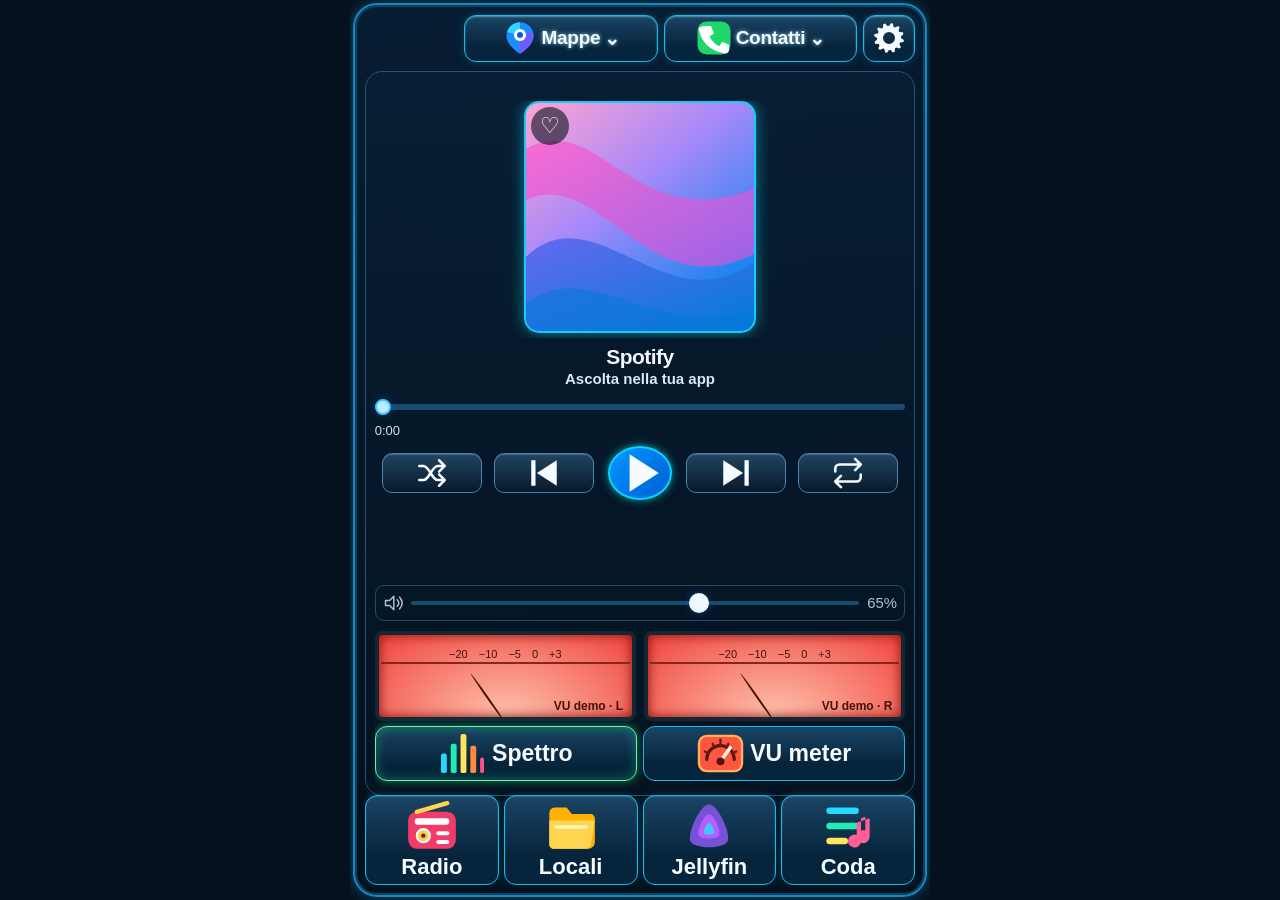
<file: index.html>
<!doctype html>
<html lang="it" data-theme="night">
  <head>
    <meta charset="utf-8" />
    <meta name="dompi-version" content="0.3.34" />
    <meta
      name="viewport"
      content="width=device-width, initial-scale=1, viewport-fit=cover"
    />
    <meta name="theme-color" content="#050b13" />
    <meta name="apple-mobile-web-app-capable" content="yes" />
    <meta
      name="apple-mobile-web-app-status-bar-style"
      content="black-translucent"
    />
    <meta
      name="description"
      content="Dompi Car Dashboard: il tuo spazio di viaggio, su tablet."
    />
    <title>Dompi Car Dashboard</title>
    <link rel="manifest" href="./manifest.webmanifest" />
    <link rel="apple-touch-icon" href="./releases/0.3.34/assets/icon-192.png" />
    <link rel="icon" href="./releases/0.3.34/assets/icon.svg" type="image/svg+xml" />
    <link rel="stylesheet" href="./releases/0.3.34/vendor/leaflet/leaflet.css" />
    <link rel="stylesheet" href="./releases/0.3.34/css/app.css" />
    <link rel="stylesheet" href="./releases/0.3.34/css/compact.css" />
    <script type="module" src="./releases/0.3.34/js/app.js"></script>
    <script type="module" src="./releases/0.3.34/js/updates.js"></script>
  </head>
  <body>
    <aside class="sidebar" aria-label="Menu principale">
      <a class="brand" href="#home" aria-label="Dompi Home">d<span>•</span></a>
      <nav>
        <button data-screen="home" class="active">
          <span data-icon="home"></span>Home
        </button>
        <button id="choose-navigator">
          <span data-icon="navigation"></span>Mappe
        </button>
        <button data-screen="music">
          <span data-icon="music"></span>Musica
        </button>
        <button data-screen="phone">
          <span data-icon="phone"></span>Telefono
        </button>
        <button data-screen="whatsapp">
          <span data-icon="chat"></span>WhatsApp
        </button>
        <button data-screen="settings">
          <span data-icon="settings"></span>Impostazioni
        </button>
        <button data-screen="info">
          <span data-icon="info"></span>Informazioni
        </button>
        <button id="power" class="danger" hidden>
          <span data-icon="power"></span>Spegni
        </button>
      </nav>
      <span class="rail-version">V <span data-app-version></span></span>
    </aside>
    <main>
      <header class="topbar">
        <div>
          <p class="eyebrow"><b>Dompi</b> <span>Car Dashboard</span></p>
          <h1 id="page-title">Schermata principale</h1>
        </div>
        <div class="status">
          <div class="clock">
            <time id="clock"></time><span id="date"></span>
          </div>
        </div>
      </header>
      <section id="home" class="screen" aria-label="Dashboard">
        <div class="dashboard">
          <article class="map-panel panel">
            <div
              id="map"
              aria-label="Mappa interattiva OpenStreetMap"
              aria-describedby="map-view-description"
            ></div>
            <div class="map-actions">
              <button
                id="expand"
                class="icon-button"
                aria-label="Espandi mappa"
                aria-pressed="false"
              >
                <span data-icon="expand"></span></button
              ><button
                id="recenter"
                class="icon-button"
                aria-label="Centra sulla posizione GPS"
                disabled
              >
                <span data-icon="locate"></span>
              </button>
              <div class="map-zoom">
                <button id="zoom-in" aria-label="Ingrandisci mappa">+</button
                ><button id="zoom-out" aria-label="Rimpicciolisci mappa">
                  −
                </button>
              </div>
            </div>
            <p id="map-view-description" class="sr-only">
              Vista iniziale: Bologna · non è la tua posizione.
            </p>
            <p id="map-status" class="map-status" role="status" hidden></p>
          </article>
          <div class="right-column">
            <article class="panel player" id="player">
              <div class="section-heading">
                <span class="eyebrow">In riproduzione</span
                ><span class="badge" id="player-mode">DEMO</span>
              </div>
              <div class="source-tabs">
                <span id="current-source">Spotify</span
                ><a href="#settings" class="text-link">Cambia sorgente</a>
              </div>
              <div
                class="album"
                role="img"
                aria-label="Copertina illustrativa: onde rosa, viola e blu"
              >
                <div class="sun"></div>
                <div class="mountain back"></div>
                <div class="mountain"></div>
                <span id="track-position" hidden></span>
              </div>
              <h2 id="track">On the road</h2>
              <p id="artist">Dompi Sessions · brano dimostrativo</p>
              <p id="album-name"></p>
              <label class="sr-only" for="progress"
                >Avanzamento dimostrativo</label
              ><input id="progress" type="range" min="0" max="210" value="0" />
              <div class="track-time">
                <span id="elapsed">0:00</span
                ><span id="duration">3:30 · demo</span>
              </div>
              <div class="playback">
                <button id="previous" aria-label="Brano precedente (demo)">
                  <span data-icon="previous"></span></button
                ><button id="play" class="play" aria-label="Riproduci (demo)">
                  <span data-icon="play"></span></button
                ><button id="next" aria-label="Brano successivo (demo)">
                  <span data-icon="next"></span>
                </button>
              </div>
              <div class="volume">
                <span data-icon="volume"></span
                ><label class="sr-only" for="volume">Volume dimostrativo</label
                ><input
                  id="volume"
                  type="range"
                  min="0"
                  max="100"
                  value="65"
                /><output id="volume-value" for="volume">65%</output>
              </div>
              <p class="demo-note" id="player-note">
                Controlli dimostrativi, nessun audio riprodotto.
              </p>
              <a
                id="music-link"
                href="https://open.spotify.com/"
                target="_blank"
                rel="noopener noreferrer"
                class="text-link"
                >Apri Spotify <span data-icon="external"></span
              ></a>
              <a
                id="music-store"
                class="text-link"
                target="_blank"
                rel="noopener noreferrer"
                hidden
                >App non presente? Scarica dallo store</a
              >
              <a
                id="music-web"
                class="text-link"
                target="_blank"
                rel="noopener noreferrer"
                hidden
                >Versione web (facoltativa)</a
              >
              <p id="nas-note" hidden>
                Connessione NAS prevista in una versione futura.
              </p>
            </article>
            <div class="home-telemetry panel">
              <div class="gps-speed">
                <span
                  class="telemetry-symbol"
                  data-icon="speedometer"
                  aria-label="Velocità"
                ></span>
                <strong id="speed">—</strong><span>km/h<small>GPS</small></span>
              </div>
              <div class="home-charge">
                <span data-icon="usb"></span
                ><span class="usb-label">USB · ricarica</span
                ><span
                  id="charge-status"
                  class="state-indicator"
                  data-state="unknown"
                  >Stato ricarica non disponibile</span
                ><span id="battery" hidden></span>
              </div>
              <div class="home-device">
                <span
                  id="gps-indicator"
                  class="state-indicator"
                  data-state="off"
                  >GPS disattivo</span
                >
                <div class="gps-controls">
                  <span id="gps-status">GPS non attivo</span
                  ><button id="gps-toggle">Attiva GPS</button>
                </div>
                <span id="connection"></span
                ><a href="#diagnostics">Diagnostica GPS</a>
              </div>
            </div>
          </div>
        </div>
      </section>
      <section id="music" class="screen" hidden aria-label="Musica">
        <div class="music-layout">
          <div id="music-slot"></div>
          <article class="panel library-panel">
            <p class="eyebrow">LA TUA LIBRERIA</p>
            <h2><span id="library-title">Libreria musicale</span></h2>
            <p>
              <span id="library-description"
                >Scegli una sorgente musicale.</span
              >
            </p>
            <div class="local-library">
              <label class="secondary file-picker" for="local-files"
                >Importa file audio</label
              >
              <input
                id="local-files"
                type="file"
                accept="audio/*,.mp3,.m4a,.wav,.aac,.ogg,.flac"
                multiple
                hidden
              />
              <p>
                I file importati vengono copiati nell’archivio del browser e
                ripristinati alla riapertura. Nessun caricamento su server.
                Conserva gli originali: iPadOS può eliminare i dati del sito.
              </p>
              <div id="local-import-state" class="local-import-state" role="status" aria-live="polite" hidden>
                <div><span>Importazione libreria</span><strong id="local-import-label">0 di 0</strong></div>
                <progress id="local-import-progress" max="1" value="0"></progress>
              </div>
              <p id="local-status" role="status" aria-live="polite"></p>
              <div id="local-tracks"></div>
            </div>
            <div class="library-list">
              <div>
                <span data-icon="music"></span>Playlist
                <span>Non collegato</span>
              </div>
              <div>
                <span data-icon="music"></span>Artisti
                <span>Non collegato</span>
              </div>
              <div>
                <span data-icon="music"></span>Album <span>Non collegato</span>
              </div>
              <div>
                <span data-icon="heart"></span>Preferiti
                <span>Non collegato</span>
              </div>
            </div>
            <p class="demo-note">
              Carica brani locali o scegli una radio nelle Impostazioni. Jellyfin richiede accesso esplicito.
            </p>
          </article>
        </div>
      </section>
      <section id="phone" class="screen" hidden aria-label="Telefono">
        <article class="panel service-panel">
          <span class="service-icon" data-icon="phone"></span>
          <p class="eyebrow">RESTA IN CONTATTO</p>
          <h2>Una chiamata, quando serve.</h2>
          <p>
            Apri il servizio telefonico del dispositivo. La dashboard non accede
            a contatti o chiamate.
          </p>
          <form id="phone-form">
            <label for="phone-number">Numero di telefono</label
            ><input
              id="phone-number"
              type="tel"
              inputmode="none"
              readonly
              autocomplete="off"
              placeholder="+39 …"
              required
            /><button class="primary">
              Apri Telefono <span data-icon="external"></span>
            </button>
            <div class="dialpad" aria-label="Tastierino telefonico">
              <button type="button" data-digit="1" aria-label="Inserisci 1">
                1<small></small></button
              ><button type="button" data-digit="2" aria-label="Inserisci 2">
                2<small>ABC</small></button
              ><button type="button" data-digit="3" aria-label="Inserisci 3">
                3<small>DEF</small></button
              ><button type="button" data-digit="4" aria-label="Inserisci 4">
                4<small>GHI</small></button
              ><button type="button" data-digit="5" aria-label="Inserisci 5">
                5<small>JKL</small></button
              ><button type="button" data-digit="6" aria-label="Inserisci 6">
                6<small>MNO</small></button
              ><button type="button" data-digit="7" aria-label="Inserisci 7">
                7<small>PQRS</small></button
              ><button type="button" data-digit="8" aria-label="Inserisci 8">
                8<small>TUV</small></button
              ><button type="button" data-digit="9" aria-label="Inserisci 9">
                9<small>WXYZ</small></button
              ><button type="button" data-digit="+" aria-label="Inserisci +">
                +<small></small></button
              ><button type="button" data-digit="0" aria-label="Inserisci 0">
                0<small></small></button
              ><button
                type="button"
                data-digit="delete"
                aria-label="Inserisci delete"
              >
                ⌫<small>Cancella</small>
              </button>
            </div>
          </form>
          <p>
            Se non si apre alcuna app, usa il telefono associato: su iPad le
            chiamate dipendono dalla configurazione con iPhone.
          </p>
        </article>
      </section>
      <section id="whatsapp" class="screen" hidden aria-label="WhatsApp">
        <article class="panel service-panel">
          <span class="service-icon" data-icon="chat"></span>
          <p class="eyebrow">RESTA IN CONTATTO</p>
          <h2>Le tue conversazioni, nella loro app.</h2>
          <p>
            Apri WhatsApp per gestire i messaggi. Nessuna conversazione viene
            letta o salvata qui.
          </p>
          <a class="primary" href="whatsapp://"
            >Apri WhatsApp <span data-icon="external"></span
          ></a>
          <p>
            App non disponibile? Prova la versione web e collega il tuo
            dispositivo.
          </p>
          <a
            class="secondary"
            href="https://web.whatsapp.com/"
            target="_blank"
            rel="noopener noreferrer"
            >Apri WhatsApp Web <span data-icon="external"></span
          ></a>
        </article>
      </section>
      <section id="settings" class="screen" hidden aria-label="Impostazioni">
        <article class="panel settings-panel">
          <p class="eyebrow">A MODO TUO</p>
          <h2>Impostazioni</h2>
          <div class="settings-layout">
            <aside
              class="settings-categories"
              aria-label="Categorie impostazioni"
            >
              <button type="button" data-settings-target="theme-setting">
                <span data-icon="settings"></span>Generale</button
              ><button type="button" data-settings-target="navigator">
                <span data-icon="navigation"></span>Navigazione</button
              ><button type="button" data-settings-target="source">
                <span data-icon="music"></span>Musica</button
              ><button type="button" data-settings-target="shortcuts">
                <span data-icon="power"></span>Sistema
              </button>
            </aside>
            <form id="settings-form">
              <div class="setting">
                <label for="platform"
                  ><span id="device-icon" data-icon="ipad"></span>
                  Dispositivo</label
                ><select id="platform">
                  <option value="ipad">Apple iPad</option>
                  <option value="android">Tablet Android</option>
                </select>
              </div>
              <div class="setting">
                <div>
                  <span class="setting-label">Modalità schermo</span>
                  <p>
                    Automatico: Giorno dalle 07:00 alle 19:00, Notte negli altri orari (ora locale).
                  </p>
                </div>
                <input id="theme" name="theme" type="hidden" value="night" />
                <div
                  class="theme-segment"
                  id="theme-setting"
                  role="group"
                  aria-label="Modalità schermo"
                >
                  <button
                    type="button"
                    data-setting-theme="day"
                    aria-pressed="false"
                  >
                    Giorno</button
                  ><button
                    type="button"
                    data-setting-theme="night"
                    aria-pressed="true"
                  >
                    Notte</button
                  ><button
                    type="button"
                    data-setting-theme="auto"
                    aria-pressed="false"
                  >
                    Automatico
                  </button>
                </div>
              </div>
              <div class="setting">
                <label for="navigator">Navigatore preferito</label
                ><select id="navigator" name="navigator">
                  <option value="waze">Waze</option>
                  <option value="google">Google Maps</option>
                  <option value="apple">Mappe Apple</option>
                </select>
              </div>
              <div class="setting">
                <label for="source">Sorgente musicale preferita</label
                ><select id="source" name="source">
                  <option value="spotify">Spotify</option>
                  <option value="applemusic">Apple Music</option>
                  <option value="amazon">Amazon Music</option>
                  <option value="nas">Jellyfin NAS</option>
                  <option value="local">Brani sul dispositivo</option>
                  <option value="radio">Radio italiane</option>
                  <option value="tunein">TuneIn Radio (app)</option>
                </select>
              </div>
              <div id="radio-settings">
                <label for="radioStation">Radio preferita</label
                ><select id="radioStation">
                  <option value="rai1">Rai Radio 1</option>
                  <option value="rai2">Rai Radio 2</option>
                  <option value="rai3">Rai Radio 3</option>
                  <option value="custom">
                    Altro flusso radio HTTPS
                  </option></select
                ><label for="radioURL">Indirizzo stream personalizzato</label
                ><input
                  id="radioURL"
                  type="url"
                  placeholder="https://…/radio.mp3"
                />
                <p>
                  Serve Internet. Nessuna pagina web viene aperta. MP3/AAC
                  secondo il browser.
                </p>
              </div>
              <div class="setting" data-ipad-only>
                <div>
                  <label for="shortcuts"
                    >Integrazione Apple Comandi Rapidi</label
                  >
                  <p>
                    Mostra Spegni nel menu. Apre soltanto il comando
                    configurato: il sito non spegne il dispositivo.
                  </p>
                </div>
                <input id="shortcuts" name="shortcuts" type="checkbox" />
              </div>
              <div class="setting" data-ipad-only>
                <label for="shortcutName">Nome del Comando Rapido</label
                ><input
                  id="shortcutName"
                  name="shortcutName"
                  type="text"
                  maxlength="100"
                  placeholder="Es. Fine viaggio"
                />
              </div>
              <p id="save-status" role="status">
                Preferenze salvate soltanto su questo dispositivo.
              </p>
            </form>
          </div>
          <section class="install-note" aria-label="Altre app musicali">
            <h2>Altre app musicali</h2>
            <p>
              Aggiungi il collegamento HTTPS ufficiale dell’app. Si aprirà dopo
              un tuo tocco, nell’app se supportato o nel browser. La PWA non può
              elencare le app installate.
            </p>
            <form id="custom-app-form">
              <label for="custom-app-name">Nome app</label
              ><input
                id="custom-app-name"
                maxlength="50"
                required
                placeholder="Nome del servizio"
              /><label for="custom-app-url">Collegamento ufficiale</label
              ><input
                id="custom-app-url"
                type="url"
                required
                placeholder="https://…"
              /><button>Aggiungi app musicale</button>
            </form>
            <p id="custom-app-status" role="status"></p>
            <div id="custom-app-list"></div>
          </section>
          <section
            class="install-note"
            id="updates-section"
            aria-label="Aggiornamenti"
          >
            <h2>Aggiornamenti</h2>
            <p>
              Versione installata: <strong id="installed-version">0.3.34</strong>
            </p>
            <p id="update-status" role="status">Inizializzazione…</p>
            <p>
              <button type="button" id="check-updates">
                Controlla aggiornamenti
              </button>
              <button type="button" id="apply-update" class="primary" hidden>
                Aggiorna ora
              </button>
            </p>
            <p>
              Aggiorna ora conferma l’attivazione. Le finestre con musica attiva attendono conferma prima di ricaricarsi. Le preferenze vengono mantenute.
            </p>
            <a href="./recupero.html" class="text-link"
              >Recupero aggiornamenti</a
            >
          </section>
          <div class="gps-settings">
            <label for="gps-preference"
              ><input id="gps-preference" type="checkbox" /> Mantieni
              localizzazione attiva</label
            >
            <p>
              Riprende al ritorno nell’app, se iPadOS e i permessi lo
              consentono.
            </p>
            <a href="#diagnostics" class="text-link">Apri Diagnostica GPS</a>
          </div>
          <div class="install-note">
            <strong>Porta Dompi sulla schermata Home</strong>
            <p>
              Su iPad: Safari → Condividi → Aggiungi alla schermata Home. Su
              Android: menu del browser → Installa app. È necessario HTTPS.
            </p>
          </div>
        </article>
      </section>
      <section
        id="diagnostics"
        class="screen"
        hidden
        aria-label="Diagnostica GPS e controlli multimediali"
      >
        <article class="panel diagnostics-panel">
          <div class="section-heading">
            <h2>Diagnostica GPS e multimedia</h2>
            <a href="#home" class="secondary">Torna alla mappa</a>
          </div>
          <p id="gps-diagnostic-status" role="status">GPS non attivo</p>
          <dl class="gps-diagnostics">
            <div>
              <dt>Latitudine</dt>
              <dd id="gps-latitude">—</dd>
            </div>
            <div>
              <dt>Longitudine</dt>
              <dd id="gps-longitude">—</dd>
            </div>
            <div>
              <dt>Precisione dichiarata</dt>
              <dd id="gps-accuracy">—</dd>
            </div>
            <div>
              <dt>Ultimo aggiornamento</dt>
              <dd id="gps-updated">—</dd>
            </div>
            <div>
              <dt>Età del dato</dt>
              <dd id="gps-age">Nessuna posizione ricevuta</dd>
            </div>
            <div>
              <dt>Monitoraggio</dt>
              <dd id="gps-watch">Non attivo</dd>
            </div>
            <div>
              <dt>Marker sulla mappa</dt>
              <dd id="gps-marker-state">Non mostrato</dd>
            </div>
            <div>
              <dt>Centro della mappa</dt>
              <dd id="gps-map-center">—</dd>
            </div>
            <div class="diagnostic-error">
              <dt>Ultimo errore</dt>
              <dd id="gps-error">Nessuno</dd>
            </div>
          </dl>
          <button id="gps-retry" class="primary" disabled>Riprova GPS</button>
          <p>
            La velocità può non essere disponibile anche con coordinate valide.
            Le coordinate restano solo in memoria; viene salvata esclusivamente
            la preferenza di localizzazione. iPadOS può sospendere il GPS in
            background. Su iPad solo Wi-Fi la posizione può dipendere dalle reti
            disponibili.
          </p>
          <h3>Comandi iPadOS e Bluetooth</h3>
          <p id="media-session-status" role="status">
            Verifica dei controlli multimediali in corso…
          </p>
          <dl class="gps-diagnostics">
            <div>
              <dt>MediaSession</dt>
              <dd id="media-session-support">—</dd>
            </div>
            <div>
              <dt>Azioni registrate</dt>
              <dd id="media-session-actions">—</dd>
            </div>
            <div>
              <dt>Ultima azione ricevuta</dt>
              <dd id="media-session-last-action">Nessuna</dd>
            </div>
            <div class="diagnostic-error">
              <dt>Ultimo errore</dt>
              <dd id="media-session-error">Nessuno</dd>
            </div>
          </dl>
          <p>
            La Dashboard registra Play, Pausa, Brano precedente e Brano
            successivo. Safari e iPadOS decidono comunque quali simboli mostrare
            nel Centro di Controllo; la verifica definitiva richiede l’iPad e
            l’autoradio Bluetooth reali.
          </p>
        </article>
      </section>
      <section id="info" class="screen" hidden aria-label="Informazioni">
        <article class="panel info-panel">
          <div class="info-hero">
            <span data-icon="car"></span>
            <p class="eyebrow">IL TUO COMPAGNO DI VIAGGIO</p>
            <h2>Dompi <span>Car Dashboard</span></h2>
            <p>
              Un’interfaccia essenziale per portare navigazione, musica e
              collegamenti utili sul tuo tablet.
            </p>
            <span class="badge"
              >VERSIONE <span data-app-version></span> · PWA</span
            >
          </div>
          <div class="info-grid">
            <section>
              <span class="info-number">01</span>
              <h3>L’app</h3>
              <p>
                Una Progressive Web App in italiano, pensata per tablet da 8 a
                13 pollici in orizzontale. Si installa dalla schermata del
                browser, senza App Store.
              </p>
            </section>
            <section>
              <span class="info-number">02</span>
              <h3>Come funziona</h3>
              <p>
                Apri il tuo navigatore, attiva il GPS per la velocità e scegli
                il tema. Telefono e WhatsApp si aprono nelle app compatibili. La
                mappa OpenStreetMap è interattiva e la posizione richiede il
                permesso GPS. Non calcola percorsi. Il lettore riproduce i file
                audio selezionati dal dispositivo. Le app esterne si aprono separatamente; Jellyfin richiede un accesso e API compatibili con CORS.
              </p>
            </section>
            <section>
              <span class="info-number">03</span>
              <h3>Requisiti</h3>
              <p>
                Safari su iPadOS o un browser Android aggiornato, HTTPS e
                permesso di localizzazione per il GPS. Internet serve per i
                servizi esterni; la dashboard già caricata funziona anche
                offline.
              </p>
            </section>
            <section>
              <span class="info-number">04</span>
              <h3>Autore</h3>
              <p>
                Progetto di <strong>dompidark</strong>, autore del repository
                DompiCarDashboard.
              </p>
              <p><a href="https://www.newtecnouser.com/" target="_blank" rel="noopener noreferrer" class="text-link">www.newtecnouser.com</a></p>
              <a
                href="https://github.com/dompidark/DompiCarDashboard-Public"
                target="_blank"
                rel="noopener noreferrer"
                class="text-link"
                >Il progetto su GitHub <span data-icon="external"></span
              ></a>
            </section>
          </div>
          <div class="install-note">
            <strong>La dashboard, sempre a portata di mano.</strong>
            <p>
              iPad: Safari → Condividi → Aggiungi alla schermata Home. Android:
              menu del browser → Installa app. Preferenze conservate solo sul
              dispositivo; nessun accesso a messaggi, rubrica o dati del NAS.
              Comandi Rapidi è facoltativo e non spegne direttamente il tablet.
            </p>
          </div>
        </article>
      </section>
      <footer>
        <span
          ><i></i> DOMPI CAR
          <span class="muted"
            >/ VERSIONE <span data-app-version></span></span></span
        ><span>Configura e interagisci a veicolo fermo.</span>
      </footer>
      <aside id="update-notice" class="notice" role="status" hidden>
        Nuova versione Dompi disponibile.
        <a class="text-link" href="#settings"
          >Apri Impostazioni per aggiornare</a
        >
      </aside>
      <p id="notice" role="status" class="notice" hidden></p>
    </main>
    <dialog id="navigator-dialog">
      <div class="section-heading">
        <div>
          <p class="eyebrow">IL VIAGGIO INIZIA QUI</p>
          <h2>Scegli il navigatore</h2>
        </div>
        <button id="close-navigator" aria-label="Chiudi selezione navigatore">
          ✕
        </button>
      </div>
      <div class="navigator-options">
        <a
          href="https://www.google.com/maps/"
          target="_blank"
          rel="noopener noreferrer"
          ><span data-icon="pin"></span>Google Maps</a
        ><a
          href="https://www.waze.com/ul"
          target="_blank"
          rel="noopener noreferrer"
          ><span data-icon="waze"></span>Waze</a
        ><a
          href="https://maps.apple.com/"
          target="_blank"
          rel="noopener noreferrer"
          ><span data-icon="navigation"></span>Mappe Apple</a
        >
      </div>
      <p>
        Si apre il servizio esterno. Puoi cambiare il navigatore preferito nelle
        Impostazioni.
      </p>
    </dialog>
    <dialog id="power-dialog">
      <span class="power-symbol" data-icon="power"></span>
      <h2>Fine viaggio</h2>
      <p id="power-description"></p>
      <p>
        Se Comandi Rapidi non è disponibile, chiudi questa finestra. Il sito non
        può verificare l’esecuzione del comando.
      </p>
      <div class="dialog-actions">
        <button id="cancel-power">Annulla</button
        ><a id="run-shortcut" class="primary"
          >Apri comando <span data-icon="external"></span
        ></a>
      </div>
    </dialog>
    <noscript>Attiva JavaScript per utilizzare la dashboard.</noscript>
  </body>
</html>
</file>
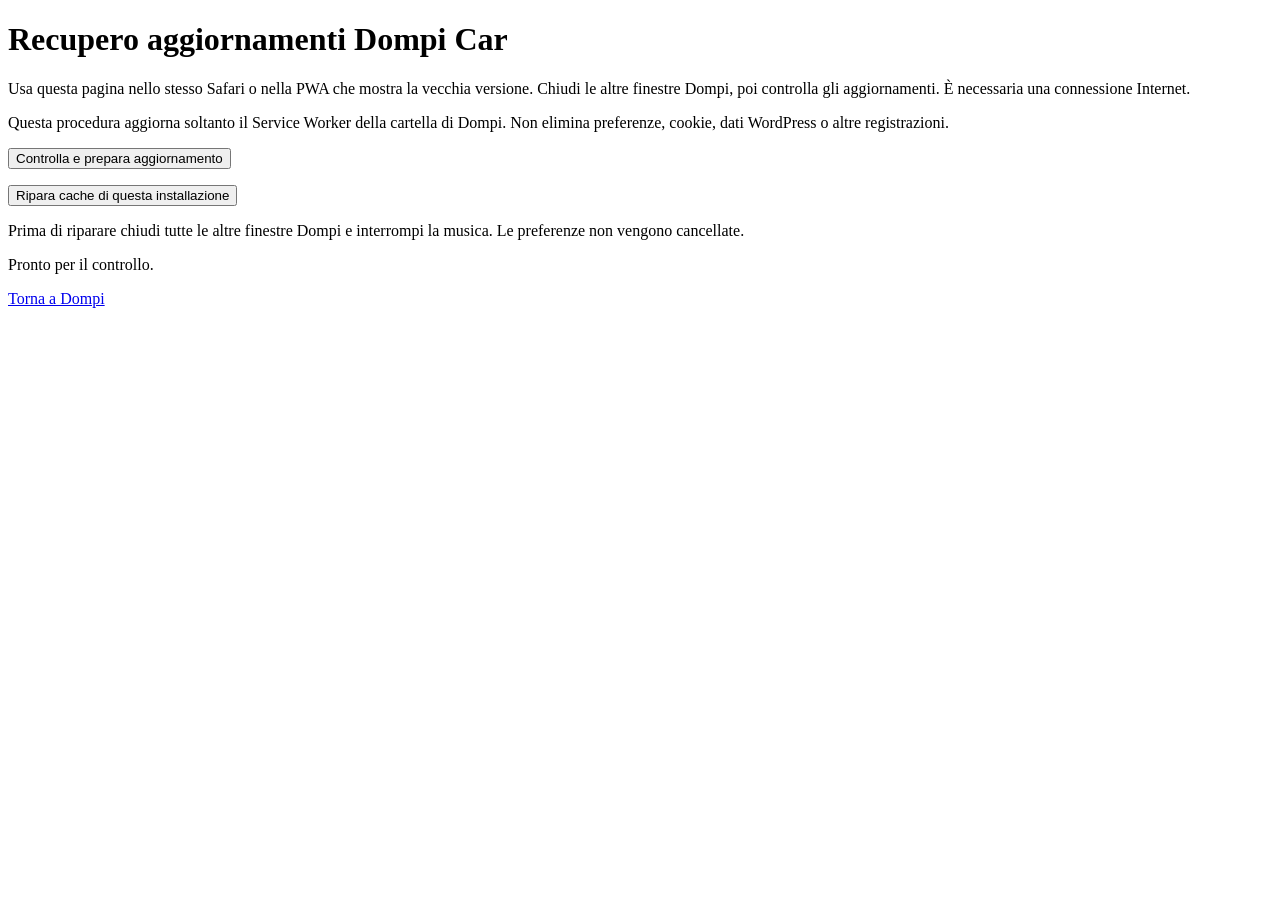
<file: recupero.html>
<!doctype html>
<html lang="it">
  <head>
    <meta charset="utf-8" />
    <meta name="viewport" content="width=device-width,initial-scale=1" />
    <title>Recupero aggiornamenti Dompi</title>
    <script type="module" src="./js/recovery.js"></script>
  </head>
  <body>
    <main>
      <h1>Recupero aggiornamenti Dompi Car</h1>
      <p>
        Usa questa pagina nello stesso Safari o nella PWA che mostra la vecchia
        versione. Chiudi le altre finestre Dompi, poi controlla gli
        aggiornamenti. È necessaria una connessione Internet.
      </p>
      <p>
        Questa procedura aggiorna soltanto il Service Worker della cartella di
        Dompi. Non elimina preferenze, cookie, dati WordPress o altre
        registrazioni.
      </p>
      <button id="recovery-check">Controlla e prepara aggiornamento</button
      ><button id="recovery-apply" hidden>
        Attiva aggiornamento e apri Dompi
      </button>
      <p><button id="recovery-repair">Ripara cache di questa installazione</button></p>
      <p>Prima di riparare chiudi tutte le altre finestre Dompi e interrompi la musica. Le preferenze non vengono cancellate.</p>
      <p id="recovery-status" role="status">Pronto per il controllo.</p>
      <p><a href="./">Torna a Dompi</a></p>
    </main>
  </body>
</html>
</file>
<file: releases/0.3.34/vendor/leaflet/leaflet.css>
/* required styles */

.leaflet-pane,
.leaflet-tile,
.leaflet-marker-icon,
.leaflet-marker-shadow,
.leaflet-tile-container,
.leaflet-pane > svg,
.leaflet-pane > canvas,
.leaflet-zoom-box,
.leaflet-image-layer,
.leaflet-layer {
	position: absolute;
	left: 0;
	top: 0;
	}
.leaflet-container {
	overflow: hidden;
	}
.leaflet-tile,
.leaflet-marker-icon,
.leaflet-marker-shadow {
	-webkit-user-select: none;
	   -moz-user-select: none;
	        user-select: none;
	  -webkit-user-drag: none;
	}
/* Prevents IE11 from highlighting tiles in blue */
.leaflet-tile::selection {
	background: transparent;
}
/* Safari renders non-retina tile on retina better with this, but Chrome is worse */
.leaflet-safari .leaflet-tile {
	image-rendering: -webkit-optimize-contrast;
	}
/* hack that prevents hw layers "stretching" when loading new tiles */
.leaflet-safari .leaflet-tile-container {
	width: 1600px;
	height: 1600px;
	-webkit-transform-origin: 0 0;
	}
.leaflet-marker-icon,
.leaflet-marker-shadow {
	display: block;
	}
/* .leaflet-container svg: reset svg max-width decleration shipped in Joomla! (joomla.org) 3.x */
/* .leaflet-container img: map is broken in FF if you have max-width: 100% on tiles */
.leaflet-container .leaflet-overlay-pane svg {
	max-width: none !important;
	max-height: none !important;
	}
.leaflet-container .leaflet-marker-pane img,
.leaflet-container .leaflet-shadow-pane img,
.leaflet-container .leaflet-tile-pane img,
.leaflet-container img.leaflet-image-layer,
.leaflet-container .leaflet-tile {
	max-width: none !important;
	max-height: none !important;
	width: auto;
	padding: 0;
	}

.leaflet-container img.leaflet-tile {
	/* See: https://bugs.chromium.org/p/chromium/issues/detail?id=600120 */
	mix-blend-mode: plus-lighter;
}

.leaflet-container.leaflet-touch-zoom {
	-ms-touch-action: pan-x pan-y;
	touch-action: pan-x pan-y;
	}
.leaflet-container.leaflet-touch-drag {
	-ms-touch-action: pinch-zoom;
	/* Fallback for FF which doesn't support pinch-zoom */
	touch-action: none;
	touch-action: pinch-zoom;
}
.leaflet-container.leaflet-touch-drag.leaflet-touch-zoom {
	-ms-touch-action: none;
	touch-action: none;
}
.leaflet-container {
	-webkit-tap-highlight-color: transparent;
}
.leaflet-container a {
	-webkit-tap-highlight-color: rgba(51, 181, 229, 0.4);
}
.leaflet-tile {
	filter: inherit;
	visibility: hidden;
	}
.leaflet-tile-loaded {
	visibility: inherit;
	}
.leaflet-zoom-box {
	width: 0;
	height: 0;
	-moz-box-sizing: border-box;
	     box-sizing: border-box;
	z-index: 800;
	}
/* workaround for https://bugzilla.mozilla.org/show_bug.cgi?id=888319 */
.leaflet-overlay-pane svg {
	-moz-user-select: none;
	}

.leaflet-pane         { z-index: 400; }

.leaflet-tile-pane    { z-index: 200; }
.leaflet-overlay-pane { z-index: 400; }
.leaflet-shadow-pane  { z-index: 500; }
.leaflet-marker-pane  { z-index: 600; }
.leaflet-tooltip-pane   { z-index: 650; }
.leaflet-popup-pane   { z-index: 700; }

.leaflet-map-pane canvas { z-index: 100; }
.leaflet-map-pane svg    { z-index: 200; }

.leaflet-vml-shape {
	width: 1px;
	height: 1px;
	}
.lvml {
	behavior: url(#default#VML);
	display: inline-block;
	position: absolute;
	}


/* control positioning */

.leaflet-control {
	position: relative;
	z-index: 800;
	pointer-events: visiblePainted; /* IE 9-10 doesn't have auto */
	pointer-events: auto;
	}
.leaflet-top,
.leaflet-bottom {
	position: absolute;
	z-index: 1000;
	pointer-events: none;
	}
.leaflet-top {
	top: 0;
	}
.leaflet-right {
	right: 0;
	}
.leaflet-bottom {
	bottom: 0;
	}
.leaflet-left {
	left: 0;
	}
.leaflet-control {
	float: left;
	clear: both;
	}
.leaflet-right .leaflet-control {
	float: right;
	}
.leaflet-top .leaflet-control {
	margin-top: 10px;
	}
.leaflet-bottom .leaflet-control {
	margin-bottom: 10px;
	}
.leaflet-left .leaflet-control {
	margin-left: 10px;
	}
.leaflet-right .leaflet-control {
	margin-right: 10px;
	}


/* zoom and fade animations */

.leaflet-fade-anim .leaflet-popup {
	opacity: 0;
	-webkit-transition: opacity 0.2s linear;
	   -moz-transition: opacity 0.2s linear;
	        transition: opacity 0.2s linear;
	}
.leaflet-fade-anim .leaflet-map-pane .leaflet-popup {
	opacity: 1;
	}
.leaflet-zoom-animated {
	-webkit-transform-origin: 0 0;
	    -ms-transform-origin: 0 0;
	        transform-origin: 0 0;
	}
svg.leaflet-zoom-animated {
	will-change: transform;
}

.leaflet-zoom-anim .leaflet-zoom-animated {
	-webkit-transition: -webkit-transform 0.25s cubic-bezier(0,0,0.25,1);
	   -moz-transition:    -moz-transform 0.25s cubic-bezier(0,0,0.25,1);
	        transition:         transform 0.25s cubic-bezier(0,0,0.25,1);
	}
.leaflet-zoom-anim .leaflet-tile,
.leaflet-pan-anim .leaflet-tile {
	-webkit-transition: none;
	   -moz-transition: none;
	        transition: none;
	}

.leaflet-zoom-anim .leaflet-zoom-hide {
	visibility: hidden;
	}


/* cursors */

.leaflet-interactive {
	cursor: pointer;
	}
.leaflet-grab {
	cursor: -webkit-grab;
	cursor:    -moz-grab;
	cursor:         grab;
	}
.leaflet-crosshair,
.leaflet-crosshair .leaflet-interactive {
	cursor: crosshair;
	}
.leaflet-popup-pane,
.leaflet-control {
	cursor: auto;
	}
.leaflet-dragging .leaflet-grab,
.leaflet-dragging .leaflet-grab .leaflet-interactive,
.leaflet-dragging .leaflet-marker-draggable {
	cursor: move;
	cursor: -webkit-grabbing;
	cursor:    -moz-grabbing;
	cursor:         grabbing;
	}

/* marker & overlays interactivity */
.leaflet-marker-icon,
.leaflet-marker-shadow,
.leaflet-image-layer,
.leaflet-pane > svg path,
.leaflet-tile-container {
	pointer-events: none;
	}

.leaflet-marker-icon.leaflet-interactive,
.leaflet-image-layer.leaflet-interactive,
.leaflet-pane > svg path.leaflet-interactive,
svg.leaflet-image-layer.leaflet-interactive path {
	pointer-events: visiblePainted; /* IE 9-10 doesn't have auto */
	pointer-events: auto;
	}

/* visual tweaks */

.leaflet-container {
	background: #ddd;
	outline-offset: 1px;
	}
.leaflet-container a {
	color: #0078A8;
	}
.leaflet-zoom-box {
	border: 2px dotted #38f;
	background: rgba(255,255,255,0.5);
	}


/* general typography */
.leaflet-container {
	font-family: "Helvetica Neue", Arial, Helvetica, sans-serif;
	font-size: 12px;
	font-size: 0.75rem;
	line-height: 1.5;
	}


/* general toolbar styles */

.leaflet-bar {
	box-shadow: 0 1px 5px rgba(0,0,0,0.65);
	border-radius: 4px;
	}
.leaflet-bar a {
	background-color: #fff;
	border-bottom: 1px solid #ccc;
	width: 26px;
	height: 26px;
	line-height: 26px;
	display: block;
	text-align: center;
	text-decoration: none;
	color: black;
	}
.leaflet-bar a,
.leaflet-control-layers-toggle {
	background-position: 50% 50%;
	background-repeat: no-repeat;
	display: block;
	}
.leaflet-bar a:hover,
.leaflet-bar a:focus {
	background-color: #f4f4f4;
	}
.leaflet-bar a:first-child {
	border-top-left-radius: 4px;
	border-top-right-radius: 4px;
	}
.leaflet-bar a:last-child {
	border-bottom-left-radius: 4px;
	border-bottom-right-radius: 4px;
	border-bottom: none;
	}
.leaflet-bar a.leaflet-disabled {
	cursor: default;
	background-color: #f4f4f4;
	color: #bbb;
	}

.leaflet-touch .leaflet-bar a {
	width: 30px;
	height: 30px;
	line-height: 30px;
	}
.leaflet-touch .leaflet-bar a:first-child {
	border-top-left-radius: 2px;
	border-top-right-radius: 2px;
	}
.leaflet-touch .leaflet-bar a:last-child {
	border-bottom-left-radius: 2px;
	border-bottom-right-radius: 2px;
	}

/* zoom control */

.leaflet-control-zoom-in,
.leaflet-control-zoom-out {
	font: bold 18px 'Lucida Console', Monaco, monospace;
	text-indent: 1px;
	}

.leaflet-touch .leaflet-control-zoom-in, .leaflet-touch .leaflet-control-zoom-out  {
	font-size: 22px;
	}


/* layers control */

.leaflet-control-layers {
	box-shadow: 0 1px 5px rgba(0,0,0,0.4);
	background: #fff;
	border-radius: 5px;
	}
.leaflet-control-layers-toggle {
	background-image: url(images/layers.png);
	width: 36px;
	height: 36px;
	}
.leaflet-retina .leaflet-control-layers-toggle {
	background-image: url(images/layers-2x.png);
	background-size: 26px 26px;
	}
.leaflet-touch .leaflet-control-layers-toggle {
	width: 44px;
	height: 44px;
	}
.leaflet-control-layers .leaflet-control-layers-list,
.leaflet-control-layers-expanded .leaflet-control-layers-toggle {
	display: none;
	}
.leaflet-control-layers-expanded .leaflet-control-layers-list {
	display: block;
	position: relative;
	}
.leaflet-control-layers-expanded {
	padding: 6px 10px 6px 6px;
	color: #333;
	background: #fff;
	}
.leaflet-control-layers-scrollbar {
	overflow-y: scroll;
	overflow-x: hidden;
	padding-right: 5px;
	}
.leaflet-control-layers-selector {
	margin-top: 2px;
	position: relative;
	top: 1px;
	}
.leaflet-control-layers label {
	display: block;
	font-size: 13px;
	font-size: 1.08333em;
	}
.leaflet-control-layers-separator {
	height: 0;
	border-top: 1px solid #ddd;
	margin: 5px -10px 5px -6px;
	}

/* Default icon URLs */
.leaflet-default-icon-path { /* used only in path-guessing heuristic, see L.Icon.Default */
	background-image: url(images/marker-icon.png);
	}


/* attribution and scale controls */

.leaflet-container .leaflet-control-attribution {
	background: #fff;
	background: rgba(255, 255, 255, 0.8);
	margin: 0;
	}
.leaflet-control-attribution,
.leaflet-control-scale-line {
	padding: 0 5px;
	color: #333;
	line-height: 1.4;
	}
.leaflet-control-attribution a {
	text-decoration: none;
	}
.leaflet-control-attribution a:hover,
.leaflet-control-attribution a:focus {
	text-decoration: underline;
	}
.leaflet-attribution-flag {
	display: inline !important;
	vertical-align: baseline !important;
	width: 1em;
	height: 0.6669em;
	}
.leaflet-left .leaflet-control-scale {
	margin-left: 5px;
	}
.leaflet-bottom .leaflet-control-scale {
	margin-bottom: 5px;
	}
.leaflet-control-scale-line {
	border: 2px solid #777;
	border-top: none;
	line-height: 1.1;
	padding: 2px 5px 1px;
	white-space: nowrap;
	-moz-box-sizing: border-box;
	     box-sizing: border-box;
	background: rgba(255, 255, 255, 0.8);
	text-shadow: 1px 1px #fff;
	}
.leaflet-control-scale-line:not(:first-child) {
	border-top: 2px solid #777;
	border-bottom: none;
	margin-top: -2px;
	}
.leaflet-control-scale-line:not(:first-child):not(:last-child) {
	border-bottom: 2px solid #777;
	}

.leaflet-touch .leaflet-control-attribution,
.leaflet-touch .leaflet-control-layers,
.leaflet-touch .leaflet-bar {
	box-shadow: none;
	}
.leaflet-touch .leaflet-control-layers,
.leaflet-touch .leaflet-bar {
	border: 2px solid rgba(0,0,0,0.2);
	background-clip: padding-box;
	}


/* popup */

.leaflet-popup {
	position: absolute;
	text-align: center;
	margin-bottom: 20px;
	}
.leaflet-popup-content-wrapper {
	padding: 1px;
	text-align: left;
	border-radius: 12px;
	}
.leaflet-popup-content {
	margin: 13px 24px 13px 20px;
	line-height: 1.3;
	font-size: 13px;
	font-size: 1.08333em;
	min-height: 1px;
	}
.leaflet-popup-content p {
	margin: 17px 0;
	margin: 1.3em 0;
	}
.leaflet-popup-tip-container {
	width: 40px;
	height: 20px;
	position: absolute;
	left: 50%;
	margin-top: -1px;
	margin-left: -20px;
	overflow: hidden;
	pointer-events: none;
	}
.leaflet-popup-tip {
	width: 17px;
	height: 17px;
	padding: 1px;

	margin: -10px auto 0;
	pointer-events: auto;

	-webkit-transform: rotate(45deg);
	   -moz-transform: rotate(45deg);
	    -ms-transform: rotate(45deg);
	        transform: rotate(45deg);
	}
.leaflet-popup-content-wrapper,
.leaflet-popup-tip {
	background: white;
	color: #333;
	box-shadow: 0 3px 14px rgba(0,0,0,0.4);
	}
.leaflet-container a.leaflet-popup-close-button {
	position: absolute;
	top: 0;
	right: 0;
	border: none;
	text-align: center;
	width: 24px;
	height: 24px;
	font: 16px/24px Tahoma, Verdana, sans-serif;
	color: #757575;
	text-decoration: none;
	background: transparent;
	}
.leaflet-container a.leaflet-popup-close-button:hover,
.leaflet-container a.leaflet-popup-close-button:focus {
	color: #585858;
	}
.leaflet-popup-scrolled {
	overflow: auto;
	}

.leaflet-oldie .leaflet-popup-content-wrapper {
	-ms-zoom: 1;
	}
.leaflet-oldie .leaflet-popup-tip {
	width: 24px;
	margin: 0 auto;

	-ms-filter: "progid:DXImageTransform.Microsoft.Matrix(M11=0.70710678, M12=0.70710678, M21=-0.70710678, M22=0.70710678)";
	filter: progid:DXImageTransform.Microsoft.Matrix(M11=0.70710678, M12=0.70710678, M21=-0.70710678, M22=0.70710678);
	}

.leaflet-oldie .leaflet-control-zoom,
.leaflet-oldie .leaflet-control-layers,
.leaflet-oldie .leaflet-popup-content-wrapper,
.leaflet-oldie .leaflet-popup-tip {
	border: 1px solid #999;
	}


/* div icon */

.leaflet-div-icon {
	background: #fff;
	border: 1px solid #666;
	}


/* Tooltip */
/* Base styles for the element that has a tooltip */
.leaflet-tooltip {
	position: absolute;
	padding: 6px;
	background-color: #fff;
	border: 1px solid #fff;
	border-radius: 3px;
	color: #222;
	white-space: nowrap;
	-webkit-user-select: none;
	-moz-user-select: none;
	-ms-user-select: none;
	user-select: none;
	pointer-events: none;
	box-shadow: 0 1px 3px rgba(0,0,0,0.4);
	}
.leaflet-tooltip.leaflet-interactive {
	cursor: pointer;
	pointer-events: auto;
	}
.leaflet-tooltip-top:before,
.leaflet-tooltip-bottom:before,
.leaflet-tooltip-left:before,
.leaflet-tooltip-right:before {
	position: absolute;
	pointer-events: none;
	border: 6px solid transparent;
	background: transparent;
	content: "";
	}

/* Directions */

.leaflet-tooltip-bottom {
	margin-top: 6px;
}
.leaflet-tooltip-top {
	margin-top: -6px;
}
.leaflet-tooltip-bottom:before,
.leaflet-tooltip-top:before {
	left: 50%;
	margin-left: -6px;
	}
.leaflet-tooltip-top:before {
	bottom: 0;
	margin-bottom: -12px;
	border-top-color: #fff;
	}
.leaflet-tooltip-bottom:before {
	top: 0;
	margin-top: -12px;
	margin-left: -6px;
	border-bottom-color: #fff;
	}
.leaflet-tooltip-left {
	margin-left: -6px;
}
.leaflet-tooltip-right {
	margin-left: 6px;
}
.leaflet-tooltip-left:before,
.leaflet-tooltip-right:before {
	top: 50%;
	margin-top: -6px;
	}
.leaflet-tooltip-left:before {
	right: 0;
	margin-right: -12px;
	border-left-color: #fff;
	}
.leaflet-tooltip-right:before {
	left: 0;
	margin-left: -12px;
	border-right-color: #fff;
	}

/* Printing */

@media print {
	/* Prevent printers from removing background-images of controls. */
	.leaflet-control {
		-webkit-print-color-adjust: exact;
		print-color-adjust: exact;
		}
	}
</file>
<file: releases/0.3.34/css/app.css>
:root {
  color-scheme: dark;
  --bg: #030e1b;
  --panel: #091d2e;
  --raised: #112c41;
  --text: #edf6ff;
  --muted: #96b0c5;
  --border: #23445c;
  --accent: #59c9ff;
  --shadow: 0 12px 35px #0003;
  --glow: 0 0 18px #009dff16;
  font-family: -apple-system, BlinkMacSystemFont, "Segoe UI", sans-serif;
}
:root[data-theme="day"] {
  color-scheme: light;
  --bg: #e5eef5;
  --panel: #f8fcff;
  --raised: #dceaf4;
  --text: #142e46;
  --muted: #506d83;
  --border: #b5ccdd;
  --accent: #006cb5;
  --shadow: 0 12px 32px #23445c12;
}
* {
  box-sizing: border-box;
}
body {
  margin: 0;
  background:
    radial-gradient(ellipse at 75% 0, #087eb51a, transparent 55%), var(--bg);
  color: var(--text);
}
button,
input,
select {
  font: inherit;
}
button,
a,
input,
select {
  touch-action: manipulation;
  -webkit-tap-highlight-color: transparent;
}
button,
a {
  color: inherit;
}
button {
  cursor: pointer;
}
a {
  text-decoration: none;
}
button,
.secondary {
  border: 1px solid var(--border);
  background: var(--raised);
  border-radius: 12px;
  min-height: 48px;
  padding: 12px 18px;
}
a,
button {
  -webkit-user-select: none;
  user-select: none;
}
button:hover,
a:hover {
  filter: brightness(1.15);
}
:focus-visible {
  outline: 3px solid var(--accent);
  outline-offset: 3px;
}
[hidden] {
  display: none !important;
}
[data-icon] svg,
.play svg {
  width: 24px;
  height: 24px;
  fill: none;
  stroke: currentColor;
  stroke-width: 1.7;
  stroke-linecap: round;
  stroke-linejoin: round;
  vertical-align: middle;
}
h1,
h2,
h3,
p {
  margin: 0;
}
p {
  color: var(--muted);
  line-height: 1.6;
}
h2 {
  font-weight: 600;
  letter-spacing: -0.6px;
}
.sidebar {
  position: fixed;
  inset: 0 auto 0 0;
  width: 90px;
  display: flex;
  align-items: center;
  flex-direction: column;
  padding: 20px 7px 12px;
  background: linear-gradient(90deg, #0a203322, transparent);
  border-right: 1px solid var(--border);
  overflow-y: auto;
}
.brand {
  font-size: 38px;
  font-weight: 800;
  letter-spacing: -5px;
  line-height: 1;
  margin: 0 0 25px;
}
.brand span {
  color: var(--accent);
}
nav {
  display: flex;
  flex-direction: column;
  gap: 6px;
  width: 100%;
}
nav button,
nav a {
  display: flex;
  flex-direction: column;
  justify-content: center;
  align-items: center;
  gap: 5px;
  min-height: 62px;
  font-size: 9px;
  font-weight: 500;
  padding: 6px 1px;
  border: 1px solid transparent;
  background: transparent;
  border-radius: 12px;
  color: var(--muted);
}
nav [data-icon] {
  display: grid;
  place-items: center;
  width: 29px;
  height: 29px;
  border-radius: 8px;
  background: #27465a55;
  color: #b4d9f0;
}
nav a:nth-of-type(1) [data-icon] {
  background: #13c8ef;
  color: #04263b;
}
nav a:nth-of-type(2) [data-icon] {
  background: linear-gradient(145deg, #3299ff, #42b7ac);
  color: white;
}
nav [data-screen="music"] [data-icon] {
  background: linear-gradient(145deg, #ac59ee, #673dc3);
  color: white;
}
nav [data-screen="phone"] [data-icon],
nav [data-screen="whatsapp"] [data-icon] {
  background: linear-gradient(145deg, #23db8f, #00935b);
  color: white;
}
nav .active {
  background: linear-gradient(130deg, #0079d6, #05498a);
  border-color: #2bbaff;
  color: #fff;
  box-shadow:
    inset 0 1px 8px #6bdcff40,
    0 0 18px #008aff24;
}
nav .active [data-icon] {
  background: transparent;
  color: white;
}
nav .danger {
  color: #ff6d7f;
}
nav .danger [data-icon] {
  background: #a2213430;
  color: #ff6375;
}
.rail-version {
  margin-top: auto;
  padding-top: 16px;
  font-size: 8px;
  letter-spacing: 2px;
  color: var(--muted);
}
main {
  margin-left: 90px;
  padding: 22px 24px 14px;
  max-width: 1900px;
}
.topbar {
  display: flex;
  justify-content: space-between;
  align-items: center;
  gap: 20px;
  margin-bottom: 24px;
}
.topbar .eyebrow {
  font-size: 21px;
  letter-spacing: -0.6px;
  color: var(--text);
  font-weight: 350;
}
.topbar .eyebrow b {
  color: #c2ecff;
  font-size: 27px;
  text-shadow: 0 0 20px #008cff60;
  font-weight: 750;
}
.topbar .eyebrow span {
  margin-left: 4px;
}
.eyebrow {
  font-size: 9px;
  font-weight: 600;
  letter-spacing: 2px;
  color: var(--muted);
}
h1 {
  font-size: 11px;
  font-weight: 400;
  letter-spacing: 1.2px;
  color: var(--muted);
  margin-top: 5px;
}
.status {
  display: flex;
  align-items: center;
  gap: 16px;
  font-size: 10px;
  color: var(--accent);
}
.clock {
  display: flex;
  align-items: flex-end;
  flex-direction: column;
  color: var(--text);
  padding-left: 16px;
  border-left: 1px solid var(--border);
}
.clock time {
  font-size: 29px;
  letter-spacing: -1px;
  font-weight: 550;
  font-variant-numeric: tabular-nums;
}
.clock span {
  font-size: 10px;
  color: var(--muted);
  margin-top: 3px;
}
.dashboard {
  display: grid;
  grid-template-columns: minmax(0, 2fr) minmax(270px, 1fr);
  gap: 16px;
}
.panel {
  background: linear-gradient(145deg, #ffffff03, transparent 60%), var(--panel);
  border: 1px solid var(--border);
  border-radius: 20px;
  box-shadow: var(--shadow), var(--glow);
}
.map-panel {
  position: relative;
  overflow: hidden;
  min-height: 590px;
  isolation: isolate;
  border-color: #528a9b;
  background: #adc9ba;
}
.pill {
  display: inline-flex;
  align-items: center;
  min-height: 38px;
  border: 1px solid #81c9dc50;
  background: #052734ed;
  color: #d7f5ff;
  border-radius: 10px;
  padding: 10px 14px;
  font-size: 9px;
  letter-spacing: 1.4px;
  box-shadow: 0 5px 20px #00172333;
}
i {
  display: inline-block;
  width: 6px;
  height: 6px;
  background: var(--accent);
  border-radius: 50%;
  margin-right: 8px;
}
.icon-button {
  display: grid;
  place-items: center;
  background: #051d2bea;
  border-color: #93cce650;
  color: #fff;
  padding: 12px;
  min-width: 48px;
  border-radius: 50%;
  box-shadow: 0 4px 12px #00172333;
}
.primary {
  display: inline-flex;
  align-items: center;
  justify-content: center;
  gap: 12px;
  background: linear-gradient(130deg, #079dea, #0864cb);
  color: #fff;
  border: 1px solid #4bc7ff;
  box-shadow:
    inset 0 1px 5px #8bdeff40,
    0 4px 16px #007fff18;
  border-radius: 11px;
  min-height: 48px;
  padding: 12px 18px;
  font-size: 13px;
  font-weight: 600;
}
.map-bottom {
  position: absolute;
  bottom: 16px;
  left: 16px;
  right: 16px;
  display: flex;
  align-items: center;
  gap: 16px;
  padding: 14px 16px;
  border: 1px solid #81b8cd55;
  border-radius: 15px;
  background: linear-gradient(110deg, #031d2bf5, #062d39ed);
  color: #fff;
  box-shadow: 0 6px 18px #00172244;
}
.gps-speed {
  display: flex;
  gap: 9px;
  align-items: center;
  min-width: 90px;
}
.gps-speed strong {
  font-size: 38px;
  line-height: 1;
  font-weight: 500;
  font-variant-numeric: tabular-nums;
}
.gps-speed span {
  font-size: 11px;
  color: #b2ccda;
}
.gps-speed small {
  display: block;
  font-size: 8px;
  letter-spacing: 1px;
  margin-top: 4px;
}
.gps-controls {
  display: flex;
  align-items: center;
  justify-content: space-between;
  gap: 12px;
  flex: 1;
  font-size: 10px;
  color: #aacbd7;
}
.gps-controls button {
  font-size: 11px;
  min-height: 44px;
  background: #173b4a;
  border-color: #386277;
  color: #e8f9ff;
  padding: 8px 12px;
  white-space: nowrap;
}
.right-column {
  display: flex;
  flex-direction: column;
  gap: 12px;
  min-width: 0;
}
.player {
  padding: 18px;
  flex: 1;
  background: linear-gradient(145deg, #251d392d, transparent), var(--panel);
}
.section-heading {
  display: flex;
  align-items: center;
  justify-content: space-between;
  gap: 12px;
}
.badge {
  font-size: 8px;
  letter-spacing: 1.2px;
  color: var(--muted);
  border: 1px solid var(--border);
  padding: 4px 7px;
  border-radius: 5px;
  display: inline-block;
}
.source-tabs {
  display: flex;
  gap: 4px;
  margin: 12px 0;
  padding: 3px;
  background: var(--bg);
  border: 1px solid var(--border);
  border-radius: 10px;
}
.source-tabs button {
  flex: 1;
  min-height: 40px;
  border-color: transparent;
  background: transparent;
  padding: 8px 4px;
  font-size: 10px;
  color: var(--muted);
  border-radius: 7px;
}
.source-tabs button[aria-pressed="true"] {
  background: linear-gradient(120deg, #135444, #103f53);
  border-color: #207268;
  color: #eafff7;
}
.album {
  height: 156px;
  border-radius: 12px;
  background: url("../assets/album-preview.svg") center 45% / cover;
  position: relative;
  overflow: hidden;
  box-shadow:
    inset 0 0 0 1px #84caff30,
    0 7px 22px #0003;
  margin-bottom: 14px;
}
.album .sun,
.album .mountain {
  display: none;
}
.album > span {
  position: absolute;
  bottom: 14px;
  left: 16px;
  color: #fff;
  font-size: 15px;
  font-weight: 600;
  letter-spacing: 3px;
  text-shadow: 0 2px 5px #0007;
}
.album small {
  font-size: 7px;
  letter-spacing: 2px;
}
.player h2 {
  font-size: 20px;
}
.player > p {
  font-size: 10px;
  margin-top: 5px;
}
input[type="range"] {
  appearance: none;
  -webkit-appearance: none;
  background: transparent;
  width: 100%;
  min-height: 36px;
  margin: 4px 0;
  cursor: pointer;
  accent-color: #16b6ff;
}
input[type="range"]::-webkit-slider-runnable-track {
  height: 4px;
  background: var(--border);
  border-radius: 9px;
}
input[type="range"]::-webkit-slider-thumb {
  appearance: none;
  -webkit-appearance: none;
  width: 13px;
  height: 13px;
  background: #b8ecff;
  border: 2px solid #49c4ff;
  border-radius: 50%;
  margin-top: -4.5px;
  box-shadow: 0 0 8px #008bff55;
}
input[type="range"]::-moz-range-track {
  height: 4px;
  background: var(--border);
  border-radius: 9px;
}
input[type="range"]::-moz-range-thumb {
  width: 13px;
  height: 13px;
  background: #b8ecff;
  border: 2px solid #49c4ff;
  border-radius: 50%;
}
.track-time {
  display: flex;
  justify-content: space-between;
  font-size: 9px;
  color: var(--muted);
  margin-top: -6px;
}
.playback {
  display: flex;
  justify-content: center;
  align-items: center;
  gap: 22px;
  margin: 7px 0;
}
.playback button {
  background: transparent;
  border-color: transparent;
  padding: 10px;
  min-width: 44px;
}
.playback .play {
  width: 48px;
  height: 48px;
  border-radius: 50%;
  background: #d8eeff;
  color: #082038;
  box-shadow: 0 0 20px #43b7ff18;
}
.volume {
  display: flex;
  align-items: center;
  gap: 10px;
  border-top: 1px solid var(--border);
  padding-top: 4px;
}
.volume svg {
  width: 18px;
  color: var(--muted);
}
.volume output {
  font-size: 10px;
  min-width: 30px;
  color: var(--muted);
}
.demo-note {
  font-size: 10px !important;
  line-height: 1.5;
}
.text-link {
  display: inline-flex;
  align-items: center;
  min-height: 40px;
  color: var(--accent);
  font-size: 11px;
}
footer {
  display: flex;
  justify-content: space-between;
  gap: 16px;
  margin-top: 18px;
  font-size: 8px;
  color: var(--muted);
  letter-spacing: 1px;
}
.muted {
  opacity: 0.7;
  margin-left: 6px;
}
.dashboard.expanded {
  grid-template-columns: 1fr;
}
.dashboard.expanded .right-column {
  display: none;
}
.dashboard.expanded .map-panel {
  min-height: calc(100dvh - 155px);
}
.service-panel,
.settings-panel,
.info-panel,
.library-panel {
  padding: 30px;
}
.service-panel {
  max-width: 900px;
}
.service-icon {
  display: inline-grid;
  place-items: center;
  color: var(--accent);
  background: var(--raised);
  border-radius: 15px;
  width: 56px;
  height: 56px;
  margin-bottom: 22px;
}
.service-panel h2,
.settings-panel h2,
.library-panel h2 {
  font-size: 28px;
  margin: 10px 0 18px;
}
.service-panel p {
  font-size: 13px;
  max-width: 620px;
  margin: 14px 0;
}
.service-panel form {
  display: flex;
  flex-wrap: wrap;
  align-items: center;
  gap: 12px;
  margin: 20px 0;
}
.service-panel label {
  width: 100%;
  font-size: 12px;
  color: var(--muted);
}
input[type="tel"],
input[type="text"],
select {
  min-height: 48px;
  background: var(--bg);
  border: 1px solid var(--border);
  border-radius: 10px;
  color: var(--text);
  padding: 12px;
  max-width: 100%;
  min-width: 0;
}
.dialpad {
  display: grid;
  grid-template-columns: repeat(3, 1fr);
  gap: 10px;
  flex-basis: 100%;
  max-width: 330px;
}
.dialpad button {
  font-size: 24px;
  background: linear-gradient(150deg, #ffffff0d, transparent), var(--raised);
  border-radius: 24px;
  min-height: 58px;
  padding: 7px;
}
.dialpad small {
  display: block;
  font-size: 8px;
  letter-spacing: 1px;
  color: var(--muted);
}
#phone .service-panel {
  position: relative;
  padding-right: 42%;
}
#phone .dialpad {
  position: absolute;
  right: 30px;
  top: 60px;
  width: 32%;
}
#phone-number {
  width: 100%;
  font-size: 22px;
  letter-spacing: 2px;
}
#phone-form .primary {
  background: linear-gradient(130deg, #08b77a, #00885d);
  border-color: #4bd4a1;
}
.setting {
  display: flex;
  justify-content: space-between;
  align-items: center;
  gap: 28px;
  padding: 20px 0;
  border-bottom: 1px solid var(--border);
}
.setting label {
  font-size: 13px;
  font-weight: 500;
}
.setting p {
  font-size: 11px;
  max-width: 490px;
  margin-top: 6px;
}
.setting select,
.setting input[type="text"] {
  width: 220px;
  flex-shrink: 0;
}
input[type="checkbox"] {
  width: 44px;
  height: 44px;
  accent-color: #00a6ff;
}
#save-status {
  font-size: 11px;
  margin-top: 20px;
}
.install-note {
  margin-top: 24px;
  padding: 20px;
  background: var(--raised);
  border: 1px solid var(--border);
  border-radius: 12px;
  font-size: 12px;
}
.install-note p {
  margin-top: 8px;
}
.music-layout {
  display: grid;
  grid-template-columns: minmax(280px, 1fr) 1.5fr;
  gap: 20px;
  max-width: 1150px;
}
#music-slot .album {
  height: 240px;
}
.library-panel > p {
  font-size: 12px;
}
.library-list {
  margin: 30px 0;
}
.library-list > div {
  display: flex;
  align-items: center;
  gap: 15px;
  min-height: 65px;
  border-bottom: 1px solid var(--border);
  font-size: 14px;
}
.library-list > div > span:last-child {
  margin-left: auto;
  font-size: 10px;
  color: var(--muted);
}
.library-list svg {
  color: var(--accent);
}
.info-hero {
  text-align: center;
  padding: 20px 12px 32px;
  border-bottom: 1px solid var(--border);
}
.info-hero > span[data-icon] {
  display: block;
  color: var(--accent);
  margin-bottom: 16px;
}
.info-hero svg {
  width: 52px;
  height: 52px;
}
.info-hero h2 {
  font-size: 36px;
  margin: 10px 0;
  color: var(--accent);
}
.info-hero h2 span {
  font-weight: 300;
  color: var(--text);
}
.info-hero > p:not(.eyebrow) {
  font-size: 13px;
  max-width: 550px;
  margin: 0 auto 14px;
}
.info-grid {
  display: grid;
  grid-template-columns: repeat(2, 1fr);
  gap: 30px;
  padding-top: 28px;
}
.info-grid h3 {
  font-size: 17px;
  font-weight: 550;
  margin: 10px 0;
}
.info-grid p {
  font-size: 12px;
}
.info-number {
  color: var(--accent);
  font-size: 10px;
  letter-spacing: 2px;
}
.notice {
  position: fixed;
  bottom: 24px;
  left: 50%;
  transform: translateX(-50%);
  background: var(--raised);
  color: var(--text);
  padding: 16px 22px;
  border: 1px solid var(--border);
  border-radius: 12px;
  box-shadow: var(--shadow);
  max-width: 85%;
  font-size: 13px;
  z-index: 5;
}
dialog {
  background: linear-gradient(150deg, #123049, var(--panel));
  color: var(--text);
  border: 1px solid #3480a6;
  border-radius: 20px;
  padding: 28px;
  max-width: 650px;
  width: calc(100% - 40px);
  box-shadow: 0 0 70px #0007;
}
dialog::backdrop {
  background: #000b;
  backdrop-filter: blur(6px);
}
dialog p {
  font-size: 12px;
  margin: 18px 0 0;
}
dialog h2 {
  font-size: 24px;
  margin-top: 7px;
}
.dialog-actions {
  display: flex;
  gap: 12px;
  margin-top: 24px;
}
.navigator-options {
  display: grid;
  grid-template-columns: repeat(3, 1fr);
  gap: 12px;
  margin-top: 24px;
}
.navigator-options a {
  display: flex;
  align-items: center;
  justify-content: center;
  flex-direction: column;
  gap: 18px;
  background: linear-gradient(140deg, #173f56, #10263b);
  border: 1px solid #335b73;
  border-radius: 14px;
  min-height: 150px;
  padding: 14px;
  font-size: 13px;
  color: #eef6ff;
}
.navigator-options svg {
  width: 40px;
  height: 40px;
  color: #62d0ff;
}
.sr-only {
  position: absolute;
  width: 1px;
  height: 1px;
  overflow: hidden;
  clip: rect(0, 0, 0, 0);
}
:root[data-theme="day"] .topbar .eyebrow b {
  color: #006cb5;
  text-shadow: none;
}
:root[data-theme="day"] dialog {
  background: var(--panel);
}
@media (min-width: 1450px) {
  .map-panel {
    min-height: 720px;
  }
  .album {
    height: 230px;
  }
  .player {
    padding: 24px;
  }
}
@media (max-height: 850px) and (min-width: 850px) {
  main {
    padding-top: 17px;
  }
  .topbar {
    margin-bottom: 18px;
  }
  .sidebar {
    padding-top: 17px;
  }
  .brand {
    margin-bottom: 18px;
  }
  nav {
    gap: 3px;
  }
  nav button,
  nav a {
    min-height: 57px;
  }
  .map-panel {
    min-height: 540px;
  }
  .album {
    height: 115px;
    margin-bottom: 10px;
  }
  .player {
    padding: 14px;
  }
  .source-tabs {
    margin: 10px 0;
  }
  .playback {
    margin: 4px 0;
  }
  .player > p {
    font-size: 9px;
  }
  .right-column {
    gap: 10px;
  }
}
@media (max-width: 1100px) {
  main {
    padding-left: 18px;
    padding-right: 18px;
  }
  .dashboard {
    grid-template-columns: minmax(0, 2fr) minmax(255px, 1fr);
    gap: 12px;
  }
  .status {
    gap: 10px;
  }
  .map-bottom {
    gap: 10px;
  }
  .gps-controls {
    gap: 8px;
    flex-wrap: wrap;
  }
  .gps-speed {
    min-width: 65px;
  }
  .topbar .eyebrow {
    font-size: 18px;
  }
}
@media (max-width: 849px) {
  .sidebar {
    width: 78px;
    padding: 17px 5px;
  }
  main {
    margin-left: 78px;
    padding: 18px 14px;
  }
  .topbar {
    align-items: flex-start;
  }
  .topbar .eyebrow {
    font-size: 16px;
  }
  .topbar .eyebrow b {
    font-size: 23px;
  }
  .status {
    gap: 5px;
    flex-direction: column;
    align-items: flex-end;
  }
  .clock {
    border: 0;
    padding: 0;
  }
  .clock time {
    font-size: 24px;
  }
  #connection {
    display: none;
  }
  .dashboard {
    grid-template-columns: 1fr;
  }
  .map-panel {
    min-height: 540px;
  }
  .right-column {
    display: grid;
    grid-template-columns: 1fr;
  }
  .album {
    height: 200px;
  }
  .setting {
    align-items: flex-start;
    flex-direction: column;
    gap: 12px;
  }
  .setting select,
  .setting input[type="text"] {
    width: 100%;
  }
  .service-panel,
  .settings-panel,
  .info-panel,
  .library-panel {
    padding: 22px;
  }
  .music-layout {
    grid-template-columns: 1fr;
  }
  #phone .service-panel {
    padding: 22px;
  }
  #phone .dialpad {
    position: static;
    width: 100%;
    max-width: 330px;
  }
  .info-grid {
    grid-template-columns: 1fr;
    gap: 22px;
  }
  .info-hero h2 {
    font-size: 27px;
  }
  footer {
    letter-spacing: 0;
    line-height: 1.6;
  }
  .navigator-options {
    gap: 7px;
  }
  .navigator-options a {
    font-size: 11px;
    padding: 10px;
    min-height: 130px;
  }
}
@media (prefers-reduced-motion: no-preference) {
  button,
  a {
    transition:
      background 0.15s,
      box-shadow 0.15s,
      filter 0.15s;
  }
}

.text-link {
  gap: 6px;
}
[data-icon="external"] svg {
  width: 14px;
  height: 14px;
}
:root[data-theme="day"] nav [data-screen="settings"] [data-icon],
:root[data-theme="day"] nav [data-screen="info"] [data-icon] {
  color: #24506e;
  background: #c5dce9;
}
:root[data-theme="day"] nav .active [data-icon] {
  color: #fff;
  background: transparent;
}

/* Automotive reference layout: fixed chrome, unobstructed cartography. */
:root {
  --bg: #050b13;
  --panel: #091b30;
  --raised: #102b43;
  --border: #174b70;
  --accent: #008dff;
  --muted: #adc2d7;
  --shadow: 0 8px 24px #0005;
}
body {
  background: var(--bg);
}
.sidebar {
  width: 82px;
  top: 82px;
  bottom: 18px;
  left: 12px;
  padding: 8px 4px;
  background: #030d16;
  border: 1px solid #008dff88;
  border-radius: 15px;
  z-index: 2;
}
.brand,
.rail-version {
  display: none;
}
nav {
  gap: 3px;
}
nav button,
nav a {
  min-height: 55px;
  padding: 4px 0;
  font-size: 10px;
  line-height: 1.15;
  border-radius: 10px;
  gap: 3px;
  color: #e2edf7;
}
nav [data-icon] {
  width: 27px;
  height: 27px;
  border-radius: 7px;
}
nav .active {
  background: linear-gradient(135deg, #00aaff, #005bcc);
  border-color: #62d6ff;
  box-shadow:
    inset 0 0 8px #8fe7ff70,
    0 0 12px #008dff70;
}
nav .nav-waze [data-icon] {
  background: #12cbf3;
  color: #032333;
}
nav [data-open-source="spotify"] [data-icon] {
  color: #00df71;
  background: transparent;
}
nav [data-open-source="spotify"] svg {
  width: 29px;
  height: 29px;
  stroke-width: 2;
}
nav [data-open-source="nas"] [data-icon] {
  background: linear-gradient(#d222e6, #8120b5);
  color: #fff;
}
nav #choose-navigator [data-icon] {
  background: linear-gradient(#00adff, #0070ff);
  color: white;
}
nav .danger [data-icon] {
  background: #bb1328;
  color: #fff;
}
main {
  margin-left: 94px;
  padding: 82px 14px 18px 12px;
  max-width: none;
}
.topbar {
  position: absolute;
  top: 0;
  left: 26px;
  right: 26px;
  height: 82px;
  margin: 0;
}
.topbar .eyebrow {
  font-size: 28px;
  letter-spacing: -0.5px;
  white-space: nowrap;
}
.topbar .eyebrow b {
  font-size: 38px;
  color: #c6eeff;
  text-shadow: 0 0 12px #008dff80;
}
h1 {
  font-size: 11px;
  letter-spacing: 0.4px;
  margin-top: 2px;
}
.status {
  color: #22c7ff;
  gap: 18px;
}
.clock {
  flex-direction: row;
  align-items: center;
  gap: 15px;
  border: 0;
}
.clock time {
  font-size: 25px;
}
.clock span {
  font-size: 12px;
}
.dashboard {
  grid-template-columns: minmax(0, 2fr) minmax(285px, 1fr);
  gap: 12px;
  height: calc(100dvh - 100px);
  min-height: 540px;
}
.panel {
  border-radius: 16px;
  border-color: #008dff80;
  background: linear-gradient(145deg, #10294255, transparent 55%), var(--panel);
  box-shadow: 0 0 14px #008dff0d;
}
.map-panel {
  min-height: 0;
  height: 100%;
  border: 1px solid #50c7ff;
  background: #142536;
}
#map {
  position: absolute;
  inset: 0;
  z-index: 0;
  background: #162a3d;
  font-family: inherit;
}
.map-actions {
  position: absolute;
  right: 10px;
  top: 10px;
  display: flex;
  flex-direction: column;
  gap: 9px;
  z-index: 500;
}
.map-actions .icon-button {
  width: 46px;
  height: 46px;
  min-height: 46px;
  min-width: 46px;
  padding: 10px;
  border: 1px solid #52718a;
  background: #031421;
  box-shadow: 0 3px 9px #0005;
  color: white;
}
.map-actions button:disabled {
  opacity: 0.5;
  cursor: default;
}
.map-zoom {
  background: #031421;
  border: 1px solid #52718a;
  border-radius: 23px;
  padding: 3px;
  display: flex;
  flex-direction: column;
}
.map-zoom button {
  color: white;
  font-size: 29px;
  line-height: 1;
  padding: 0;
  width: 38px;
  min-height: 44px;
  background: transparent;
  border: 0;
  border-radius: 0;
}
.map-zoom button + button {
  border-top: 1px solid #37516c;
}
.map-bottom {
  bottom: 30px;
  left: 12px;
  right: auto;
  width: auto;
  max-width: calc(100% - 24px);
  padding: 10px 12px;
  gap: 12px;
  border-radius: 12px;
  background: #031623;
  border-color: #3d718b;
  z-index: 500;
}
.gps-speed {
  min-width: 65px;
}
.gps-speed strong {
  font-size: 35px;
}
.gps-controls {
  flex-direction: column;
  align-items: flex-start;
  gap: 4px;
  font-size: 11px;
}
.gps-controls button {
  min-height: 44px;
  padding: 7px 14px;
  background: #0d3453;
  border-color: #008dff88;
}
.map-status {
  position: absolute;
  left: 12px;
  top: 12px;
  z-index: 500;
  max-width: calc(100% - 90px);
  color: #f0f7ff;
  background: #071a2b;
  padding: 9px 12px;
  font-size: 12px;
  border: 1px solid #39779e;
  border-radius: 9px;
}
.leaflet-control-attribution {
  font-size: 10px !important;
  background: #fff !important;
  color: #183649 !important;
  padding: 3px 7px !important;
}
.leaflet-control-attribution a {
  color: #005078 !important;
}
.leaflet-container a:focus-visible {
  outline: 3px solid #008dff;
}
.right-column {
  gap: 12px;
  min-height: 0;
}
.player {
  display: grid;
  grid-template-columns: 38% minmax(0, 1fr);
  grid-template-rows: auto auto auto auto auto auto auto auto;
  column-gap: 15px;
  row-gap: 0;
  padding: 14px;
  flex: none;
  border-color: #39518b;
  background: linear-gradient(130deg, #141831, #101326 70%);
  color: #f7f4ff;
}
.player .section-heading {
  grid-column: 1/-1;
  margin-bottom: 8px;
}
.player .source-tabs {
  grid-column: 1/-1;
  margin: 0 0 14px;
}
.player .album {
  grid-column: 1;
  grid-row: 3/7;
  height: auto;
  min-height: 150px;
  margin: 0 0 8px;
  background-position: center;
  border: 1px solid #465178;
  border-radius: 9px;
}
.player h2 {
  grid-column: 2;
  grid-row: 3;
  font-size: 19px;
  align-self: end;
  margin-bottom: 4px;
}
.player #artist {
  grid-column: 2;
  grid-row: 4;
  font-size: 11px;
  color: #b6c7e1;
  margin: 0;
}
.player #progress {
  grid-column: 2;
  grid-row: 5;
  align-self: end;
  margin: 0;
}
.player .track-time {
  grid-column: 2;
  grid-row: 6;
  margin: 0;
  font-size: 9px;
  color: #b6c7e1;
}
.player .playback {
  grid-column: 1/-1;
  grid-row: 7;
  justify-content: space-evenly;
  gap: 12px;
  margin: 10px 0;
}
.playback .play {
  border: 0;
  background: transparent;
  color: #fff;
  box-shadow: none;
  width: 60px;
  height: 60px;
}
.playback svg {
  width: 30px;
  height: 30px;
}
.player .volume {
  grid-column: 1/-1;
  grid-row: 8;
  padding: 10px 4px;
  border-top: 1px solid #2e4160;
  border-bottom: 1px solid #2e4160;
}
.volume input[type="range"]::-webkit-slider-thumb {
  width: 20px;
  height: 20px;
  margin-top: -8px;
  background: #f0f8ff;
  border: 0;
}
.player .demo-note,
.player .text-link,
.player #nas-note {
  grid-column: 1/-1;
}
.player .demo-note {
  color: #a2b6d0;
  font-size: 9px !important;
  margin-top: 10px;
}
.player .text-link {
  color: #47c4ff;
  min-height: 36px;
}
.source-tabs button[aria-pressed="true"] {
  background: linear-gradient(120deg, #006f5c, #124b63);
  color: white;
  border-color: #00b88c;
}
footer {
  display: none;
}
.dashboard.expanded {
  grid-template-columns: 1fr;
}
.dashboard.expanded .map-panel {
  min-height: 0;
}
.music-layout {
  max-width: none;
  grid-template-columns: minmax(320px, 1fr) 1.2fr;
}
#music-slot .album {
  height: auto;
  min-height: 230px;
}
.library-panel h2 {
  font-size: 25px;
}
.library-list > div {
  min-height: 62px;
}
.library-panel {
  background: linear-gradient(120deg, #0d2b43, var(--panel));
}
.service-panel,
.settings-panel,
.info-panel {
  max-width: none;
  border-color: #008dff99;
}
.settings-panel > h2 {
  font-size: 25px;
}
.settings-panel .eyebrow {
  display: none;
}
#power-dialog {
  text-align: center;
  background: radial-gradient(ellipse at 50% 10%, #530818, #160b16 65%);
  border: 1px solid #008dff;
}
.power-symbol {
  display: inline-grid;
  place-items: center;
  width: 64px;
  height: 64px;
  border-radius: 50%;
  background: #ff1732;
  color: #28000b;
  box-shadow: 0 0 28px #ff123a70;
  margin: 4px 0 10px;
}
.power-symbol svg {
  width: 38px;
  height: 38px;
  stroke-width: 2.5;
}
#power-dialog h2 {
  color: #fff;
}
#power-dialog p {
  color: #dfc6ce;
}
#power-dialog .dialog-actions {
  justify-content: center;
}
#power-dialog .primary {
  background: linear-gradient(#ff2644, #d40c28);
  border-color: #ff6178;
}
#power-dialog button {
  background: #354457;
  color: #fff;
}
#navigator-dialog {
  background: linear-gradient(145deg, #0c233a, #050e19);
  border-color: #008dff;
}
.navigator-options a {
  min-height: 160px;
  font-size: 15px;
  background: linear-gradient(140deg, #193f5c, #10273b);
}
.navigator-options [data-icon] {
  padding: 12px;
  background: linear-gradient(#00baff, #006dff);
  color: white;
  border-radius: 14px;
}
:root[data-theme="day"] {
  --bg: #e5eef5;
  --panel: #f8fcff;
  --raised: #dceaf4;
  --text: #142e46;
  --muted: #506d83;
  --border: #b5ccdd;
}
:root[data-theme="day"] .library-panel {
  background: var(--panel);
}
:root[data-theme="day"] .sidebar {
  background: #152b40;
}
:root[data-theme="day"] #navigator-dialog {
  background: var(--panel);
}
@media (min-width: 1500px) {
  .player {
    padding: 18px;
  }
  .player .album {
    min-height: 190px;
  }
  .player h2 {
    font-size: 23px;
  }
  .player #artist {
    font-size: 13px;
  }
}
@media (max-height: 800px) and (min-width: 850px) {
  .sidebar {
    top: 72px;
    bottom: 12px;
  }
  nav button,
  nav a {
    min-height: 51px;
  }
  .topbar {
    height: 72px;
  }
  main {
    padding-top: 72px;
    padding-bottom: 12px;
  }
  .dashboard {
    height: calc(100dvh - 84px);
    min-height: 520px;
  }
  .player .album {
    min-height: 125px;
  }
  .player .playback {
    margin: 4px 0;
  }
  .player .volume {
    padding: 3px;
  }
  .right-column {
    gap: 10px;
  }
}
@media (max-width: 1100px) and (min-width: 850px) {
  .dashboard {
    grid-template-columns: minmax(0, 2fr) minmax(270px, 1fr);
  }
  .topbar .eyebrow {
    font-size: 23px;
  }
  .topbar .eyebrow b {
    font-size: 32px;
  }
  .status {
    gap: 10px;
  }
  .clock {
    gap: 10px;
  }
  .clock span {
    font-size: 10px;
  }
  .player {
    column-gap: 10px;
    padding: 12px;
  }
  .player h2 {
    font-size: 17px;
  }
  .player .album {
    min-height: 130px;
  }
}
@media (max-width: 849px) {
  .sidebar {
    width: 74px;
    left: 6px;
    top: 90px;
    bottom: 8px;
  }
  .topbar {
    left: 16px;
    right: 16px;
    height: 90px;
  }
  .topbar .eyebrow {
    font-size: 18px;
  }
  .topbar .eyebrow b {
    font-size: 26px;
  }
  main {
    margin-left: 80px;
    padding: 90px 10px 12px;
  }
  .clock {
    flex-direction: column;
    gap: 0;
    align-items: flex-end;
  }
  .clock time {
    font-size: 22px;
  }
  .clock span {
    font-size: 10px;
  }
  .dashboard {
    height: auto;
    min-height: 0;
    grid-template-columns: 1fr;
  }
  .map-panel {
    height: 60dvh;
    min-height: 400px;
  }
  .right-column {
    display: flex;
  }
  .player .album {
    min-height: 180px;
  }
  .dashboard.expanded .map-panel {
    height: calc(100dvh - 104px);
    min-height: 400px;
  }
  .music-layout {
    grid-template-columns: 1fr;
  }
  .status {
    gap: 5px;
  }
  .topbar #battery {
    display: none;
  }
}
/* Keep the cover and playback controls in the same compact horizontal card. */
.player .album {
  grid-row: 3/8;
  min-height: 150px;
}
.player .playback {
  grid-column: 2;
  grid-row: 7;
  gap: 4px;
  justify-content: space-between;
  margin: 4px 0 8px;
}
.player .playback button {
  min-width: 44px;
  width: 44px;
  height: 48px;
  min-height: 48px;
  padding: 7px;
}
.player .playback svg {
  width: 26px;
  height: 26px;
}
.player .volume {
  padding: 5px 4px;
}
.player .text-link {
  min-height: 32px;
}
@media (min-width: 850px) {
  .right-column {
    overflow-y: auto;
    scrollbar-width: thin;
  }
}
.settings-layout {
  display: grid;
  grid-template-columns: 170px minmax(0, 1fr);
  gap: 24px;
}
.settings-categories {
  display: flex;
  flex-direction: column;
  gap: 6px;
  padding: 8px;
  background: #071726;
  border: 1px solid #23435c;
  border-radius: 12px;
  align-self: start;
}
.settings-categories button {
  display: flex;
  align-items: center;
  gap: 10px;
  padding: 10px;
  background: transparent;
  border-color: transparent;
  text-align: left;
  color: #e5f3ff;
  font-size: 12px;
}
.settings-categories button:first-child {
  background: linear-gradient(#007bd4, #0058a9);
  border-color: #008dff;
}
.settings-categories svg {
  width: 20px;
  height: 20px;
  color: #42c9ff;
}
.settings-panel .setting {
  gap: 18px;
}
.setting-label {
  font-size: 13px;
}
.theme-segment {
  display: flex;
  flex-shrink: 0;
  border-radius: 10px;
  border: 1px solid #315775;
  background: #0e2436;
  padding: 3px;
}
.theme-segment button {
  border: 1px solid transparent;
  color: #dfedfa;
  padding: 8px 12px;
  min-height: 44px;
  background: transparent;
  border-radius: 7px;
  font-size: 11px;
}
.theme-segment [aria-pressed="true"] {
  background: linear-gradient(#00a6ff, #0065de);
  border-color: #4dccff;
  color: #fff;
  box-shadow: 0 0 9px #008dff66;
}
#shortcuts {
  appearance: none;
  -webkit-appearance: none;
  position: relative;
  width: 58px;
  height: 44px;
  flex-shrink: 0;
  background: transparent;
  border: 0;
  cursor: pointer;
}
#shortcuts:before {
  content: "";
  position: absolute;
  left: 0;
  right: 0;
  top: 7px;
  height: 30px;
  border-radius: 20px;
  border: 1px solid #4c667c;
  background: #31475b;
}
#shortcuts:after {
  content: "";
  position: absolute;
  width: 24px;
  height: 24px;
  left: 4px;
  top: 11px;
  background: #e5f5ff;
  border-radius: 50%;
}
#shortcuts:checked:before {
  background: #00ba72;
  border-color: #15e299;
}
#shortcuts:checked:after {
  left: 30px;
}
@media (max-width: 1100px) {
  .settings-layout {
    grid-template-columns: 135px minmax(0, 1fr);
    gap: 16px;
  }
  .settings-panel .setting:first-child {
    flex-direction: column;
    align-items: flex-start;
  }
}
@media (max-width: 849px) {
  .settings-layout {
    grid-template-columns: 1fr;
  }
  .settings-categories {
    display: grid;
    grid-template-columns: repeat(2, 1fr);
  }
  .theme-segment {
    max-width: 100%;
  }
  .theme-segment button {
    padding: 8px 10px;
  }
}
@media (min-width: 850px) {
  .right-column {
    gap: 10px;
  }
}

/* GPS markers must not inherit the 24px SVG icon dimensions. */
.gps-marker {
  background: transparent;
  border: 0;
}
.gps-dot {
  display: block;
  width: 24px;
  height: 24px;
  border: 4px solid #fff;
  border-radius: 50%;
  background: #008dff;
  box-shadow:
    0 0 0 5px #008dff33,
    0 2px 8px #0008;
}
.dashboard-tools {
  display: flex;
  flex-wrap: wrap;
  gap: 10px;
  padding: 4px 0;
}
.dashboard-tools .primary,
.dashboard-tools .secondary {
  flex: 1 1 100%;
  text-align: center;
  font-size: 12px;
}
.dashboard-tools p {
  font-size: 10px;
  margin: 0 4px;
}
.diagnostics-panel {
  padding: 26px;
}
.diagnostics-panel h2 {
  font-size: 25px;
}
.diagnostics-panel > p {
  font-size: 13px;
  margin: 18px 0;
}
.gps-diagnostics {
  display: grid;
  grid-template-columns: repeat(2, minmax(0, 1fr));
  gap: 18px;
  margin: 22px 0;
}
.gps-diagnostics > div {
  padding: 16px;
  background: var(--raised);
  border: 1px solid var(--border);
  border-radius: 12px;
}
.gps-diagnostics dt {
  font-size: 11px;
  color: var(--muted);
}
.gps-diagnostics dd {
  margin: 8px 0 0;
  font-size: 16px;
  overflow-wrap: anywhere;
}
.diagnostic-error {
  grid-column: 1/-1;
}
.gps-settings {
  margin-top: 20px;
  padding: 16px;
  border: 1px solid var(--border);
  border-radius: 12px;
}
.gps-settings label {
  display: flex;
  align-items: center;
  gap: 10px;
  font-size: 14px;
}
.gps-settings p {
  font-size: 12px;
}
@media (min-width: 850px) and (orientation: landscape) {
  body[data-screen="home"] {
    height: 100dvh;
    overflow: hidden;
  }
  body[data-screen="home"] .dashboard {
    height: calc(100dvh - 100px);
    min-height: 0;
  }
  body[data-screen="home"] .right-column {
    overflow: visible;
    gap: 12px;
  }
  body[data-screen="home"] .player {
    padding: 12px;
  }
  body[data-screen="home"] .player .album {
    min-height: 130px;
  }
  body[data-screen="home"] .player .volume {
    padding: 2px 4px;
  }
  body[data-screen="home"] .player .source-tabs {
    margin-bottom: 10px;
  }
  body[data-screen="home"] .player .playback {
    margin: 0;
  }
}
@media (max-height: 800px) and (min-width: 850px) and (orientation: landscape) {
  body[data-screen="home"] .dashboard {
    height: calc(100dvh - 84px);
  }
  body[data-screen="home"] .player .album {
    min-height: 115px;
  }
}
@media (max-width: 849px) {
  .gps-diagnostics {
    grid-template-columns: 1fr;
  }
  .diagnostics-panel {
    padding: 18px;
  }
  .diagnostics-panel .section-heading {
    flex-wrap: wrap;
  }
}

/* 0.1.5: readable rail without scaling; 10 touch targets fit a 700px viewport. */
@media (min-width: 850px) {
  .sidebar {
    width: 108px;
    padding: 6px 3px;
    bottom: max(12px, env(safe-area-inset-bottom));
  }
  main { margin-left: 120px; }
  .topbar .eyebrow { line-height: 1.15; }
  .sidebar nav { gap: 3px; }
  .sidebar nav button,
  .sidebar nav a {
    min-height: 56px;
    flex: 0 0 auto;
    padding: 2px 0;
    gap: 2px;
    font-size: 14px;
    line-height: 18px;
    font-weight: 500;
    color: #edf6ff;
  }
  .sidebar nav [data-icon],
  .sidebar nav [data-icon] svg { width: 30px; height: 30px; }
  .sidebar nav .danger { color: #ff8493; }
  :root[data-theme="day"] .sidebar nav button,
  :root[data-theme="day"] .sidebar nav a { color: var(--text); }
  :root[data-theme="day"] .sidebar nav .active { color: white; }
}
@media (min-width: 850px) and (max-height: 720px) {
  .sidebar { top: 60px; }
  .topbar { height: 60px; }
  .topbar .eyebrow { font-size: 23px; line-height: 1.1; }
  .topbar .eyebrow b { font-size: 30px; }
  .topbar h1 { margin-top: 2px; }
  main { padding-top: 60px; }
  body[data-screen="home"] .dashboard { height: calc(100dvh - 72px); }
}

/* Home 0.1.6: reference composition, with only real device information. */
.home-search { padding: 16px; display: flex; flex-direction: column; justify-content: space-between; gap: 8px; }
.home-search h2 { display: flex; align-items: center; gap: 12px; font-size: 24px; }
.home-search h2 [data-icon] { display: grid; place-items: center; background: linear-gradient(140deg,#09b2ff,#004ef0); width: 48px; height: 48px; border-radius: 16px; color: white; }
.home-search .primary { background: var(--raised); border: 1px solid #486981; min-height: 48px; border-radius: 14px; display: flex; justify-content: space-between; align-items: center; padding: 8px 14px; }
.home-search p { font-size: 11px; line-height: 1.3; }
.home-telemetry { display: flex; align-items: center; justify-content: space-between; padding: 14px; gap: 10px; }
.home-device { display: flex; flex-direction: column; gap: 8px; font-size: 12px; color: var(--muted); }
.home-device a { padding: 8px 0; color: #54c8ff; }
@media (min-width: 850px) and (orientation: landscape) {
  body[data-screen="home"] main { padding-top: 56px; padding-bottom: 12px; }
  body[data-screen="home"] .topbar { height: 56px; }
  body[data-screen="home"] .topbar .eyebrow { font-size: 18px; }
  body[data-screen="home"] .topbar .eyebrow b { font-size: 24px; }
  body[data-screen="home"] .topbar h1 { display: none; }
  body[data-screen="home"] .sidebar { top: 56px; }
  body[data-screen="home"] .sidebar nav { gap: 2px; }
  body[data-screen="home"] .sidebar nav button,
  body[data-screen="home"] .sidebar nav a { min-height: clamp(58px, calc((100dvh - 104px) / 10), 80px); }
  body[data-screen="home"] .sidebar nav [data-icon],
  body[data-screen="home"] .sidebar nav [data-icon] svg { width: clamp(32px, calc((100dvh - 104px) / 10 - 26px), 44px); height: clamp(32px, calc((100dvh - 104px) / 10 - 26px), 44px); }
  body[data-screen="home"] .dashboard { height: calc(100dvh - 68px); grid-template-columns: minmax(0, 64fr) minmax(0, 36fr); }
  body[data-screen="home"] .dashboard.expanded { grid-template-columns: 1fr; }
  body[data-screen="home"] .right-column { display: grid; grid-template-rows: minmax(156px, .36fr) minmax(0, 1fr) minmax(106px, .28fr); gap: 12px; }
  body[data-screen="home"] .dashboard.expanded .right-column { display: none; }
  body[data-screen="home"] .player { min-height: 0; height: 100%; background: linear-gradient(145deg,#182b40,#08131f); border-color: #345975; grid-template-columns: 38% minmax(0,1fr); grid-template-rows: auto auto minmax(0,1fr) minmax(0,1fr) auto auto auto auto auto auto; row-gap: 4px; }
  body[data-screen="home"] .player .eyebrow { font-size: 17px; letter-spacing: 0; font-weight: 500; }
  body[data-screen="home"] .player .section-heading { margin: 0; }
  body[data-screen="home"] .player .source-tabs { margin: 0; }
  body[data-screen="home"] .player .album { grid-row: 3/5; min-height: 0; margin: 4px 0; }
  body[data-screen="home"] .player h2 { font-size: 21px; }
  body[data-screen="home"] .player #artist { font-size: 13px; }
  body[data-screen="home"] .player #progress,
  body[data-screen="home"] .player .track-time { grid-column: 1/-1; }
  body[data-screen="home"] .player .playback { grid-column: 1/-1; grid-row: 7; padding: 4px 0; justify-content: space-around; }
  body[data-screen="home"] .player .playback button { background: linear-gradient(#21364c,#102030); border: 1px solid #52677e; border-radius: 50%; width: 56px; height: 56px; }
  body[data-screen="home"] .player .playback .play { width: 66px; height: 66px; }
  body[data-screen="home"] .player .volume { padding: 8px; border: 1px solid #345975; border-radius: 13px; }
  body[data-screen="home"] .player .demo-note { margin: 0; }
  body[data-screen="home"] .player .text-link { min-height: 24px; }
  body[data-screen="home"] .home-telemetry .gps-speed strong { font-size: 36px; }
}
@media (min-width: 850px) and (max-height: 740px) and (orientation: landscape) {
  body[data-screen="home"] .right-column { grid-template-rows: 130px minmax(0,1fr) 100px; gap: 8px; }
  body[data-screen="home"] .home-search { padding: 10px 14px; gap: 4px; }
  body[data-screen="home"] .home-search h2 { font-size: 20px; }
  body[data-screen="home"] .home-search h2 [data-icon] { width: 34px; height: 34px; border-radius: 10px; }
  body[data-screen="home"] .player { padding: 10px; row-gap: 0; }
  body[data-screen="home"] .player .playback button { width: 48px; height: 48px; min-height: 48px; }
  body[data-screen="home"] .player .playback .play { width: 54px; height: 54px; }
  body[data-screen="home"] .player h2 { font-size: 18px; }
  body[data-screen="home"] .player #artist { font-size: 11px; }
  body[data-screen="home"] .home-telemetry { padding: 10px; }
}

@media (min-width: 850px) and (orientation: landscape) {
  body[data-screen="home"] .home-search { grid-row: 1; }
  body[data-screen="home"] .player { grid-row: 2; }
  body[data-screen="home"] .home-telemetry { grid-row: 3; }
}

/* 0.1.7: single music destination, larger touch rail and truthful device status. */
.state-indicator::before {
  content: "";
  display: inline-block;
  width: 9px;
  height: 9px;
  border-radius: 50%;
  background: #8c9aa7;
  margin-right: 6px;
}
.state-indicator[data-state="on"]::before {
  background: #20e98b;
  box-shadow: 0 0 8px #20e98b66;
}
.state-indicator[data-state="off"]::before {
  background: #ff526b;
}
.home-charge {
  display: flex;
  align-items: center;
  flex-direction: column;
  gap: 8px;
  font-size: 12px;
  text-align: center;
}
.home-charge > [data-icon] svg {
  width: 36px;
  height: 36px;
}
.home-device,
.home-charge {
  min-width: 0;
  overflow-wrap: anywhere;
}
#custom-app-form {
  display: grid;
  gap: 10px;
  margin: 16px 0;
}
#custom-app-form input {
  min-height: 48px;
  width: 100%;
  border: 1px solid var(--border);
  border-radius: 10px;
  padding: 10px;
  color: var(--text);
  background: var(--raised);
}
#custom-app-list > div {
  display: flex;
  justify-content: space-between;
  align-items: center;
  gap: 12px;
  padding: 6px 0;
}
.local-library {
  margin: 20px 0;
}
.local-library p {
  font-size: 13px;
  margin-top: 10px;
}
.file-picker {
  display: inline-flex;
  align-items: center;
  cursor: pointer;
}
#local-files {
  display: block;
  max-width: 100%;
  margin-top: 14px;
}
#local-tracks {
  display: grid;
  gap: 8px;
  margin: 12px 0;
}
#local-tracks button {
  text-align: left;
  overflow-wrap: anywhere;
}
#local-tracks button[aria-current="true"] {
  border-color: #008dff;
  background: #12416a;
}
.player .source-tabs {
  display: flex;
  justify-content: space-between;
  align-items: center;
  gap: 10px;
  padding: 8px 12px;
}
#current-source {
  font-size: 16px;
  font-weight: 600;
}
.player #track {
  overflow-wrap: anywhere;
}
#device-icon svg {
  width: 32px;
  height: 32px;
}
body[data-platform="android"] nav #choose-navigator [data-icon] {
  background: linear-gradient(135deg, #35b66c, #267aee);
}
@media (min-width: 850px) and (orientation: landscape) {
  .sidebar nav button,
  .sidebar nav a,
  body[data-screen="home"] .sidebar nav button,
  body[data-screen="home"] .sidebar nav a {
    min-height: clamp(58px, calc((100dvh - 112px) / 8), 90px);
  }
  .sidebar nav [data-icon],
  .sidebar nav [data-icon] svg,
  body[data-screen="home"] .sidebar nav [data-icon],
  body[data-screen="home"] .sidebar nav [data-icon] svg {
    width: clamp(32px, calc((100dvh - 112px) / 8 - 26px), 60px);
    height: clamp(32px, calc((100dvh - 112px) / 8 - 26px), 60px);
  }
  body[data-screen="home"] .right-column {
    grid-template-rows: minmax(0, 1fr) 150px;
    gap: 12px;
  }
  body[data-screen="home"] .player {
    grid-row: 1;
  }
  body[data-screen="home"] .home-telemetry {
    grid-row: 2;
    display: grid;
    grid-template-columns: minmax(0, 0.65fr) minmax(0, 1fr) minmax(0, 1.2fr);
    gap: 10px;
    padding: 12px;
  }
  body[data-screen="home"] .home-telemetry .gps-speed {
    min-width: 0;
    flex-direction: column;
    gap: 4px;
  }
  body[data-screen="home"] .home-telemetry .gps-speed strong {
    font-size: 40px;
  }
  body[data-screen="home"] .home-device {
    align-items: center;
    text-align: center;
    gap: 6px;
  }
  body[data-screen="home"] .home-device #connection,
  body[data-screen="home"] .home-device #gps-status {
    display: none;
  }
  body[data-screen="home"] .home-device .gps-controls {
    align-items: center;
  }
  body[data-screen="home"] .home-device button {
    min-height: 44px;
    padding: 8px;
    font-size: 11px;
  }
  body[data-screen="home"] .home-device a {
    padding: 2px 0;
    font-size: 11px;
  }
  body[data-screen="home"] .player .album {
    max-height: 240px;
  }
}
@media (prefers-reduced-motion: no-preference) {
  .screen:not([hidden]) {
    animation: screen-slide-in 240ms ease-out both;
  }
  dialog[open] {
    animation: dialog-slide-in 220ms ease-out both;
  }
  button,
  nav a,
  .primary,
  .secondary {
    transition:
      background 150ms,
      box-shadow 150ms,
      transform 100ms;
  }
  button:active,
  nav a:active,
  .primary:active,
  .secondary:active {
    transform: translateY(2px);
    filter: brightness(1.2);
  }
  @keyframes screen-slide-in {
    from {
      opacity: 0;
      transform: translateX(24px);
    }
    to {
      opacity: 1;
      transform: translateX(0);
    }
  }
  @keyframes dialog-slide-in {
    from {
      opacity: 0;
      transform: translateY(24px);
    }
    to {
      opacity: 1;
      transform: translateY(0);
    }
  }
}
/* Keep slide transitions within the viewport without suppressing vertical page scrolling. */
main {
  overflow-x: clip;
}

.navigator-options a.preferred {
  border-color: #008dff;
  box-shadow: inset 0 0 12px #008dff44;
}

.player #track {
  display: -webkit-box;
  -webkit-line-clamp: 2;
  -webkit-box-orient: vertical;
  overflow: hidden;
}
#current-source {
  min-width: 0;
  overflow-wrap: anywhere;
}
@media (min-width: 850px) and (orientation: landscape) {
  body[data-screen="home"] .player .album {
    align-self: center;
    width: 100%;
    aspect-ratio: 1;
    height: auto;
  }
}

/* 0.1.8 — reference-style filled app tiles, instrument symbols and green touch glow. */
.sidebar { background: linear-gradient(160deg,#15212e,#040c14 65%); border-color: #314658; }
.sidebar nav [data-icon] { border-radius: 17px; box-shadow: inset 0 1px 1px #ffffff66, 0 3px 8px #0006; }
.sidebar nav [data-screen="home"] [data-icon] { background: transparent; color: #8bdeff; box-shadow: none; filter: drop-shadow(0 0 6px #008dff); }
.sidebar nav [data-screen="music"] [data-icon] { color: white; background: linear-gradient(145deg,#ff527f,#f00042); }
.sidebar nav [data-screen="phone"] [data-icon],
.sidebar nav [data-screen="whatsapp"] [data-icon] { color: white; background: linear-gradient(145deg,#32f26a,#00b533); }
.sidebar nav [data-screen="settings"] [data-icon] { color: #edf4fc; background: linear-gradient(145deg,#8192a7,#253549); }
.sidebar nav [data-screen="info"] [data-icon] { color: #edf4fc; background: linear-gradient(145deg,#354c65,#172637); }
.sidebar nav #choose-navigator [data-icon],
body[data-platform="android"] .sidebar nav #choose-navigator [data-icon] { background: linear-gradient(#fff,#e8eef5); }
.sidebar nav .danger [data-icon] { background: linear-gradient(145deg,#ff3b4e,#ed001a); color: white; }
.sidebar nav [data-icon] svg,
body[data-screen="home"] .sidebar nav [data-icon] svg { width: 72%; height: 72%; }
.sidebar nav .active { background: linear-gradient(145deg,#052139,#0055a3); border-color: #00b7ff; box-shadow: inset 0 0 15px #008dffbb,0 0 14px #008dff88; }
body[data-screen="home"] .topbar { flex-direction: row-reverse; }
body[data-screen="home"] .topbar .eyebrow { font-size: 16px; }
body[data-screen="home"] .topbar .eyebrow b { font-size: 22px; }
body[data-screen="home"] .player { background: linear-gradient(145deg,#1b2a3b,#08121d 75%); }
.home-telemetry { background: linear-gradient(135deg,#152333,#07121c); }
body[data-screen="home"] .home-telemetry .gps-speed .telemetry-symbol svg,
.home-charge > [data-icon] svg { width: 36px; height: 36px; color: #f1f6ff; }
body[data-screen="home"] .home-telemetry .gps-speed .telemetry-symbol { display: block; line-height: 1; }
.home-telemetry .usb-label { font-size: 13px; color: #f1f6ff; }
.home-charge { gap: 5px; }
.map-actions { align-items: flex-end; }
.map-actions #expand { width: auto; display: flex; align-items: center; gap: 8px; }
.map-actions #expand::after { content: attr(aria-label); font-size: 13px; white-space: nowrap; }
body button:active, body nav a:active, body button.touch-feedback, body a.touch-feedback,
body .sidebar nav .touch-feedback { border-color: #5dffa5 !important; box-shadow: inset 0 0 20px #1aff8266, 0 0 10px #23f286aa, 0 0 22px #23f28666 !important; }
@media (prefers-reduced-motion: no-preference) {
  .screen:not([hidden]) { animation: screen-slide-in 380ms cubic-bezier(.2,.75,.2,1) both; }
  dialog[open] { animation: dialog-slide-in 340ms cubic-bezier(.2,.75,.2,1) both; }
  @keyframes screen-slide-in { from { opacity: 0; transform: translateX(64px); } to { opacity: 1; transform: translateX(0); } }
  @keyframes dialog-slide-in { from { opacity: 0; transform: translateY(48px); } to { opacity: 1; transform: translateY(0); } }
}
/* 0.1.9: readable, paged settings rather than one scrolling form. */
.settings-page > h2, .settings-page .install-note > h2 { font-size: 24px; }
.settings-page { min-width: 0; }
.settings-page .setting { gap: 16px; padding: 14px 0; }
.settings-page label, .settings-page .setting-label { font-size: 20px; }
.settings-page p, #settings #save-status { font-size: 16px; line-height: 1.4; }
.settings-page select, .settings-page input:not([type=checkbox]), .settings-page button { font-size: 18px; min-height: 50px; }
.settings-page .install-note, .settings-page .gps-settings { margin: 0; padding: 12px; }
#radio-settings { display: grid; gap: 8px; }
#radio-settings input, #radio-settings select { width: 100%; min-width: 0; background: var(--raised); color: var(--text); border: 1px solid var(--border); border-radius: 10px; padding: 8px; }
.settings-categories button { font-size: 18px; min-height: 48px; justify-content: flex-start; }
.settings-categories button.active { background: #0069bf; border-color: #40c7ff; }
.apps-pager { display: flex; gap: 10px; align-items: center; justify-content: space-between; margin-top: 16px; }
.player #music-store, .player #music-web { grid-column: 1/-1; font-size: 13px; min-height: 26px; }
@media (min-width:850px) and (orientation:landscape) {
  body[data-screen="settings"] main { padding-top: 72px; padding-bottom: 12px; }
  body[data-screen="settings"] .topbar { height: 72px; }
  body[data-screen="settings"] .settings-panel { height: calc(100dvh - 84px); padding: 18px; display:flex; flex-direction:column; gap:12px; }
  body[data-screen="settings"] .settings-panel > .eyebrow { display:none; }
  .settings-layout { flex:1; min-height:0; display:grid; grid-template-columns:190px minmax(0,1fr); gap:20px; }
  .settings-categories { padding:0; gap:4px; align-content:start; }
  .settings-categories button { padding:8px 10px; }
  .settings-pages { min-height:0; overflow:auto; }
  .settings-page .setting:first-child { flex-direction:row; align-items:center; }
  #settings #save-status { margin:0; }
  #custom-app-form { margin:8px 0; gap:6px; }
}
@media (prefers-reduced-motion:no-preference) { .settings-page:not([hidden]) { animation:screen-slide-in 240ms ease-out both; } }

.settings-categories button:first-child:not(.active) { background: transparent; border-color: transparent; box-shadow: none; }
</file>
<file: releases/0.3.34/css/compact.css>
/* Compact is a standalone narrow shell at EVERY viewport width. */
body.compact-edition {
  --bg: #050b13;
  --panel: #091b30;
  --accent: #008dff;
  margin: 0;
  min-width: 0;
  height: 100dvh;
  overflow: hidden;
  background: radial-gradient(ellipse at top, #102840, #050b13 65%);
}
body.compact-edition main {
  box-sizing: border-box;
  width: 100%;
  max-width: 450px;
  height: 100dvh;
  margin: 0 auto;
  padding: max(6px, env(safe-area-inset-top)) 8px
    max(6px, env(safe-area-inset-bottom)) !important;
  display: flex;
  flex-direction: column;
  min-width: 0;
  overflow: hidden;
}
.compact-edition *,
.compact-edition *::before,
.compact-edition *::after {
  box-sizing: border-box;
}
.compact-edition button,
.compact-edition input,
.compact-edition select,
.compact-edition a {
  touch-action: manipulation;
}
.compact-edition button {
  min-height: 44px;
  min-width: 44px;
  font-size: 15px;
  white-space: normal;
  overflow-wrap: anywhere;
  padding: 8px;
}
.compact-edition svg {
  width: 24px;
  height: 24px;
  fill: none;
  stroke: currentColor;
  stroke-width: 1.8;
  stroke-linecap: round;
  stroke-linejoin: round;
}
body.compact-edition footer {
  display: none;
}
.compact-header {
  display: flex;
  align-items: center;
  gap: 8px;
  min-height: 48px;
  flex-shrink: 0;
  margin-bottom: 6px;
}
.compact-header #clock {
  font-size: 19px;
  font-weight: 650;
  white-space: nowrap;
  letter-spacing: -0.5px;
}
.compact-header strong {
  font-size: 15px;
  flex: 1;
  color: var(--text);
  white-space: nowrap;
}
.compact-header nav {
  display: flex;
  width: auto;
  gap: 4px;
  flex-direction: row;
}
.compact-header nav button {
  width: 44px;
  height: 44px;
  padding: 9px;
  border: 1px solid var(--border);
  background: var(--raised);
  border-radius: 13px;
  color: var(--text);
}
body[data-screen="home"] .compact-header [data-screen="home"] {
  display: none;
}
.compact-header [data-screen="settings"].active {
  border-color: #008dff;
  background: #0054ac;
  color: white;
}
body.compact-edition #home {
  height: auto;
  min-height: 0;
  flex: 1;
  display: flex;
  flex-direction: column;
  gap: 8px;
  overflow-y: auto;
  overflow-x: hidden;
  overscroll-behavior: contain;
  padding: 0 0 2px;
}
body.compact-edition .screen[hidden] {
  display: none;
}
.app-dock {
  display: grid;
  grid-template-columns: repeat(3, minmax(0, 1fr));
  gap: 6px;
  flex-shrink: 0;
}
.app-dock button {
  display: flex;
  flex-direction: column;
  align-items: center;
  justify-content: center;
  gap: 4px;
  min-height: 58px;
  min-width: 0;
  padding: 5px 2px;
  font-size: 13px;
  line-height: 1.15;
  border-radius: 13px;
  color: var(--text);
  background: linear-gradient(150deg, #17354b, #0b1c2b);
  border: 1px solid #28485f;
}
.app-dock span {
  display: flex;
  flex-shrink: 0;
}
.app-dock svg {
  width: 24px;
  height: 24px;
}
.app-dock button:nth-child(1) span {
  color: #56d9ff;
}
.app-dock button:nth-child(4) span {
  color: #1ed760;
}
.compact-stack {
  display: flex;
  flex-direction: column;
  gap: 8px;
  flex: 1;
  min-height: 0;
  min-width: 0;
}
.compact-player-slot {
  flex-shrink: 0;
  min-width: 0;
}
body.compact-edition #player {
  display: flex;
  flex-direction: column;
  gap: 6px;
  grid-template-columns: none;
  grid-template-rows: none;
  height: auto;
  min-height: 0;
  max-height: none;
  overflow: visible;
  padding: 10px;
  margin: 0;
  background: linear-gradient(145deg, #172b40, #081520);
  border: 1px solid #255574;
  border-radius: 18px;
}
body.compact-edition #player > * {
  grid-area: auto;
  margin: 0;
  min-width: 0;
  flex-shrink: 0;
}
body.compact-edition #player .source-tabs {
  display: flex;
  align-items: center;
  justify-content: space-between;
  gap: 6px;
  min-height: 32px;
  padding: 0;
  background: none;
  border: 0;
}
body.compact-edition #player .source-tabs a {
  font-size: 14px;
  min-width: 70px;
  min-height: 44px;
  display: flex;
  align-items: center;
  justify-content: flex-end;
  color: #6ad5ff;
}
body.compact-edition #player .badge {
  font-size: 11px;
  letter-spacing: 0.06em;
  padding: 4px 7px;
  max-width: 100%;
  white-space: normal;
}
body.compact-edition #player .track-summary {
  display: grid;
  grid-template-columns: 64px minmax(0, 1fr);
  grid-template-rows: auto auto;
  gap: 3px 10px;
  align-items: center;
}
body.compact-edition #player .album {
  grid-column: 1;
  grid-row: 1/3;
  width: 64px;
  height: 64px;
  min-height: 64px;
  max-height: 64px;
  margin: 0;
  border-radius: 12px;
  background-size: cover;
  background-position: center;
  aspect-ratio: 1;
}
body.compact-edition #player #track {
  grid-column: 2;
  grid-row: 1;
  display: block;
  margin: 0;
  align-self: end;
  overflow: visible;
  white-space: normal;
  overflow-wrap: anywhere;
  font-size: 20px;
  line-height: 1.2;
  letter-spacing: -0.3px;
  text-align: left;
  -webkit-line-clamp: unset;
}
body.compact-edition #player #artist {
  grid-column: 2;
  grid-row: 2;
  align-self: start;
  margin: 0;
  color: var(--muted);
  font-size: 14px;
  line-height: 1.25;
  overflow-wrap: anywhere;
  text-align: left;
}
body.compact-edition #player .playback {
  display: flex;
  justify-content: space-evenly;
  align-items: center;
  padding: 0;
  margin: 0;
  gap: 8px;
  min-height: 52px;
}
body.compact-edition #player .playback button {
  width: 48px;
  height: 48px;
  min-height: 48px;
  border: 1px solid #3d5c77;
  border-radius: 50%;
  background: linear-gradient(#233c53, #102030);
  padding: 11px;
  color: #f2f8ff;
}
body.compact-edition #player .playback .play {
  width: 54px;
  height: 54px;
  background: linear-gradient(135deg, #0099ff, #005cd6);
  border-color: #38b5ff;
  box-shadow: 0 0 14px #008dff44;
}
body.compact-edition #player .playback svg {
  width: 25px;
  height: 25px;
}
body.compact-edition #player .volume {
  display: flex;
  align-items: center;
  gap: 8px;
  padding: 0 8px;
  min-height: 44px;
  border: 1px solid #2c475f;
  border-radius: 12px;
  margin: 0;
}
body.compact-edition #player .volume svg {
  width: 20px;
  height: 20px;
  flex-shrink: 0;
}
body.compact-edition #volume {
  flex: 1;
  min-width: 0;
  width: auto;
  height: 44px;
  margin: 0;
}
body.compact-edition #volume-value {
  font-size: 12px;
  white-space: nowrap;
  min-width: 30px;
}
body.compact-edition #progress {
  width: 100%;
  height: 44px;
  margin: 0;
}
body.compact-edition .track-time {
  display: flex;
  justify-content: space-between;
  font-size: 12px;
  line-height: 1.2;
  color: var(--muted);
}
body.compact-edition #player[data-source="radio"] #progress,
body.compact-edition #player[data-source="radio"] .track-time {
  display: none;
}
body.compact-edition #player .demo-note {
  font-size: 12px;
  line-height: 1.3;
  color: var(--muted);
  margin: 0;
  overflow-wrap: anywhere;
}
body.compact-edition #player .text-link {
  font-size: 14px;
  min-height: 44px;
  display: flex;
  align-items: center;
  overflow-wrap: anywhere;
}
.spectrum-box {
  display: flex;
  flex-direction: column;
  min-width: 0;
}
.spectrum-box label {
  display: flex;
  align-items: center;
  gap: 8px;
  font-size: 13px;
  min-height: 44px;
  cursor: pointer;
}
body.compact-edition .spectrum-box input[type="checkbox"] {
  width: 20px;
  height: 20px;
  min-height: 20px;
  flex-shrink: 0;
  margin: 0;
  padding: 0;
}
.spectrum-box canvas {
  width: 100%;
  height: 36px;
  background: #06121d;
  border-radius: 6px;
}
.spectrum-box small {
  font-size: 12px;
  line-height: 1.3;
  color: var(--muted);
}
.spectrum-box:not(:has(input:checked)) #spectrum-status {
  display: none;
}
body.compact-edition .compact-library {
  display: flex;
  flex-direction: column;
  gap: 8px;
  padding: 8px;
  min-width: 0;
  min-height: 240px;
  flex: 1;
  overflow: hidden;
  border-radius: 18px;
  border: 1px solid #255574;
  background: var(--panel);
}
.media-tabs {
  display: grid;
  grid-template-columns: repeat(4, minmax(0, 1fr));
  gap: 4px;
  flex-shrink: 0;
}
.media-tabs button {
  font-size: 13px;
  min-width: 0;
  min-height: 44px;
  padding: 6px 2px;
  border-radius: 10px;
}
.media-tabs button[aria-pressed="true"],
#shuffle[aria-pressed="true"],
#radio-favorites[aria-pressed="true"] {
  background: linear-gradient(135deg, #008dff, #0055b9);
  border-color: #42bcff;
  box-shadow: 0 0 12px #008dff40;
  color: white;
}
.compact-library > section {
  flex: 1;
  min-height: 0;
  max-height: 360px;
  overflow-y: auto;
  overflow-x: hidden;
  overscroll-behavior: contain;
  padding: 0 2px 2px;
}
.filter-row {
  display: flex;
  gap: 6px;
  align-items: center;
  flex-wrap: wrap;
  margin: 0 0 6px;
}
.filter-row > * {
  flex: 1;
  min-width: 0;
  max-width: 100%;
}
.compact-library input:not([type="checkbox"]),
.compact-library select {
  width: 100%;
  min-width: 0;
  max-width: 100%;
  min-height: 44px;
  padding: 8px;
  font-size: 16px;
  color: var(--text);
  background: var(--raised);
  border: 1px solid var(--border);
  border-radius: 10px;
}
.compact-library label {
  display: block;
  font-size: 15px;
  line-height: 1.3;
  margin-bottom: 8px;
}
.compact-library p {
  font-size: 12px;
  color: var(--muted);
  line-height: 1.35;
  overflow-wrap: anywhere;
  margin: 6px 0;
}
.compact-library .filter-row button {
  font-size: 13px;
}
.media-list,
#local-tracks {
  display: flex;
  flex-direction: column;
  gap: 6px;
  max-height: 260px;
  overflow-y: auto;
  overflow-x: hidden;
  margin: 8px 0;
  overscroll-behavior: contain;
}
.media-list > button,
#local-tracks button {
  flex-shrink: 0;
  min-height: 48px;
  text-align: left;
  font-size: 16px;
  overflow-wrap: anywhere;
  max-width: 100%;
}
.station-row {
  display: flex;
  gap: 5px;
  flex-shrink: 0;
  min-width: 0;
}
.station-row button:first-child {
  display: flex;
  align-items: center;
  gap: 8px;
  flex: 1;
  min-width: 0;
  font-size: 16px;
  text-align: left;
  padding: 6px;
  min-height: 48px;
}
.station-row button:last-child {
  width: 44px;
  flex: 0 0 44px;
  padding: 6px;
  font-size: 22px;
}
.station-row img,
.station-logo {
  width: 30px;
  height: 30px;
  flex-shrink: 0;
  object-fit: contain;
  border-radius: 7px;
  background: #173750;
}
.station-logo {
  display: grid;
  place-items: center;
  color: #8ddfff;
  font-size: 12px;
}
#queue-list button[aria-current="true"],
#local-tracks button[aria-current="true"] {
  border-color: #008dff;
  background: #0052a5;
  color: white;
}
.manual-radio summary {
  min-height: 44px;
  display: flex;
  align-items: center;
  cursor: pointer;
  font-size: 14px;
  color: #6ad5ff;
}
body.compact-edition .screen:not(#home) {
  flex: 1;
  min-height: 0;
  overflow-y: auto;
  overflow-x: hidden;
}
body.compact-edition .settings-panel {
  height: auto;
  min-height: 100%;
  padding: 12px;
  display: flex;
  flex-direction: column;
}
body.compact-edition .settings-panel > h2 {
  font-size: 24px;
  margin: 6px 0 12px;
}
body.compact-edition .settings-panel > .eyebrow {
  display: none;
}
body.compact-edition .settings-layout {
  display: flex;
  flex-direction: column;
  gap: 12px;
  min-width: 0;
  min-height: 0;
}
body.compact-edition .settings-categories {
  display: grid;
  grid-template-columns: repeat(2, minmax(0, 1fr));
  gap: 5px;
  width: 100%;
}
body.compact-edition .settings-categories button {
  font-size: 14px;
  padding: 8px;
  min-width: 0;
  min-height: 44px;
}
body.compact-edition .settings-pages {
  min-width: 0;
  width: 100%;
  overflow: visible;
}
body.compact-edition .setting {
  display: flex;
  flex-direction: column;
  align-items: stretch;
  gap: 8px;
  padding: 10px 0;
}
body.compact-edition .setting > * {
  max-width: 100%;
  min-width: 0;
}
body.compact-edition .settings-page input:not([type="checkbox"]),
body.compact-edition .settings-page select {
  max-width: 100%;
  width: 100%;
  min-width: 0;
  font-size: 16px;
  min-height: 44px;
}
body.compact-edition .theme-segment {
  width: 100%;
  display: flex;
  max-width: 100%;
}
body.compact-edition .theme-segment button {
  flex: 1;
  font-size: 13px;
  min-width: 0;
  padding: 7px 3px;
}
body.compact-edition .settings-page .setting-label,
body.compact-edition .settings-page label {
  font-size: 17px;
}
body.compact-edition .settings-page p {
  font-size: 14px;
  line-height: 1.45;
  overflow-wrap: anywhere;
}
.compact-tools {
  display: grid;
  grid-template-columns: repeat(2, minmax(0, 1fr));
  gap: 6px;
  margin-top: 12px;
}
.compact-tools button {
  min-width: 0;
  font-size: 14px;
  min-height: 54px;
  background: var(--raised);
  border: 1px solid var(--border);
  color: var(--text);
}
.compact-tools [data-icon] {
  width: 24px;
  height: 24px;
  background: none;
}
body.compact-edition .home-telemetry {
  display: flex;
  flex-direction: column;
  align-items: stretch;
  gap: 16px;
  padding: 12px;
}
body.compact-edition .home-telemetry > div {
  width: 100%;
  min-width: 0;
  padding: 8px;
  flex-direction: column;
  align-items: center;
  text-align: center;
  border: 0;
}
body.compact-edition .home-device #connection,
body.compact-edition .home-device #gps-status {
  display: block;
}
body.compact-edition .home-device button,
body.compact-edition .home-device a {
  min-height: 44px;
  font-size: 15px;
  padding: 10px;
}
body.compact-edition .home-charge [data-icon] svg {
  width: 32px;
  height: 32px;
}
body.compact-edition .info-grid,
body.compact-edition .gps-diagnostics {
  grid-template-columns: minmax(0, 1fr);
}
body.compact-edition .info-panel,
body.compact-edition .service-panel,
body.compact-edition .diagnostics-panel {
  padding: 14px;
  min-width: 0;
  max-width: 100%;
}
body.compact-edition .info-hero h2 {
  font-size: 26px;
}
body.compact-edition .diagnostics-panel .section-heading {
  flex-wrap: wrap;
}
body.compact-edition .diagnostics-panel .map-panel {
  height: 260px;
  min-height: 260px;
  max-width: 100%;
  margin-top: 12px;
}
body.compact-edition .diagnostics-panel .map-panel.expanded {
  height: 65dvh;
}
body.compact-edition .dialpad {
  width: 100%;
  max-width: 100%;
}
body.compact-edition dialog {
  width: calc(100% - 24px);
  max-width: 426px;
  padding: 16px;
  max-height: 90dvh;
  overflow-y: auto;
}
body.compact-edition .navigator-options {
  display: flex;
  flex-direction: column;
  gap: 8px;
}
body.compact-edition .navigator-options a {
  width: 100%;
  min-height: 56px;
  display: flex;
  flex-direction: row;
  gap: 12px;
  align-items: center;
}
body.compact-edition .notice {
  left: 50%;
  right: auto;
  transform: translateX(-50%);
  bottom: 12px;
  width: calc(100% - 24px);
  max-width: 426px;
  box-sizing: border-box;
  overflow-wrap: anywhere;
  font-size: 14px;
}
:root[data-theme="day"] body.compact-edition {
  --bg: #e5eef5;
  --panel: #f8fcff;
  background: #dce8f3;
}
:root[data-theme="day"] body.compact-edition #player,
:root[data-theme="day"] body.compact-edition .app-dock button {
  background: var(--panel);
  color: var(--text);
}
@media (prefers-reduced-motion: reduce) {
  .compact-edition * {
    animation: none !important;
    transition: none !important;
  }
}
/* 0.2.2: a fixed-height Home with library sheets over the continuing player. */
body.compact-edition main {
  position: fixed;
  top: var(--viewport-top, 0px);
  left: 0;
  right: 0;
  height: var(--app-height, 100dvh);
  margin: 0 auto;
}
body.compact-edition #home {
  overflow: hidden;
  min-height: 0;
}
.compact-header strong {
  font-size: 16px;
}
body[data-screen="home"] .compact-header [data-screen="home"] {
  display: flex;
}
.compact-header nav button.active,
.compact-header nav button[aria-pressed="true"] {
  background: linear-gradient(135deg, #008dff, #0055b9);
  border-color: #42bcff;
  color: white;
  box-shadow: 0 0 12px #008dff55;
}
.app-dock {
  max-height: 128px;
  overflow-y: auto;
  overflow-x: hidden;
  overscroll-behavior: contain;
}
.app-dock .app-label {
  display: block;
}
.compact-stack {
  position: relative;
  overflow: hidden;
  flex: 1;
  min-height: 0;
  gap: 6px;
}
.compact-player-slot {
  flex: 1;
  min-height: 0;
  overflow: hidden;
}
body.compact-edition #player {
  height: 100%;
  max-height: 100%;
  min-height: 0;
  overflow: hidden;
  justify-content: center;
}
body.compact-edition #player[inert] {
  visibility: hidden;
}
.compact-stack > .media-tabs {
  position: relative;
  z-index: 3;
  flex: 0 0 44px;
}
body.compact-edition .compact-library {
  position: absolute;
  inset: 0 0 50px;
  z-index: 2;
  min-height: 0;
  max-height: none;
  flex: none;
  transform: translateY(calc(100% + 10px));
  visibility: hidden;
  pointer-events: none;
  transition:
    transform 420ms cubic-bezier(0.22, 0.7, 0.25, 1),
    visibility 0s 420ms;
  background: var(--panel);
  box-shadow: 0 -8px 30px #0006;
}
body.compact-edition .compact-library.is-open {
  transform: translateY(0);
  visibility: visible;
  pointer-events: auto;
  transition-delay: 0s;
}
.sheet-heading {
  display: flex;
  gap: 8px;
  align-items: center;
  justify-content: space-between;
  flex-shrink: 0;
  border-bottom: 1px solid var(--border);
  padding-bottom: 6px;
}
.sheet-heading h2 {
  font-size: 20px;
  margin: 0;
  line-height: 1.1;
}
.sheet-heading button {
  min-height: 44px;
  min-width: 80px;
}
.compact-library > section {
  max-height: none;
  flex: 1;
  min-height: 0;
}
.media-list,
#local-tracks {
  max-height: none;
  overflow: visible;
}
body.compact-edition #player .track-summary {
  flex: 0 0 auto;
}
body.compact-edition #player #track {
  overflow: hidden;
  white-space: nowrap;
  min-width: 0;
  max-width: 100%;
  display: block;
  line-height: 1.3;
}
.track-text {
  display: inline-block;
  white-space: nowrap;
  width: max-content;
  max-width: none;
  vertical-align: top;
}
#track.is-marquee .track-text {
  animation: track-scroll var(--title-duration, 10s) linear infinite alternate;
}
@keyframes track-scroll {
  0%,
  15% {
    transform: translateX(0);
  }
  85%,
  100% {
    transform: translateX(var(--title-travel, 0px));
  }
}
body.compact-edition #artist {
  white-space: nowrap;
  overflow: hidden;
  text-overflow: ellipsis;
}
body.compact-edition #player .source-tabs {
  min-height: 24px;
}
body.compact-edition #player .source-tabs a {
  min-height: 44px;
}
body.compact-edition #player #player-note {
  max-height: 32px;
  overflow-y: auto;
  flex-shrink: 1;
  font-size: 12px;
  line-height: 16px;
}
body.compact-edition #spectrum-status {
  min-height: 16px;
  max-height: 32px;
  overflow-y: auto;
  line-height: 16px;
}
.spectrum-box canvas {
  height: 32px;
  flex-shrink: 0;
}
body.compact-edition #player .spectrum-box {
  flex-shrink: 1;
  min-height: 44px;
}
body.compact-edition #player .spectrum-box:has(input:not(:checked)) {
  min-height: 44px;
}
.station-row button:not(:first-child) {
  width: 44px;
  flex: 0 0 44px;
  padding: 5px;
  font-size: 22px;
}
.station-row button[aria-current="true"],
#jf-items button[aria-current="true"],
#repeat[data-active="true"] {
  background: #0058b3;
  border-color: #42bcff;
  color: white;
  box-shadow: inset 0 0 12px #008dff55;
}
#hidden-radio-count,
#jf-status {
  overflow-wrap: anywhere;
}
body.compact-edition .info-grid #info-updates-link {
  display: flex;
  align-items: center;
  min-height: 44px;
  font-size: 15px;
  color: var(--accent);
}
body.compact-edition #hide-failed-radio {
  font-size: 13px;
  min-height: 44px;
  padding: 4px;
  flex-shrink: 0;
}
body.compact-edition .compact-library #radio-failure {
  padding: 6px;
  border: 1px solid #d58c46;
  border-radius: 10px;
  margin-bottom: 6px;
}
body.compact-edition .notice {
  max-height: 25dvh;
  overflow-y: auto;
}
body.compact-edition[data-keyboard="true"] .app-dock {
  display: none;
}
@media (max-height: 700px) {
  .app-dock {
    gap: 4px;
    max-height: 100px;
  }
  .app-dock button {
    min-height: 46px;
    padding: 3px 2px;
    font-size: 12px;
    gap: 2px;
  }
  .app-dock svg {
    width: 20px;
    height: 20px;
  }
  body.compact-edition #player {
    padding: 8px;
    gap: 3px;
  }
  body.compact-edition #player .source-tabs a {
    min-height: 32px;
  }
  body.compact-edition #player .source-tabs {
    min-height: 18px;
  }
  body.compact-edition #player .album {
    width: 48px;
    height: 48px;
    min-height: 48px;
    max-height: 48px;
  }
  body.compact-edition #player .track-summary {
    grid-template-columns: 48px minmax(0, 1fr);
  }
  body.compact-edition #player #track {
    font-size: 18px;
  }
  body.compact-edition #player .playback {
    min-height: 48px;
  }
  body.compact-edition #player .playback .play {
    width: 48px;
    height: 48px;
  }
}
@media (max-height: 600px) {
  .app-dock {
    grid-template-columns: repeat(6, minmax(0, 1fr));
    max-height: 44px;
    gap: 3px;
  }
  .app-dock button {
    min-height: 44px;
    height: 44px;
    padding: 5px;
  }
  .app-dock .app-label {
    display: none;
  }
  .app-dock svg {
    width: 24px;
    height: 24px;
  }
  body.compact-edition #player .source-tabs a {
    display: none;
  }
  body.compact-edition #player #player-note {
    max-height: 16px;
    font-size: 11px;
  }
  body.compact-edition .spectrum-box canvas {
    height: 24px;
  }
  body.compact-edition #spectrum-status {
    max-height: 16px;
    font-size: 11px;
  }
}
@media (prefers-reduced-motion: reduce) {
  body.compact-edition .compact-library {
    transition: none;
  }
  #track.is-marquee .track-text {
    animation: none;
  }
  #track .track-text {
    width: auto;
    max-width: 100%;
    overflow: hidden;
    text-overflow: ellipsis;
  }
}

/* 0.2.3: settings alone get a fixed shell and a compact section selector. */
body.compact-edition #settings {
  overflow: hidden;
}
body.compact-edition .settings-panel {
  height: 100%;
  min-height: 0;
  overflow: hidden;
  gap: 6px;
}
body.compact-edition .settings-panel > h2 {
  margin: 0;
  font-size: 22px;
}
body.compact-edition .settings-layout {
  flex: 1;
  overflow: hidden;
  gap: 8px;
}
body.compact-edition .settings-categories {
  display: none;
}
body.compact-edition #settings-section {
  width: 100%;
  min-height: 48px;
  flex-shrink: 0;
  font-size: 17px;
  color: var(--text);
  background: var(--raised);
  border: 1px solid var(--border);
  border-radius: 10px;
  padding: 8px;
}
body.compact-edition .settings-pages {
  flex: 1;
  min-height: 0;
  overflow-y: auto;
  overflow-x: hidden;
  overscroll-behavior: contain;
  padding: 0 2px 6px;
}
body.compact-edition #settings #save-status {
  flex-shrink: 0;
  margin: 0;
  font-size: 12px;
}
body.compact-edition .settings-page .setting {
  padding: 6px 0;
}
body.compact-edition .settings-page p {
  margin: 6px 0;
}
.connection-diagnostic {
  overflow-wrap: anywhere;
  font-size: 13px;
  line-height: 1.4;
}
body.compact-edition .spectrum-box canvas {
  height: 84px;
}
@media (prefers-reduced-motion: no-preference) {
  body.compact-edition .screen:not([hidden]),
  body.compact-edition .settings-page:not([hidden]) {
    animation-duration: 440ms;
  }
  body.compact-edition dialog[open] {
    animation-duration: 440ms;
  }
}
body.compact-edition .settings-page > a.text-link {
  display: flex;
  align-items: center;
  min-height: 44px;
  padding: 6px 0;
  font-size: 16px;
  line-height: 1.35;
  overflow-wrap: anywhere;
}

/* Stage Manager's top-left controls: reserve space only inside the identity. */
.compact-header .compact-identity {
  --stage-inset: clamp(40px, calc(100vw - 280px), 60px);
  padding-left: var(--stage-inset);
  flex: 1;
  min-width: 0;
  display: grid;
  grid-template-columns: max-content minmax(0, 1fr);
  column-gap: 6px;
  align-items: center;
}
.compact-identity strong {
  font-size: 15px;
}
.compact-identity .compact-date {
  grid-column: 1 / -1;
  font-size: 11px;
  line-height: 14px;
  white-space: nowrap;
  overflow: hidden;
  text-overflow: ellipsis;
}
.compact-header nav {
  flex-shrink: 0;
}
body[data-graphics-paused="true"] .track-text {
  animation-play-state: paused !important;
}
/* Persistent library and queue actions stay inside their existing sheets. */
.local-tools {
  display: grid;
  gap: 8px;
  margin-top: 12px;
}
.local-tools p {
  font-size: 14px;
  line-height: 1.4;
}
.queue-row {
  display: grid;
  grid-template-columns: minmax(0, 1fr) auto;
  gap: 5px;
  align-items: center;
}
.queue-actions {
  display: flex;
  gap: 3px;
}
.queue-actions button {
  width: 44px;
  min-width: 44px;
}
#local-tracks .station-row button:first-child {
  min-width: 0;
  flex: 1;
  overflow-wrap: anywhere;
}
body.compact-edition #artist {
  display: block;
  min-width: 0;
  overflow: hidden;
  white-space: nowrap;
}
#artist.is-marquee .track-text {
  animation: track-scroll var(--title-duration, 10s) linear infinite alternate;
}
body.compact-edition #player {
  justify-content: center;
}
body.compact-edition {
  --control-size: 54px;
  --play-size: 62px;
  --track-size: 21px;
  --meta-size: 15px;
  --ui-font: 15px;
}
body.compact-edition[data-ui-size="large"] {
  --control-size: 62px;
  --play-size: 76px;
  --track-size: 25px;
  --meta-size: 18px;
  --ui-font: 17px;
}
body.compact-edition[data-ui-size="extra"] {
  --control-size: 70px;
  --play-size: 88px;
  --track-size: 29px;
  --meta-size: 20px;
  --ui-font: 19px;
}
body.compact-edition #player .playback button {
  width: var(--control-size);
  height: var(--control-size);
  min-height: var(--control-size);
}
body.compact-edition #player .playback .play {
  width: var(--play-size);
  height: var(--play-size);
}
body.compact-edition #player #track {
  font-size: var(--track-size);
}
body.compact-edition #player #artist {
  font-size: var(--meta-size);
  color: #c7dcec;
}
body.compact-edition #player .volume {
  min-height: var(--control-size);
}
body.compact-edition #volume {
  min-height: 44px;
  touch-action: pan-x;
}
body.compact-edition .media-tabs button {
  font-size: var(--ui-font);
}
body.compact-edition[data-ui-size="large"] .compact-header nav button,
body.compact-edition[data-ui-size="extra"] .compact-header nav button {
  width: 48px;
  height: 48px;
}
@media (max-height: 700px) {
  body.compact-edition {
    --control-size: 48px;
    --play-size: 54px;
  }
  body.compact-edition[data-ui-size="large"] {
    --control-size: 52px;
    --play-size: 60px;
    --track-size: 22px;
    --meta-size: 16px;
  }
  body.compact-edition[data-ui-size="extra"] {
    --control-size: 56px;
    --play-size: 66px;
    --track-size: 24px;
    --meta-size: 17px;
  }
  body.compact-edition .spectrum-box canvas {
    height: 48px;
  }
}
@media (max-height: 560px) {
  body.compact-edition {
    --control-size: 44px;
    --play-size: 48px;
  }
  body.compact-edition[data-ui-size="large"],
  body.compact-edition[data-ui-size="extra"] {
    --control-size: 48px;
    --play-size: 52px;
    --track-size: 21px;
    --meta-size: 15px;
  }
  body.compact-edition .spectrum-box canvas {
    height: 24px;
  }
  body.compact-edition #player .source-tabs {
    display: none;
  }
  body.compact-edition #player .spectrum-box label {
    min-height: 32px;
  }
}

/* 0.3.13: animated expanded player uses the app-dock space without touching audio. */
body.compact-edition .app-dock,
body.compact-edition .compact-stack,
body.compact-edition #player,
body.compact-edition #player .track-summary,
body.compact-edition #player .album {
  transition:
    max-height 460ms cubic-bezier(.22,.72,.2,1),
    opacity 300ms ease,
    transform 460ms cubic-bezier(.22,.72,.2,1),
    width 460ms cubic-bezier(.22,.72,.2,1),
    height 460ms cubic-bezier(.22,.72,.2,1),
    padding 460ms cubic-bezier(.22,.72,.2,1);
}
body.compact-edition .app-dock {
  overflow: hidden;
  transform-origin: top center;
}
body.compact-edition.player-expanded .app-dock {
  height: 0;
  min-height: 0;
  max-height: 0 !important;
  margin: 0;
  padding: 0;
  gap: 0;
  opacity: 0;
  transform: translateY(-12px) scaleY(.72);
  pointer-events: none;
}
body.compact-edition #player {
  position: relative;
}
body.compact-edition #player-expand {
  position: absolute;
  z-index: 4;
  top: 8px;
  right: 8px;
  display: flex;
  align-items: center;
  justify-content: center;
  width: 44px;
  height: 44px;
  min-height: 44px;
  padding: 10px;
  border-radius: 50%;
  color: #fff;
  background: #071725dd;
  border: 1px solid #4b718d;
  box-shadow: 0 2px 8px #0008;
}
body.compact-edition #player-expand svg {
  width: 24px;
  height: 24px;
}
body.compact-edition #player .source-tabs {
  padding-right: 50px;
}
body.compact-edition.player-expanded #player {
  gap: 2px;
  padding: 10px;
}
body.compact-edition.player-expanded #player .source-tabs,
body.compact-edition.player-expanded #player #player-note {
  display: none;
}
body.compact-edition.player-expanded #player .track-summary {
  grid-template-columns: minmax(0, 1fr);
  grid-template-rows: auto auto auto;
  justify-items: center;
}
body.compact-edition.player-expanded #player .album {
  grid-column: 1;
  grid-row: 1;
  width: min(68vw, 42cqh, 280px);
  height: min(68vw, 42cqh, 280px);
  max-height: 280px;
  border-radius: 18px;
  margin-bottom: 5px;
}
body.compact-edition.player-expanded #player #track {
  grid-column: 1;
  grid-row: 2;
  align-self: end;
  text-align: center;
}
body.compact-edition.player-expanded #player #artist {
  grid-column: 1;
  grid-row: 3;
  align-self: start;
  text-align: center;
}
body.compact-edition.player-expanded #player .playback {
  width: min(100%, 340px);
  margin-inline: auto;
  justify-content: space-between;
}
body.compact-edition.player-expanded #player .volume,
body.compact-edition.player-expanded #player .spectrum-box {
  width: 100%;
  box-sizing: border-box;
}
@media (max-height: 700px) {
  body.compact-edition.player-expanded #player .album {
    width: min(56vw, 34cqh, 170px);
    height: min(56vw, 34cqh, 170px);
  }
  body.compact-edition.player-expanded #player:not([data-source="radio"]) .album {
    width: min(48vw, 28cqh, 140px);
    height: min(48vw, 28cqh, 140px);
  }
}
@media (max-height: 560px) {
  body.compact-edition.player-expanded #player {
    padding-block: 3px;
    gap: 0;
  }
  body.compact-edition.player-expanded #player .album {
    width: min(42vw, 22cqh, 100px);
    height: min(42vw, 22cqh, 100px);
    margin-bottom: 0;
  }
}
@media (prefers-reduced-motion: reduce) {
  body.compact-edition .app-dock,
  body.compact-edition .compact-stack,
  body.compact-edition #player,
  body.compact-edition #player .track-summary,
  body.compact-edition #player .album {
    transition: none;
  }
}

@media (max-width: 350px) {
  body.compact-edition .compact-header nav {
    gap: 2px;
  }
  body.compact-edition[data-ui-size="large"] .compact-identity,
  body.compact-edition[data-ui-size="extra"] .compact-identity {
    padding-left: 40px;
    column-gap: 3px;
  }
  .queue-row {
    grid-template-columns: minmax(0, 1fr);
  }
  .queue-actions {
    justify-content: flex-end;
  }
}
@media (prefers-reduced-motion: reduce) {
  #artist.is-marquee .track-text {
    animation: none;
  }
}
body.compact-edition[data-ui-size="large"]
  .compact-header
  nav
  button:not([data-screen="home"]),
body.compact-edition[data-ui-size="extra"]
  .compact-header
  nav
  button:not([data-screen="home"]) {
  width: 44px;
  height: 44px;
}
body.compact-edition[data-ui-size="large"]
  .compact-header
  [data-screen="home"] {
  width: 52px;
  height: 52px;
}
body.compact-edition[data-ui-size="extra"]
  .compact-header
  [data-screen="home"] {
  width: 56px;
  height: 56px;
}
body.compact-edition[data-ui-size="large"] #volume::-webkit-slider-thumb,
body.compact-edition[data-ui-size="extra"] #volume::-webkit-slider-thumb {
  width: 26px;
  height: 26px;
}

/* 0.3.1: recognizable controls and automatic audio visualization. */
body.compact-edition .app-dock svg { width: 34px; height: 34px; }
body.compact-edition .app-dock button { min-height: 64px; }
body.compact-edition #player .track-summary { grid-template-columns: 90px minmax(0, 1fr); }
body.compact-edition #player .album { width: 90px; height: 90px; min-height: 90px; max-height: 90px; padding: 0; border: 0; background-color: transparent; }
body.compact-edition #shuffle { min-height: 44px; padding: 5px 10px; font-size: 15px; }
#shuffle[aria-pressed="true"] { background: #006bc9; color: white; box-shadow: 0 0 8px #008dff; }
#vu-fallback { display: flex; gap: 8px; height: 84px; }
#vu-fallback[hidden] { display: none; }
.vu-face { position: relative; flex: 1; min-width: 0; overflow: hidden; border: 4px solid #142737; border-radius: 8px; background: radial-gradient(ellipse at bottom, #b9f4ff, #21a9c1); color: #133344; box-shadow: inset 0 0 12px #093c68; }
.vu-face span { position: absolute; inset: 12px 2px auto; font-size: 11px; text-align: center; white-space: nowrap; border-bottom: 2px solid #1a6070; }
.vu-face b { position: absolute; bottom: 4px; right: 9px; font-size: 12px; }
.vu-face i { position: absolute; bottom: -7px; left: 50%; width: 2px; height: 62px; background: #092e43; transform-origin: bottom; transform: rotate(-35deg); }
body[data-audio-active="true"] .vu-face i { animation: decorative-vu 1.7s ease-in-out infinite alternate; }
.vu-face:nth-child(2) i { animation-delay: -.7s !important; }
body[data-graphics-paused="true"] .vu-face i { animation-play-state: paused; }
@keyframes decorative-vu { 0%,100% { transform: rotate(-35deg); } 30% { transform: rotate(16deg); } 65% { transform: rotate(-12deg); } 85% { transform: rotate(29deg); } }
@media (max-height: 700px) {
  body.compact-edition .app-dock svg { width: 30px; height: 30px; }
  body.compact-edition .app-dock button { min-height: 54px; }
  body.compact-edition #player .track-summary { grid-template-columns: 72px minmax(0, 1fr); }
  body.compact-edition #player .album { width: 72px; height: 72px; min-height: 72px; max-height: 72px; }
  #vu-fallback { height: 48px; }
  .vu-face i { height: 37px; }
  .vu-face span { top: 2px; font-size: 9px; }
}
@media (max-height: 560px) {
  body.compact-edition .app-dock button { min-height: 44px; gap: 0; }
  body.compact-edition .app-dock svg { width: 26px; height: 26px; }
  body.compact-edition #player .track-summary { grid-template-columns: 60px minmax(0, 1fr); }
  body.compact-edition #player .album { width: 60px; height: 60px; min-height: 60px; max-height: 60px; }
  #vu-fallback { height: 24px; }
  .vu-face span { display: none; }
  .vu-face i { height: 22px; }
}
@media (prefers-reduced-motion: reduce) { .vu-face i { animation: none !important; } }
body.compact-edition #player .source-tabs { display: flex; flex-wrap: nowrap; min-height: 44px; }
@media (min-height: 601px) and (max-height: 700px) { .app-dock { max-height: 114px; } }
@media (min-height: 701px) { .app-dock { max-height: 146px; } }
@media (min-height: 561px) and (max-height: 600px) { body.compact-edition .app-dock button { min-height: 44px; } }
:root[data-theme="day"] body.compact-edition #player #artist,
:root[data-theme="day"] body.compact-edition #player .source-tabs a,
:root[data-theme="day"] body.compact-edition #player-note,
:root[data-theme="day"] body.compact-edition #spectrum-status { color: #315570; }
:root[data-theme="day"] .app-dock button:nth-child(1) span { color: #006b87; }
:root[data-theme="day"] body.compact-edition #player .playback button { color: #f5fbff; }
/* 0.3.2: source tiles and matched red VU lighting. */
#source-grid { display: grid; grid-template-columns: repeat(2,minmax(0,1fr)); gap: 9px; width: 100%; }
#source-grid button { display: flex; align-items: center; gap: 12px; min-height: 72px; font-size: 17px; text-align: left; }
#source-grid svg { width: 40px; height: 40px; flex-shrink: 0; }
#source-grid [aria-pressed="true"] { border-color: #32bdff; background: #0068be; color: white; box-shadow: 0 0 8px #008dff66; }
#source-grid [data-source-choice="spotify"] svg { color: #1ed760; }
#source-grid [data-source-choice="amazon"] svg { color: #37d9ef; }
#source-grid [data-source-choice="applemusic"] svg { color: #ff4773; }
#source-grid [data-source-choice="nas"] svg { color: #ba9dff; }
.vu-face { background: radial-gradient(ellipse at bottom, #ffc2ad, #f0443e); color: #43120b; box-shadow: inset 0 0 12px #8a110b; }
.vu-face span { border-bottom-color: #81271b; }
.vu-face i { background: #49170d; }
.vu-face:nth-child(2) i { animation-delay: -.045s !important; }
@media (max-height: 600px) { #source-grid button { min-height: 56px; font-size: 15px; } #source-grid svg { width: 32px; height: 32px; } }
/* User-selected spectrum or real stereo RMS meters, with emulated fallback. */
.visual-choice { display: grid; grid-template-columns: 1fr 1fr; gap: 6px; margin-top: 5px; }
body.compact-edition .visual-choice button { min-height: 44px; padding: 5px 10px; font-size: 15px; }
.visual-choice [aria-pressed="true"] { background: #0069c5; color: white; border-color: #47c4ff; }
#vu-fallback[data-mode="real"] i { animation: none !important; }
@media (max-height: 600px) {
  body.compact-edition #player { gap: 2px; }
  body.compact-edition #player .album { width: 48px; height: 48px; min-height: 48px; max-height: 48px; }
  body.compact-edition #player .track-summary { grid-template-columns: 48px minmax(0,1fr); }
}
body.compact-edition #player .spectrum-box { flex-shrink: 0; }
@media (max-height: 560px) {
  body.compact-edition #player { padding: 5px 8px; gap: 0; }
  body.compact-edition #player .track-summary { grid-template-columns: 40px minmax(0,1fr); }
  body.compact-edition #player .album { width: 40px; height: 40px; min-height: 40px; max-height: 40px; }
  body.compact-edition #player .playback button { width: 44px; height: 44px; min-height: 44px; }
  body.compact-edition #player .playback .play { width: 48px; height: 48px; }
  body.compact-edition #player .volume { min-height: 44px; padding-top: 0; padding-bottom: 0; }
  body.compact-edition #player .track-time { font-size: 11px; line-height: 14px; }
}
/* 0.3.6: accessible settings tabs and consistent interface sizing. */
body.compact-edition .settings-categories { display: grid; grid-template-columns: repeat(3,minmax(0,1fr)); gap: 4px; max-height: 204px; overflow-y: auto; flex-shrink: 0; }
body.compact-edition .settings-categories button { font-size: clamp(12px, calc(var(--ui-font) - 1px), 18px); min-height: 44px; padding: 6px; line-height: 1.15; }
.settings-categories [aria-selected="true"] { background: #0069c5; color: white; border-color: #46caff; }
body.compact-edition #close-media-panel { color: white; background: linear-gradient(#ed344b,#a91028); border-color: #ff7989; min-height: 44px; }
body.compact-edition .settings-page :is(input,select,button,label,p),
body.compact-edition .compact-library :is(input,select,button,label,p),
body.compact-edition .info-grid :is(p,button,a),
body.compact-edition .contacts-panel :is(button,input,p,label) { font-size: var(--ui-font); }
body.compact-edition .settings-page :is(button,input,select),
body.compact-edition .compact-library :is(button,input,select),
body.compact-edition .contacts-panel :is(button,input) { min-height: max(44px,var(--control-size)); }
body.compact-edition .app-dock button { font-size: clamp(13px, var(--ui-font), 19px); }
body.compact-edition .app-dock svg { width: clamp(30px,calc(var(--control-size) * .6),42px); height: clamp(30px,calc(var(--control-size) * .6),42px); }
body.compact-edition .compact-header { font-size: var(--ui-font); }
body.compact-edition .contacts-panel { margin-top: 12px; min-width: 0; }
#contacts-list { display: grid; gap: 6px; }
#contacts-list button { text-align: left; overflow-wrap: anywhere; }
#contacts-search { width: 100%; }
body.compact-edition .dialpad button { font-size: max(24px,calc(var(--ui-font) * 1.4)); }
body.compact-edition .settings-page .remember-session { display: flex; align-items: center; gap: 8px; }
#reload-dashboard { width: 100%; margin-top: 12px; }
@media (max-height: 600px) {
  body.compact-edition .settings-categories { max-height: 96px; }
  body.compact-edition .app-dock svg { width: 26px; height: 26px; }
}
body.compact-edition #source-grid button { font-size: var(--ui-font); min-height: max(56px,var(--control-size)); }
body.compact-edition #source-grid svg { width: clamp(32px,calc(var(--control-size) * .65),46px); height: clamp(32px,calc(var(--control-size) * .65),46px); }
body.compact-edition .station-row button:not(:first-child) { width: max(44px,var(--control-size)); flex-basis: max(44px,var(--control-size)); }
body.compact-edition #player .playback svg { width: clamp(25px,calc(var(--control-size) * .5),36px); height: clamp(25px,calc(var(--control-size) * .5),36px); }
body.compact-edition #player .playback .play svg { width: clamp(28px,calc(var(--play-size) * .45),40px); height: clamp(28px,calc(var(--play-size) * .45),40px); }
body.compact-edition .info-grid h3, body.compact-edition .settings-page h3 { font-size: calc(var(--ui-font) * 1.2); }
body.compact-edition .compact-header #clock { font-size: clamp(17px,calc(var(--ui-font) * 1.15),22px); }
@media (max-width: 350px) { body.compact-edition .compact-header { font-size: 14px; } body.compact-edition .compact-header #clock { font-size: 17px; } }
/* 0.3.7: never center overflowing controls outside the player's viewport. */
body.compact-edition #player {
  justify-content: space-between;
  overflow-y: auto;
  overflow-x: hidden;
  overscroll-behavior: contain;
  scroll-padding-block: 12px 30px;
}
body.compact-edition #player > * { flex-shrink: 0; }
body.compact-edition #player > :first-child { margin-top: 0; }
body.compact-edition #player > :last-child { margin-bottom: 0; }
body.compact-edition #player .source-tabs {
  display: flex; flex-wrap: wrap; min-height: 44px; gap: 4px;
}
body.compact-edition #player .source-tabs :is(button,a) {
  min-height: 44px; padding: 6px; font-size: var(--ui-font); flex-shrink: 0;
}
body.compact-edition #player .source-tabs .badge { flex: 1; min-width: 0; }
body.compact-edition .visual-choice { grid-template-columns: repeat(2,minmax(0,1fr)); }
body.compact-edition .visual-choice button { font-size: var(--ui-font); min-height: 44px; padding: 8px 4px; }
body.compact-edition .compact-header nav button {
  display: flex; align-items: center; justify-content: center; padding: 8px; flex-shrink: 0;
}
body.compact-edition .compact-header nav button svg {
  width: 100%; height: 100%; max-width: 32px; max-height: 32px; flex-shrink: 0;
}
body.compact-edition #player .playback button {
  display: flex; align-items: center; justify-content: center; flex-shrink: 0; padding: 8px;
}
body.compact-edition .app-dock button { padding: 6px; }
body.compact-edition .app-dock svg { flex-shrink: 0; max-width: 100%; }
body.compact-edition .settings-categories { grid-template-columns: repeat(2,minmax(0,1fr)); max-height: 180px; }
body.compact-edition .settings-categories button { font-size: max(18px,var(--ui-font)); min-height: 48px; padding: 8px; overflow-wrap: normal; }
@media (max-height: 600px) { body.compact-edition .settings-categories { max-height: 108px; } }
body.compact-edition :is(button,a)[aria-pressed="true"],
body.compact-edition button[aria-selected="true"],
body.compact-edition button[aria-current="page"] {
  border-color: #69f5ab; box-shadow: inset 0 0 10px #16da7655, 0 0 8px #1deb8370;
}
body.compact-edition .media-tabs button.is-listening {
  color: #fff; background: linear-gradient(135deg,#087948,#06422f);
  border-color: #62ffab; box-shadow: inset 0 0 10px #2aff9c55, 0 0 8px #1deb8370;
}
body.compact-edition .media-tabs button.is-listening::before { content: '● '; color: #8dffbb; font-size: .65em; }
.scroll-cue {
  position: fixed; z-index: 20; pointer-events: none; padding: 2px 7px;
  color: #fff; background: #07324f; border: 1px solid #52caff;
  border-radius: 12px; font-size: 12px; line-height: 18px; box-shadow: 0 1px 5px #0008;
}
/* End entrance animations without retaining a transformed compositor layer. */
body.compact-edition .screen:not([hidden]),
body.compact-edition .settings-page:not([hidden]) { animation-fill-mode: backwards; }
body.compact-edition .compact-library.is-open { transform: none; }
body.compact-edition #player .source-tabs a { display: flex; }
@media (min-height: 601px) {
  body.compact-edition .app-dock { grid-auto-rows: max-content; max-height: 210px; }
  body.compact-edition .app-dock button { height: auto; min-height: min-content; }
  body.compact-edition .app-dock .app-label { max-width: 100%; }
}
/* Fit the enlarged controls to the actual Stage Manager player space. */
.compact-player-slot { container-type: size; }
@media (min-height: 601px) {
  body.compact-edition .app-dock button { padding: 4px; gap: 3px; }
  body.compact-edition .app-dock svg { width: 34px; height: 34px; }
}
@container (max-height: 600px) {
  body.compact-edition #player { gap: 3px; padding: 8px; }
  body.compact-edition #player .track-summary { grid-template-columns: 88px minmax(0,1fr); }
  body.compact-edition #player .album { width: 88px; height: 88px; min-height: 88px; max-height: 88px; }
  body.compact-edition #player .playback button { width: min(56px,var(--control-size)); height: min(56px,var(--control-size)); min-height: min(56px,var(--control-size)); }
  body.compact-edition #player .playback .play { width: min(72px,var(--play-size)); height: min(72px,var(--play-size)); }
  body.compact-edition #player .volume { min-height: 44px; height: 44px; }
  body.compact-edition:is([data-ui-size="large"],[data-ui-size="extra"]) #player :is(#spectrum,#vu-fallback) { height: 56px; }
  body.compact-edition #player #vu-fallback[hidden] { display: none; }
  body.compact-edition:is([data-ui-size="large"],[data-ui-size="extra"]) #player .vu-face i { height: 42px; }
}
@container (max-height: 430px) {
  body.compact-edition #player .track-summary { grid-template-columns: 72px minmax(0,1fr); }
  body.compact-edition #player .album { width: 72px; height: 72px; min-height: 72px; max-height: 72px; }
}

/* 0.3.8: visualizations keep their real dimensions at every UI size. */
body.compact-edition #player :is(#spectrum,#vu-fallback) { height: 84px; min-height: 84px; flex-shrink: 0; }
body.compact-edition #player .vu-face i { height: 62px; }

/* 0.3.11: fixed player card, larger artwork and a round Shuffle transport. */
body.compact-edition #player {
  overflow: hidden;
}
body.compact-edition #player .track-summary {
  grid-template-columns: 112px minmax(0, 1fr);
}
body.compact-edition #player .album {
  width: 112px;
  height: 112px;
  min-height: 112px;
  max-height: 112px;
}
body.compact-edition #shuffle {
  width: var(--control-size);
  height: var(--control-size);
  min-width: 44px;
  min-height: 44px;
  padding: 10px;
  border-radius: 50%;
  flex: 0 0 auto;
}
body.compact-edition #shuffle svg {
  width: 100%;
  height: 100%;
}
body.compact-edition .notice {
  pointer-events: none;
}
body.compact-edition :is(
  button[aria-pressed="true"],
  button[aria-selected="true"],
  button[aria-current="page"],
  button[aria-current="true"],
  button.is-listening,
  button.active
) {
  color: #fff;
  background: linear-gradient(135deg, #087948, #06422f);
  border-color: #62ffab;
  box-shadow: inset 0 0 12px #2aff9c66, 0 0 10px #1deb8380;
}
@media (max-height: 700px) {
  body.compact-edition #player .track-summary {
    grid-template-columns: 88px minmax(0, 1fr);
  }
  body.compact-edition #player .album {
    width: 88px;
    height: 88px;
    min-height: 88px;
    max-height: 88px;
  }
}
@media (max-height: 560px) {
  body.compact-edition #player .track-summary {
    grid-template-columns: 68px minmax(0, 1fr);
  }
  body.compact-edition #player .album {
    width: 68px;
    height: 68px;
    min-height: 68px;
    max-height: 68px;
  }
}
body.compact-edition :is(input,select,textarea) { font-size: max(16px,var(--ui-font)); }
body.compact-edition :is(button,a):is([aria-pressed="true"],[aria-selected="true"],[aria-current="page"],[aria-current="true"],.active),
body.compact-edition select[data-active="true"] {
  border-color: #69f5ab; box-shadow: inset 0 0 12px #16da7666, 0 0 10px #1deb8380;
}
.settings-wheel { position: relative; flex: 0 0 156px; min-height: 156px; overflow: hidden; border-radius: 16px; background: #071725; }
body.compact-edition .settings-categories.wheel-picker {
  display: block; height: 156px; max-height: 156px; padding: 52px 12px;
  overflow-y: auto; overflow-x: hidden; scroll-snap-type: y mandatory;
  scroll-padding: 52px 0; overscroll-behavior: contain; touch-action: pan-y;
  -webkit-overflow-scrolling: touch; scrollbar-width: none; border: 0; border-radius: 0;
}
.wheel-picker::-webkit-scrollbar { display: none; }
body.compact-edition .wheel-picker button {
  display: block; width: 100%; height: 52px; min-height: 52px; margin: 0; padding: 0 8px;
  scroll-snap-align: center; border: 0; border-radius: 8px; background: transparent;
  font-size: clamp(21px,calc(var(--ui-font) + 5px),26px); text-align: center;
  perspective: 450px; color: var(--text); line-height: 52px; white-space: nowrap;
}
.wheel-label { display: block; transform-origin: center; backface-visibility: hidden; }
body.compact-edition .wheel-picker button[aria-selected="true"] { color: #afffdb; background: #07504666; text-shadow: 0 0 8px #50ffa480; }
.wheel-band { position: absolute; inset: 52px 12px auto; height: 52px; border: 1px solid #57f5ab; box-shadow: inset 0 0 12px #22ed7b30, 0 0 10px #22ed7b40; border-radius: 8px; pointer-events: none; }
.settings-wheel::before,.settings-wheel::after { content:''; position:absolute; left:0; right:0; height:35px; z-index:1; pointer-events:none; }
.settings-wheel::before { top:0; background:linear-gradient(#071725,transparent); }
.settings-wheel::after { bottom:0; background:linear-gradient(transparent,#071725); }
:root[data-theme="day"] .settings-wheel { background:#e7f1f9; }
:root[data-theme="day"] .settings-wheel::before { background:linear-gradient(#e7f1f9,transparent); }
:root[data-theme="day"] .settings-wheel::after { background:linear-gradient(transparent,#e7f1f9); }
:root[data-theme="day"] body.compact-edition .wheel-picker button[aria-selected="true"] { color:#003f2c; }
body.compact-edition :is(.settings-page,.compact-library,.contacts-panel) :is(input,select,textarea) { font-size: max(16px,var(--ui-font)); }
/* Leave room for the form while the on-screen text keyboard is open. */
body.compact-edition[data-keyboard="true"] .settings-wheel { flex-basis: 52px; min-height: 52px; }
body.compact-edition[data-keyboard="true"] .wheel-picker { height: 52px; max-height: 52px; padding-block: 0; scroll-padding-block: 0; }
body.compact-edition[data-keyboard="true"] .wheel-band { top: 0; }
body.compact-edition[data-keyboard="true"] .settings-wheel::before,
body.compact-edition[data-keyboard="true"] .settings-wheel::after { display: none; }
/* Override legacy ID-specific blue shadows for every actual selection. */
body.compact-edition :is(button,a):is([aria-pressed="true"],[aria-selected="true"],[aria-current="page"],[aria-current="true"],.active),
body.compact-edition select[data-active="true"] {
  border-color: #69f5ab !important;
  box-shadow: inset 0 0 12px #16da7666, 0 0 10px #1deb8380 !important;
}
body.compact-edition #source-grid button { flex-wrap: wrap; overflow-wrap: normal; }

/* 0.3.9: the inner wheel must use the day palette too, not the legacy navy. */
:root[data-theme="day"] body.compact-edition .settings-categories.wheel-picker { background: #e7f1f9; }
:root[data-theme="day"] body.compact-edition .wheel-picker button { color: #183a52; text-shadow: none; }
:root[data-theme="day"] body.compact-edition .wheel-picker button[aria-selected="true"] {
  color: #063d2c; background: #c6f1dc;
  border-color: #08794f !important; box-shadow: inset 0 0 8px #08794f25, 0 0 7px #08794f55 !important;
}
:root[data-theme="day"] .wheel-band { border-color: #08794f; box-shadow: inset 0 0 8px #08794f20, 0 0 7px #08794f45; }

/* 0.3.10: persistently identify the last app opened from Home. */
body.compact-edition .app-dock button[aria-pressed="true"] {
  color: #fff;
  background: linear-gradient(145deg, #075e42, #073327);
  border-color: #69f5ab !important;
  box-shadow: inset 0 0 14px #16da7666, 0 0 12px #1deb8390 !important;
}
:root[data-theme="day"] body.compact-edition .app-dock button[aria-pressed="true"] {
  color: #063d2c;
  background: #c6f1dc;
}

body.compact-edition .wheel-picker .wheel-label {
  max-width: 100%;
  white-space: nowrap;
  overflow: hidden !important;
  text-overflow: ellipsis;
  overflow-wrap: normal;
}

/* 0.3.12 final player geometry: title and artist precede the larger cover. */
body.compact-edition #player { gap: 1px; }
body.compact-edition #player .source-tabs,
body.compact-edition #player .source-tabs a { min-height: 40px; }
body.compact-edition:is([data-ui-size="large"],[data-ui-size="extra"]) #player .source-tabs {
  display: none;
}
body.compact-edition #player #spectrum-status {
  position: absolute;
  width: 1px;
  height: 1px;
  min-height: 0;
  margin: -1px;
  padding: 0;
  overflow: hidden;
  clip: rect(0 0 0 0);
  white-space: nowrap;
}
body.compact-edition #player .visual-choice {
  position: relative;
  z-index: 5;
  margin-top: 0;
}
body.compact-edition #player .track-summary {
  display: grid;
  grid-template-columns: minmax(0, 1fr);
  grid-template-rows: auto auto minmax(0, auto);
  justify-items: center;
  align-content: center;
  gap: 0;
}
body.compact-edition #player #track,
body.compact-edition #player #artist,
body.compact-edition #player .album {
  grid-column: 1;
  text-align: center;
}
body.compact-edition #player #track { grid-row: 2; align-self: end; }
body.compact-edition #player #artist { grid-row: 3; align-self: start; }
body.compact-edition #player .album {
  grid-row: 1;
  width: clamp(116px, 22cqh, 128px);
  height: clamp(116px, 22cqh, 128px);
  min-height: 0;
  max-height: 128px;
  margin-top: 0;
}
body.compact-edition:is([data-ui-size="large"],[data-ui-size="extra"]) #player .album {
  width: clamp(116px, 22cqh, 120px);
  height: clamp(116px, 22cqh, 120px);
}
@container (max-height: 470px) {
  body.compact-edition #player .album,
  body.compact-edition:is([data-ui-size="large"],[data-ui-size="extra"]) #player .album {
    width: clamp(72px, 19cqh, 92px);
    height: clamp(72px, 19cqh, 92px);
  }
  body.compact-edition #player .track-summary { gap: 0; }
}
@media (max-height: 700px) {
  body.compact-edition[data-ui-size="extra"] {
    --control-size: 52px;
    --play-size: 60px;
    --track-size: 22px;
    --meta-size: 16px;
  }
  body.compact-edition #player {
    padding-block: 5px;
  }
  body.compact-edition #player .source-tabs,
  body.compact-edition #player #player-note {
    display: none;
  }
  body.compact-edition #player #progress {
    height: 24px;
    min-height: 24px;
  }
  body.compact-edition #player #track,
  body.compact-edition #player #artist {
    line-height: 1.05;
  }
}
@media (max-height: 560px) {
  body.compact-edition[data-ui-size="extra"] {
    --control-size: 48px;
    --play-size: 52px;
    --track-size: 21px;
  }
  body.compact-edition #player {
    gap: 0;
    padding-block: 3px;
  }
  body.compact-edition #player #artist,
  body.compact-edition #player .track-time,
  body.compact-edition #player #progress {
    display: none;
  }
  body.compact-edition #player .album,
  body.compact-edition:is([data-ui-size="large"],[data-ui-size="extra"]) #player .album {
    width: clamp(64px, 19cqh, 76px);
    height: clamp(64px, 19cqh, 76px);
  }
}

/* 0.3.13 final expanded artwork size. */
body.compact-edition.player-expanded #player .album {
  width: min(64vw, 40cqh, 260px);
  height: min(64vw, 40cqh, 260px);
  max-height: 260px;
}
@media (max-height: 700px) {
  body.compact-edition.player-expanded #player .album {
    width: min(56vw, 34cqh, 170px);
    height: min(56vw, 34cqh, 170px);
  }
}
@media (max-height: 560px) {
  body.compact-edition.player-expanded #player .album {
    width: min(42vw, 22cqh, 100px);
    height: min(42vw, 22cqh, 100px);
  }
}


/* Slide Over / Stage Manager: adaptive player fit based on REAL available space.
   Fit stages are selected by the player ResizeObserver; no inner scrolling. */
body.compact-edition #player.player-fit-1,
body.compact-edition #player.player-fit-2,
body.compact-edition #player.player-fit-3 {
  justify-content: flex-start;
  overflow: hidden;
  gap: 2px;
  padding-block: 5px;
}
body.compact-edition #player:is(.player-fit-1,.player-fit-2,.player-fit-3) .track-summary {
  flex: 0 1 auto;
  min-height: 0;
}
body.compact-edition #player.player-fit-1 .album {
  width: min(32cqh, 140px);
  height: min(32cqh, 140px);
  min-height: 0;
  max-height: 140px;
  margin-bottom: 0;
}
body.compact-edition #player.player-fit-1 .playback button {
  width: 54px; height: 54px; min-height: 54px; padding: 7px;
}
body.compact-edition #player.player-fit-1 .playback .play {
  width: 62px; height: 62px; min-height: 62px;
}
body.compact-edition #player.player-fit-1 :is(#spectrum,#vu-fallback) {
  height: 66px; min-height: 66px;
}
body.compact-edition #player.player-fit-1 .vu-face i { height: 46px; }
body.compact-edition #player.player-fit-1 #progress { height: 18px; min-height: 18px; }
body.compact-edition #player.player-fit-1 .track-time { line-height: 1; }
body.compact-edition #player.player-fit-1 .volume { height: 44px; min-height: 44px; }
body.compact-edition #player.player-fit-1 .visual-choice button { min-height: 40px; padding-block: 3px; }

body.compact-edition #player.player-fit-2 { padding-block: 3px; gap: 0; }
body.compact-edition #player.player-fit-2 .album {
  width: min(26cqh, 104px); height: min(26cqh, 104px);
  min-height: 0; max-height: 104px; margin-bottom: 0;
}
body.compact-edition #player.player-fit-2 #track { font-size: min(var(--track-size), 21px); line-height: 1.05; }
body.compact-edition #player.player-fit-2 #artist { font-size: min(var(--meta-size), 15px); line-height: 1.05; }
body.compact-edition #player.player-fit-2 .playback button {
  width: 46px; height: 46px; min-height: 46px; padding: 5px;
}
body.compact-edition #player.player-fit-2 .playback .play {
  width: 54px; height: 54px; min-height: 54px;
}
body.compact-edition #player.player-fit-2 :is(#spectrum,#vu-fallback) {
  height: 54px; min-height: 54px;
}
body.compact-edition #player.player-fit-2 .vu-face i { height: 36px; }
body.compact-edition #player.player-fit-2 #progress { height: 14px; min-height: 14px; }
body.compact-edition #player.player-fit-2 .volume { height: 42px; min-height: 42px; }
body.compact-edition #player.player-fit-2 .visual-choice button { min-height: 38px; padding-block: 2px; }

body.compact-edition #player.player-fit-3 { padding-block: 2px; gap: 0; }
body.compact-edition #player.player-fit-3 .album {
  width: min(20cqh, 76px); height: min(20cqh, 76px);
  min-height: 0; max-height: 76px; margin-bottom: 0;
}
body.compact-edition #player.player-fit-3 #track { font-size: min(var(--track-size), 18px); line-height: 1; }
body.compact-edition #player.player-fit-3 #artist { font-size: min(var(--meta-size), 13px); line-height: 1; }
body.compact-edition #player.player-fit-3 .playback button,
body.compact-edition #player.player-fit-3 .playback .play {
  width: 44px; height: 44px; min-height: 44px; padding: 5px;
}
body.compact-edition #player.player-fit-3 :is(#spectrum,#vu-fallback) {
  height: 44px; min-height: 44px;
}
body.compact-edition #player.player-fit-3 .vu-face i { height: 28px; }
body.compact-edition #player.player-fit-3 #progress { height: 12px; min-height: 12px; }
body.compact-edition #player.player-fit-3 .volume { height: 40px; min-height: 40px; }
body.compact-edition #player.player-fit-3 .visual-choice button { min-height: 36px; padding-block: 1px; }
body.compact-edition #player:is(.player-fit-1,.player-fit-2,.player-fit-3) .spectrum-box {
  flex: 0 0 auto; min-height: 0; 
}

/* 0.3.18: the bottom source bar already identifies the source in normal mode. */
body.compact-edition:not(.player-expanded) #player .source-tabs {
  display: none;
}

/* Keep the four round transport controls as one centered group in normal mode. */
body.compact-edition:not(.player-expanded) #player .playback {
  justify-content: center;
  gap: clamp(8px, 3vw, 14px);
  transform: translateY(-3px);
}

body.compact-edition :is([data-media-page="local"],[data-media-page="radio"],[data-media-page="nas"]) {
  position: relative;
  overflow: hidden;
}
body.compact-edition :is(#compact-local,#compact-radio,#compact-jellyfin) {
  height: 100%;
  min-height: 0;
  overflow-y: auto;
  overflow-x: hidden;
  overscroll-behavior: contain;
}
body.compact-edition .local-library {
  display: flex;
  flex-direction: column;
  min-height: 100%;
  margin: 0;
}
body.compact-edition #local-files[hidden],
body.compact-edition #local-folder[hidden] {
  display: none;
}
body.compact-edition .local-tools {
  display: grid;
  gap: 8px;
  margin: 0 0 8px;
}
body.compact-edition .local-action-grid,
body.compact-edition .local-playlist-tools {
  display: grid;
  grid-template-columns: repeat(2, minmax(0, 1fr));
  gap: 6px;
}
body.compact-edition .local-action-grid :is(.file-picker,button),
body.compact-edition .local-playlist-tools button {
  min-width: 0;
  min-height: 48px;
  margin: 0;
  padding: 7px;
  justify-content: center;
  text-align: center;
  font-size: var(--ui-font);
}
body.compact-edition #local-tracks-open {
  grid-column: 1 / -1;
  color: #fff;
  border-color: #38bfff;
  background: linear-gradient(135deg, #0872c8, #064477);
}
body.compact-edition #local-track-count,
body.compact-edition #local-track-sheet-count,
body.compact-edition #radio-station-count,
body.compact-edition #radio-station-sheet-count,
body.compact-edition #jf-item-count,
body.compact-edition #jf-item-sheet-count {
  display: inline-grid;
  place-items: center;
  min-width: 28px;
  min-height: 28px;
  margin-left: 6px;
  padding-inline: 5px;
  border-radius: 999px;
  color: #fff;
  background: #071725;
}
body.compact-edition .local-playlist-tools > label {
  min-width: 0;
  margin: 0;
}
body.compact-edition .local-playlist-tools > label:nth-of-type(2),
body.compact-edition .local-playlist-tools > .filter-row {
  grid-column: 1 / -1;
}
body.compact-edition .local-playlist-tools > #playlist-save {
  align-self: end;
}
body.compact-edition .local-playlist-tools > .filter-row {
  margin: 0;
}
body.compact-edition .local-import-state {
  display: grid;
  gap: 6px;
  margin: 8px 0;
  padding: 8px;
  border: 1px solid #258bc3;
  border-radius: 10px;
  background: #071b2d;
}
body.compact-edition .local-import-state[hidden] {
  display: none;
}
body.compact-edition .local-import-state > div {
  display: flex;
  justify-content: space-between;
  gap: 8px;
  font-size: 14px;
}
body.compact-edition #local-import-progress {
  width: 100%;
  height: 14px;
  accent-color: #12d979;
}
body.compact-edition .local-library[aria-busy="true"] .file-picker {
  opacity: .55;
  pointer-events: none;
}
body.compact-edition .local-tracks-sheet {
  position: absolute;
  inset: 0;
  z-index: 6;
  display: flex;
  flex-direction: column;
  min-width: 0;
  min-height: 0;
  padding: 8px;
  overflow: hidden;
  visibility: hidden;
  pointer-events: none;
  transform: translateX(calc(-100% - 12px));
  transition:
    transform 440ms cubic-bezier(.22,.72,.2,1),
    visibility 0s 440ms;
  border-radius: 14px;
  background: var(--panel);
  box-shadow: -10px 0 28px #0008;
}
body.compact-edition .local-tracks-sheet.is-open {
  visibility: visible;
  pointer-events: auto;
  transform: translateX(0);
  transition-delay: 0s;
}
body.compact-edition .local-tracks-heading {
  display: grid;
  grid-template-columns: auto minmax(0, 1fr) auto;
  align-items: center;
  gap: 8px;
  flex: 0 0 auto;
  padding-bottom: 8px;
  border-bottom: 1px solid var(--border);
}
body.compact-edition .local-tracks-heading strong {
  overflow: hidden;
  text-align: center;
  text-overflow: ellipsis;
  white-space: nowrap;
}
body.compact-edition #local-tracks-close {
  min-height: 44px;
}
body.compact-edition #radio-stations-open {
  width: 100%;
  min-height: 48px;
  margin: 6px 0;
  color: #fff;
  border-color: #38bfff;
  background: linear-gradient(135deg, #0872c8, #064477);
}
body.compact-edition #jf-items-open {
  width: 100%;
  min-height: 48px;
  margin: 6px 0;
  color: #fff;
  border-color: #38bfff;
  background: linear-gradient(135deg, #0872c8, #064477);
}
body.compact-edition .jellyfin-global-shuffle {
  display: grid;
  gap: 6px;
  margin: 8px 0;
}
body.compact-edition #jf-global-start {
  width: 100%;
  min-height: 48px;
  color: #fff;
  border-color: #45e79b;
  background: linear-gradient(135deg, #0872c8, #087c49);
}
body.compact-edition #jf-global-shuffle[data-state="playing"] #jf-global-start {
  box-shadow: 0 0 10px #22df8c99, inset 0 0 10px #22df8c55;
}
body.compact-edition #jf-global-status {
  margin: 0;
  overflow-wrap: anywhere;
}
body.compact-edition #jf-global-progress {
  width: 100%;
  accent-color: #12d979;
}
body.compact-edition #jf-global-diagnostics dl {
  display: grid;
  gap: 3px;
  margin: 6px 0 0;
}
body.compact-edition #jf-global-diagnostics dl div {
  display: flex;
  justify-content: space-between;
  gap: 8px;
}
body.compact-edition #jf-global-diagnostics dd {
  margin: 0;
  text-align: right;
  overflow-wrap: anywhere;
}
body.compact-edition .jellyfin-load-state {
  display: grid;
  gap: 6px;
  margin: 8px 0;
  padding: 8px;
  border: 1px solid #258bc3;
  border-radius: 10px;
  background: #071b2d;
}
body.compact-edition .jellyfin-load-state[hidden] {
  display: none;
}
body.compact-edition .jellyfin-load-state > div {
  display: flex;
  justify-content: space-between;
  gap: 8px;
  font-size: 14px;
}
body.compact-edition #jf-load-progress {
  -webkit-appearance: none;
  appearance: none;
  width: 100%;
  height: 14px;
  overflow: hidden;
  border: 1px solid #27749e;
  border-radius: 999px;
  background: #061522;
  accent-color: #12d979;
}
body.compact-edition #jf-load-progress::-webkit-progress-bar {
  background: #061522;
}
body.compact-edition #jf-load-progress::-webkit-progress-value {
  background: linear-gradient(90deg, #08aef0, #12d979);
  box-shadow: 0 0 8px #12d97988;
}
body.compact-edition #jf-load-progress::-moz-progress-bar {
  background: linear-gradient(90deg, #08aef0, #12d979);
}
body.compact-edition :is(#radio-stations-close,#jf-items-close) {
  min-height: 44px;
}
body.compact-edition .local-tracks-sheet :is(#local-tracks,#radio-list,#jf-items) {
  flex: 1;
  max-height: none;
  min-height: 0;
  overflow-y: auto;
  margin: 8px 0 0;
}
@media (prefers-reduced-motion: reduce) {
  body.compact-edition .local-tracks-sheet {
    transition: none;
  }
}

/* Normal player only: reserve the bottom media-tabs row in short iPad windows. */
@media (min-height: 561px) and (max-height: 760px) {
  body.compact-edition:not(.player-expanded) #player:not([data-source="radio"]):not(.player-fit-2):not(.player-fit-3) {
    gap: 0;
    padding-block: 1px;
  }
  body.compact-edition:not(.player-expanded) #player:not([data-source="radio"]):not(.player-fit-2):not(.player-fit-3) .album {
    width: clamp(94px, 24cqh, 102px);
    height: clamp(94px, 24cqh, 102px);
    min-height: 0;
    max-height: 102px;
    margin-bottom: 0;
  }
  body.compact-edition:not(.player-expanded) #player:not([data-source="radio"]):not(.player-fit-2):not(.player-fit-3) :is(#track,#artist) {
    line-height: 1.05;
  }
}

/* 0.3.25: normal player only. Keep metadata compact, artwork prominent and
   leave a visible safety gap above the fixed media tabs. Expanded mode is
   intentionally excluded because its verified geometry must not change. */
body.compact-edition:not(.player-expanded) #player #track {
  font-size: min(var(--track-size), 21px);
  line-height: 1.05;
}
body.compact-edition:not(.player-expanded) #player #artist {
  font-size: min(var(--meta-size), 15px);
  line-height: 1.05;
}
body.compact-edition:not(.player-expanded) #player:is(.player-fit-1,.player-fit-2,.player-fit-3) .track-summary {
  flex-shrink: 0;
}
@media (min-height: 561px) {
  body.compact-edition:not(.player-expanded) #player:not(.player-fit-1):not(.player-fit-2):not(.player-fit-3) .album {
    width: clamp(106px, 25cqh, 122px);
    height: clamp(106px, 25cqh, 122px);
    max-height: 122px;
  }
  body.compact-edition:not(.player-expanded) #player.player-fit-1 .album {
    width: min(31cqh, 136px);
    height: min(31cqh, 136px);
  }
  body.compact-edition:not(.player-expanded) #player.player-fit-2 .album {
    width: min(27cqh, 110px);
    height: min(27cqh, 110px);
  }
  body.compact-edition:not(.player-expanded) #player.player-fit-3 .album {
    width: min(20cqh, 76px);
    height: min(20cqh, 76px);
  }
}
body.compact-edition:not(.player-expanded) #player .visual-choice {
  margin-bottom: 4px;
}
body.compact-edition #player .album {
  position: relative;
}
body.compact-edition #track-position {
  position: absolute;
  right: 5px;
  bottom: 5px;
  z-index: 2;
  display: block;
  max-width: calc(100% - 10px);
  padding: 3px 6px;
  overflow: hidden;
  color: #fff;
  background: #03101ddd;
  border: 1px solid #55caff;
  border-radius: 999px;
  box-shadow: 0 1px 5px #000a;
  font-size: 12px;
  font-weight: 700;
  line-height: 1;
  white-space: nowrap;
  text-overflow: ellipsis;
}
body.compact-edition #track-position[hidden],
body.compact-edition.player-expanded #track-position {
  display: none;
}

/* 0.3.26 — integrazione del Form grafico v3.2 come unica Home operativa.
   Le schermate secondarie conservano il layout e le animazioni esistenti. */
body.compact-edition.prototype-v32 {
  --prototype-cyan: #05d7fa;
  --prototype-line: #23628a;
  --prototype-gap: clamp(5px, 1cqh, 9px);
  background: #06111e;
}
body.compact-edition.prototype-v32 main {
  width: 100%;
  max-width: 580px;
  padding: 3px !important;
}
body.prototype-v32[data-screen="home"] .compact-header {
  display: none;
}
body.prototype-v32 #home {
  position: relative;
  width: 100%;
  height: 100%;
  flex: 1;
  padding: clamp(6px, 1.2cqh, 10px);
  gap: var(--prototype-gap);
  overflow: hidden;
  border: 2px solid #1588c1;
  border-radius: 24px;
  background: linear-gradient(165deg, #071d33 0%, #04121f 75%);
  box-shadow: inset 0 0 0 2px #0b4162, 0 0 15px #03bfff55;
  container-type: size;
}
body.prototype-v32 .prototype-homebar {
  position: relative;
  z-index: 12;
  display: grid;
  grid-template-columns: minmax(0, 1fr) minmax(0, 1fr) clamp(42px, 9.5cqw, 52px);
  gap: 6px;
  width: 100%;
  min-width: 0;
  padding-left: clamp(76px, 18cqw, 100px);
  flex: 0 0 auto;
}
body.prototype-v32 .prototype-glow {
  min-width: 0;
  min-height: 0;
  height: clamp(38px, 5.4cqh, 52px);
  display: flex;
  align-items: center;
  justify-content: center;
  gap: clamp(2px, .7cqw, 6px);
  padding: 2px;
  overflow: hidden;
  white-space: nowrap;
  overflow-wrap: normal;
  color: #f5fbff;
  background: linear-gradient(180deg, #1b4464, #06243b 70%);
  border: 1px solid #12bdf1;
  border-radius: 12px;
  box-shadow: inset 0 1px 2px #91eaff80, 0 0 8px #00c8ff35;
  text-shadow: 0 0 4px #8bcbeb;
  font-size: clamp(16px, 4.3cqw, 19px);
  font-weight: 750;
  letter-spacing: -.015em;
}
body.prototype-v32 .prototype-glow svg {
  width: clamp(34px, 8cqw, 36px);
  height: clamp(34px, 8cqw, 36px);
  flex: 0 0 auto;
}
body.prototype-v32 #home-settings svg {
  width: clamp(34px, 8cqw, 36px);
  height: clamp(34px, 8cqw, 36px);
}
body.prototype-v32 .prototype-homebar small {
  font-size: 1em;
}
body.prototype-v32 .prototype-dropdown {
  position: absolute;
  z-index: 30;
  top: calc(clamp(38px, 5.4cqh, 52px) + 9px);
  left: clamp(74px, 16cqw, 110px);
  width: min(calc(100% - 88px), 305px);
  padding: 6px;
  border: 1px solid var(--prototype-cyan);
  border-radius: 13px;
  background: #04182af7;
  box-shadow: 0 10px 30px #000b, 0 0 12px #00dfff80;
}
body.prototype-v32 .prototype-dropdown-contacts {
  left: auto;
  right: clamp(6px, 1.4cqw, 12px);
}
body.prototype-v32 .prototype-dropdown[hidden] {
  display: none;
}
body.prototype-v32 .prototype-dropdown button {
  display: flex;
  align-items: center;
  gap: 11px;
  width: 100%;
  min-height: clamp(50px, 8cqh, 65px);
  padding: 7px 9px;
  color: #f5fbff;
  background: transparent;
  border: 0;
  border-radius: 8px;
  font-size: clamp(15px, 3.7cqw, 19px);
  font-weight: 700;
  text-align: left;
}
body.prototype-v32 .prototype-dropdown button + button {
  border-top: 1px solid #4a7b9c55;
}
body.prototype-v32 .prototype-dropdown button svg {
  width: 36px;
  height: 36px;
  flex: 0 0 36px;
}
body.prototype-v32 .prototype-dropdown button:is(.active,[aria-pressed="true"]) {
  color: #fff;
  background: linear-gradient(145deg, #075e42, #073327);
  border-color: #69f5ab;
  box-shadow: inset 0 0 14px #16da7666, 0 0 12px #1deb8390;
}
body.prototype-v32 .compact-stack {
  flex: 1;
  min-height: 0;
  gap: 3px;
}
body.prototype-v32 .compact-player-slot {
  flex: 1;
  min-height: 0;
  container-type: size;
}
body.prototype-v32 #player {
  height: 100%;
  min-height: 0;
  max-height: none;
  display: flex;
  flex-direction: column;
  justify-content: flex-start;
  gap: var(--prototype-gap);
  padding: clamp(5px, 1.2cqh, 11px);
  padding-bottom: 0;
  overflow: hidden;
  border: 1px solid #255474;
  border-radius: 17px;
  background: linear-gradient(180deg, #071f35bb, #041321d8);
  box-shadow: none;
  transition: none;
}
body.prototype-v32 :is(.compact-stack,#player .track-summary,#player .album) {
  transition: none;
}
body.prototype-v32 #player .source-tabs,
body.prototype-v32 #player #player-note,
body.prototype-v32 #player .text-link,
body.prototype-v32 #player #nas-note {
  display: none !important;
}
body.prototype-v32 #player .track-summary {
  display: flex;
  flex: 0 0 auto;
  flex-direction: column;
  align-items: stretch;
  min-height: 0;
  gap: 0;
  transform: translateY(10px);
}
body.prototype-v32 #player .cover-space {
  display: flex;
  flex: 0 0 auto;
  min-height: 0;
  align-items: flex-start;
  justify-content: center;
  overflow: hidden;
  padding-bottom: clamp(4px, .8cqh, 8px);
}
body.prototype-v32 #player .album {
  position: relative;
  display: block;
  width: auto !important;
  height: min(64cqw, 32cqh, 285px) !important;
  min-width: 0;
  min-height: 0 !important;
  max-width: 100%;
  max-height: 100% !important;
  aspect-ratio: 1;
  flex: 0 0 auto;
  margin: 0;
  padding: 0;
  border: 2px solid #18cafa;
  border-radius: 15px;
  background-position: center;
  background-size: cover;
  box-shadow: 0 0 15px #0ce9fc7a;
}
body.prototype-v32 #player .cover-heart {
  position: absolute;
  z-index: 3;
  top: 4px;
  left: 5px;
  width: auto;
  min-width: 38px;
  height: 38px;
  min-height: 38px;
  padding: 0 5px;
  color: #fff;
  background: #06131e99;
  border: 0;
  border-radius: 50%;
  box-shadow: none;
  font-size: clamp(20px, 4cqw, 28px);
  line-height: 1;
}
body.prototype-v32 #player .cover-heart.active {
  color: #ff617f;
}
body.prototype-v32 #player .prototype-track-info {
  display: flex;
  flex: 0 0 auto;
  flex-direction: column;
  align-items: center;
  width: 100%;
  min-width: 0;
  gap: clamp(1px, .35cqh, 3px);
  margin-top: 8px;
  text-align: center;
}
body.prototype-v32 #player :is(#track,#artist,#album-name) {
  position: static;
  display: block;
  width: 100%;
  min-width: 0;
  max-width: 100%;
  margin: 0;
  overflow: hidden;
  white-space: nowrap;
  text-align: center;
  overflow-wrap: normal;
}
body.prototype-v32 #player #track {
  font-size: clamp(20px, 5.1cqw, 27px);
  font-weight: 800;
  line-height: 1.2;
  letter-spacing: -.025em;
}
body.prototype-v32 #player #artist {
  color: #dce9f6;
  font-size: clamp(15px, 3.65cqw, 19px);
  font-weight: 550;
  line-height: 1.2;
}
body.prototype-v32 #player #album-name {
  color: #b9d0e3;
  font-size: clamp(14px, 3.25cqw, 17px);
  line-height: 1.2;
}
body.prototype-v32 #track-position {
  position: static;
  display: block;
  width: auto;
  max-width: 100%;
  margin: 3px 0 0;
  padding: 0;
  overflow: hidden;
  color: #18e6ff;
  background: transparent;
  border: 0;
  border-radius: 0;
  box-shadow: none;
  font-size: clamp(13px, 3.1cqw, 16px);
  font-weight: 800;
  line-height: 1.1;
  white-space: nowrap;
}
body.prototype-v32 #track-position[hidden] {
  display: none;
}
body.prototype-v32 #progress {
  flex: 0 0 auto;
  width: 100%;
  height: clamp(18px, 2.8cqh, 24px);
  min-height: 18px;
  margin: 0;
  transform: translateY(10px);
}
body.prototype-v32 #progress::-webkit-slider-runnable-track {
  height: 6px;
}
body.prototype-v32 #progress::-webkit-slider-thumb {
  width: 16px;
  height: 16px;
  margin-top: -5px;
}
body.prototype-v32 #player .track-time {
  flex: 0 0 auto;
  color: #d5e4ef;
  font-size: clamp(10px, 2.4cqw, 13px);
  line-height: 1;
  transform: translateY(10px);
}
body.prototype-v32 #player .playback {
  display: flex;
  flex: 0 0 auto;
  align-items: center;
  justify-content: space-between;
  gap: clamp(2px, 1cqw, 8px);
  width: calc(100% - 4px);
  min-height: 0;
  padding: 0;
  margin: 8px 2px 0;
  transform: translateY(39px);
}
body.prototype-v32 #player .playback button,
body.prototype-v32 #player .playback .play {
  display: flex;
  align-items: center;
  justify-content: center;
  width: 19%;
  height: clamp(32px, 5.5cqh, 50px);
  min-width: 0;
  min-height: 32px;
  padding: 2px;
  color: #f5fbff;
  background: linear-gradient(#204460, #071a2d);
  border: 1px solid #4a80a9;
  border-radius: 10px;
  box-shadow: inset 0 1px 1px #ffffff30;
}
body.prototype-v32 #player .playback .play {
  width: clamp(52px, 14cqw, 64px);
  height: clamp(52px, 7.4cqh, 64px);
  min-height: 52px;
  border: 2px solid var(--prototype-cyan);
  border-radius: 50%;
  background: linear-gradient(135deg, #0099ff, #005cd6);
  box-shadow: 0 0 9px #0af4ff99;
}
body.prototype-v32 #player .playback button svg {
  width: clamp(28px, 7.2cqw, 34px);
  height: clamp(28px, 7.2cqw, 34px);
}
body.prototype-v32 #player .playback > button:first-child { position: relative; left: 2px; }
body.prototype-v32 #player .playback > button:last-child { position: relative; right: 2px; }
body.prototype-v32 #player .playback .play svg {
  width: clamp(44px, 11cqw, 50px);
  height: clamp(44px, 11cqw, 50px);
}
body.prototype-v32 #player .volume {
  height: clamp(28px, 4cqh, 36px);
  min-height: 28px;
  flex: 0 0 auto;
  gap: 8px;
  padding: 0 7px;
  border: 1px solid #244b6f;
  border-radius: 9px;
  transform: translateY(10px);
}
body.prototype-v32 #volume {
  height: 28px;
  min-height: 28px;
}
body.prototype-v32 #volume-value {
  font-size: clamp(11px, 2.7cqw, 15px);
}
body.prototype-v32 #player .spectrum-box {
  display: flex;
  flex: 1 1 0;
  min-height: 80px;
  gap: 0;
  overflow: hidden;
  justify-content: flex-end;
}
body.prototype-v32 #player .spectrum-box > .volume {
  display: flex;
  width: 100%;
  height: 36px;
  min-height: 36px;
  flex: 0 0 36px;
  margin: 0 0 13px;
  transform: none;
}
body.prototype-v32 #player :is(#spectrum,#vu-fallback) {
  width: 100%;
  height: calc(50% - 12px);
  min-height: 40px;
  max-height: none;
  flex: 0 0 calc(50% - 12px);
  contain: size;
  transform: translateY(-10px);
}
body.prototype-v32 #player .visual-choice {
  display: grid;
  grid-template-columns: repeat(2, minmax(0, 1fr));
  gap: 6px;
  margin: 5px 0 0;
  transform: translateY(-10px);
  flex: 0 0 auto;
}
body.prototype-v32 #player .visual-choice button {
  display: flex;
  align-items: center;
  justify-content: center;
  gap: 6px;
  height: clamp(55px, 6.8cqh, 60px);
  min-height: 55px;
  min-width: 0;
  overflow: hidden;
  padding: 2px;
  color: #f5fbff;
  background: linear-gradient(180deg, #1b4464, #06243b 70%);
  border: 1px solid #12bdf1;
  border-radius: 12px;
  font-size: clamp(21px, 5.2cqw, 23px);
  font-weight: 700;
  white-space: nowrap;
}
body.prototype-v32 #player .visual-choice svg {
  width: clamp(43px, 10cqw, 47px);
  height: clamp(43px, 10cqw, 47px);
}
body.prototype-v32 .compact-stack > .media-tabs {
  position: relative;
  z-index: 4;
  display: grid;
  grid-template-columns: repeat(4, minmax(0, 1fr));
  gap: 5px;
  flex: 0 0 auto;
  margin-top: -4px;
}
body.prototype-v32 .media-tabs button {
  display: flex;
  flex-direction: column;
  align-items: center;
  justify-content: center;
  gap: 1px;
  height: clamp(83px, 10.5cqh, 90px);
  min-width: 0;
  min-height: 49px;
  padding: 2px;
  color: #f5fbff;
  background: linear-gradient(180deg, #1b4464, #06243b 70%);
  border: 1px solid #12bdf1;
  border-radius: 12px;
  box-shadow: inset 0 1px 2px #91eaff40, 0 0 8px #00c8ff25;
  font-size: clamp(20px, 5cqw, 22px);
  font-weight: 700;
  white-space: nowrap;
}
body.prototype-v32 .media-tabs button svg {
  width: clamp(48px, 11cqw, 52px);
  height: clamp(48px, 11cqw, 52px);
}
body.prototype-v32 .media-tabs button.is-listening::before {
  display: none;
}
body.prototype-v32 .compact-library {
  inset: 0 0 calc(clamp(49px, 8.3cqh, 72px) + var(--prototype-gap));
  border-radius: 17px;
}
body.prototype-v32[data-screen="home"] .notice {
  top: calc(var(--viewport-top, 0px) + clamp(58px, 8cqh, 76px));
  bottom: auto;
  width: min(calc(100% - 30px), 520px);
  padding: 10px 14px;
  z-index: 40;
}
@container (max-height: 720px) {
  body.prototype-v32 #player {
    gap: 5px;
  }
  body.prototype-v32 .compact-stack { gap: 3px; }
  body.prototype-v32 #player .cover-space {
    padding-bottom: 5px;
  }
  body.prototype-v32 #player .album {
    height: min(61cqw, 31.8cqh, 270px) !important;
  }
  body.prototype-v32 #player #track {
    font-size: clamp(17px, 4.5cqw, 23px);
  }
  body.prototype-v32 #player #artist {
    font-size: clamp(13px, 3.2cqw, 17px);
  }
  body.prototype-v32 #player #album-name {
    font-size: clamp(12px, 3cqw, 15px);
  }
  body.prototype-v32 #player :is(#spectrum,#vu-fallback) {
    height: calc(50% - 12px);
    min-height: 36px;
    max-height: none;
    flex-basis: calc(50% - 12px);
  }
  body.prototype-v32 #player .spectrum-box { min-height: 70px; }
  body.prototype-v32 #player .volume {
    display: flex;
  }
  body.prototype-v32 #player .playback button {
    height: 33px;
    min-height: 33px;
  }
  body.prototype-v32 #player .playback .play {
    width: 52px;
    height: 52px;
    min-height: 52px;
  }
  body.prototype-v32 .media-tabs button {
    height: 83px;
  }
}
@container (max-height: 600px) {
  body.prototype-v32 #player .cover-space {
    padding-bottom: 3px;
  }
  body.prototype-v32 #player .album {
    height: min(51cqw, 27cqh, 225px) !important;
  }
  body.prototype-v32 #player #track {
    font-size: clamp(16px, 4.2cqw, 21px);
  }
  body.prototype-v32 #player #artist {
    font-size: 13px;
  }
  body.prototype-v32 #player #album-name {
    display: none;
  }
  body.prototype-v32 #track-position {
    font-size: 12px;
  }
  body.prototype-v32 #player :is(#spectrum,#vu-fallback) {
    height: 32px;
    min-height: 28px;
    max-height: 32px;
    flex-basis: 32px;
  }
  body.prototype-v32 #player .spectrum-box { min-height: 138px; }
  body.prototype-v32 #player .visual-choice button {
    height: 40px;
    min-height: 40px;
    font-size: 15px;
  }
  body.prototype-v32 #player .visual-choice svg {
    width: 28px;
    height: 28px;
  }
  body.prototype-v32 .media-tabs button {
    height: 58px;
    font-size: 15px;
  }
  body.prototype-v32 .media-tabs button svg {
    width: 34px;
    height: 34px;
  }
}
@container (max-width: 380px) {
  body.prototype-v32 .prototype-homebar {
    grid-template-columns: minmax(0, 1fr) minmax(0, 1fr) 40px;
    gap: 4px;
    padding-left: clamp(66px, 18cqw, 76px);
  }
  body.prototype-v32 .prototype-homebar .prototype-glow {
    gap: 2px;
    padding: 2px;
    font-size: clamp(16px, 4.1cqw, 18px);
    letter-spacing: -.02em;
  }
  body.prototype-v32 .prototype-homebar .prototype-glow svg {
    width: 34px;
    height: 34px;
  }
}
@container (max-width: 340px) {
  body.prototype-v32 #player .playback { gap: 1px; }
  body.prototype-v32 #player .playback button { width: 18%; }
  body.prototype-v32 #player .playback .play {
    width: 48px;
    height: 48px;
    min-height: 48px;
  }
  body.prototype-v32 #player .playback .play svg {
    width: 40px;
    height: 40px;
  }
}

/* 0.3.32–0.3.33: visualizzatore da 90 px e trasporto a 12 px dal volume. */
@container (min-height: 601px) {
  body.prototype-v32 #player .track-summary {
    transform: translateY(20px);
  }
  body.prototype-v32 #progress,
  body.prototype-v32 #player .track-time {
    transform: translateY(20px);
  }
  body.compact-edition.prototype-v32:not(.player-expanded) #player .playback {
    transform: translateY(23px);
  }
  body.prototype-v32 #player .spectrum-box > .volume {
    margin-bottom: 20px;
  }
  body.prototype-v32 #player :is(#spectrum,#vu-fallback) {
    height: 90px;
    min-height: 90px;
    max-height: 90px;
    flex-basis: 90px;
  }
}
@container (min-width: 500px) and (min-height: 601px) {
  body.compact-edition.prototype-v32:not(.player-expanded) #player .playback {
    transform: translateY(14px);
  }
}

/* Modalità Giorno della Home v3.2: la struttura resta identica, cambia solo la palette. */
:root[data-theme="day"] body.prototype-v32 {
  background: #dbeaf5;
}
:root[data-theme="day"] body.prototype-v32 #home {
  color: #102c43;
  background: linear-gradient(165deg, #f8fcff 0%, #dcecf7 100%);
  border-color: #1588c1;
  box-shadow: inset 0 0 0 2px #9dd9f2, 0 0 15px #047fbc45;
}
:root[data-theme="day"] body.prototype-v32 .prototype-glow {
  color: #11324a;
  background: linear-gradient(180deg, #ffffff, #d7edf9 72%);
  border-color: #098cc9;
  box-shadow: inset 0 1px 2px #fff, 0 0 7px #008dcc45;
  text-shadow: none;
}
:root[data-theme="day"] body.prototype-v32 #player {
  color: #102c43;
  background: linear-gradient(180deg, #fbfdff, #e7f2f9);
  border-color: #75abc9;
}
:root[data-theme="day"] body.prototype-v32 #player #track {
  color: #10243a;
}
:root[data-theme="day"] body.prototype-v32 #player :is(#artist,#album-name) {
  color: #355c75;
}
:root[data-theme="day"] body.prototype-v32 #track-position {
  color: #006f9d;
}
:root[data-theme="day"] body.prototype-v32 #player .track-time {
  color: #315570;
}
:root[data-theme="day"] body.prototype-v32 #progress::-webkit-slider-runnable-track {
  background: #9ec5dc;
}
:root[data-theme="day"] body.prototype-v32 #player .playback button,
:root[data-theme="day"] body.prototype-v32 #player .visual-choice button,
:root[data-theme="day"] body.prototype-v32 .media-tabs button {
  color: #173a52;
  background: linear-gradient(180deg, #ffffff, #d7eaf5 72%);
  border-color: #168cc4;
  box-shadow: inset 0 1px 2px #fff, 0 0 6px #168cc42e;
}
:root[data-theme="day"] body.prototype-v32 #player .playback .play {
  color: #fff;
  background: linear-gradient(135deg, #00a8ff, #0066df);
  border-color: #04aee9;
  box-shadow: 0 0 10px #008dff80;
}
:root[data-theme="day"] body.prototype-v32 #player .spectrum-box > .volume {
  color: #173a52;
  background: #f6fbff;
  border-color: #91b9d1;
}
:root[data-theme="day"] body.prototype-v32 #player .spectrum-box canvas {
  background: #e7f3fa;
  border: 1px solid #afd0e2;
}
:root[data-theme="day"] body.prototype-v32 #player .visual-choice button[aria-pressed="true"],
:root[data-theme="day"] body.prototype-v32 .media-tabs button:is(.active,.is-listening,[aria-pressed="true"]) {
  color: #fff;
  background: linear-gradient(145deg, #087948, #075538);
  border-color: #36d988;
  box-shadow: inset 0 0 12px #2aff9c55, 0 0 9px #13a96280;
}
:root[data-theme="day"] body.prototype-v32 .prototype-dropdown,
:root[data-theme="day"] body.prototype-v32 .compact-library {
  color: #102c43;
  background: #f5fbff;
  border-color: #218fc3;
  box-shadow: 0 12px 28px #27485c3b, 0 0 10px #168cc43d;
}
:root[data-theme="day"] body.prototype-v32 .prototype-dropdown button {
  color: #173a52;
}
:root[data-theme="day"] body.prototype-v32 .prototype-dropdown button + button {
  border-top-color: #9dbed2;
}
</file>
